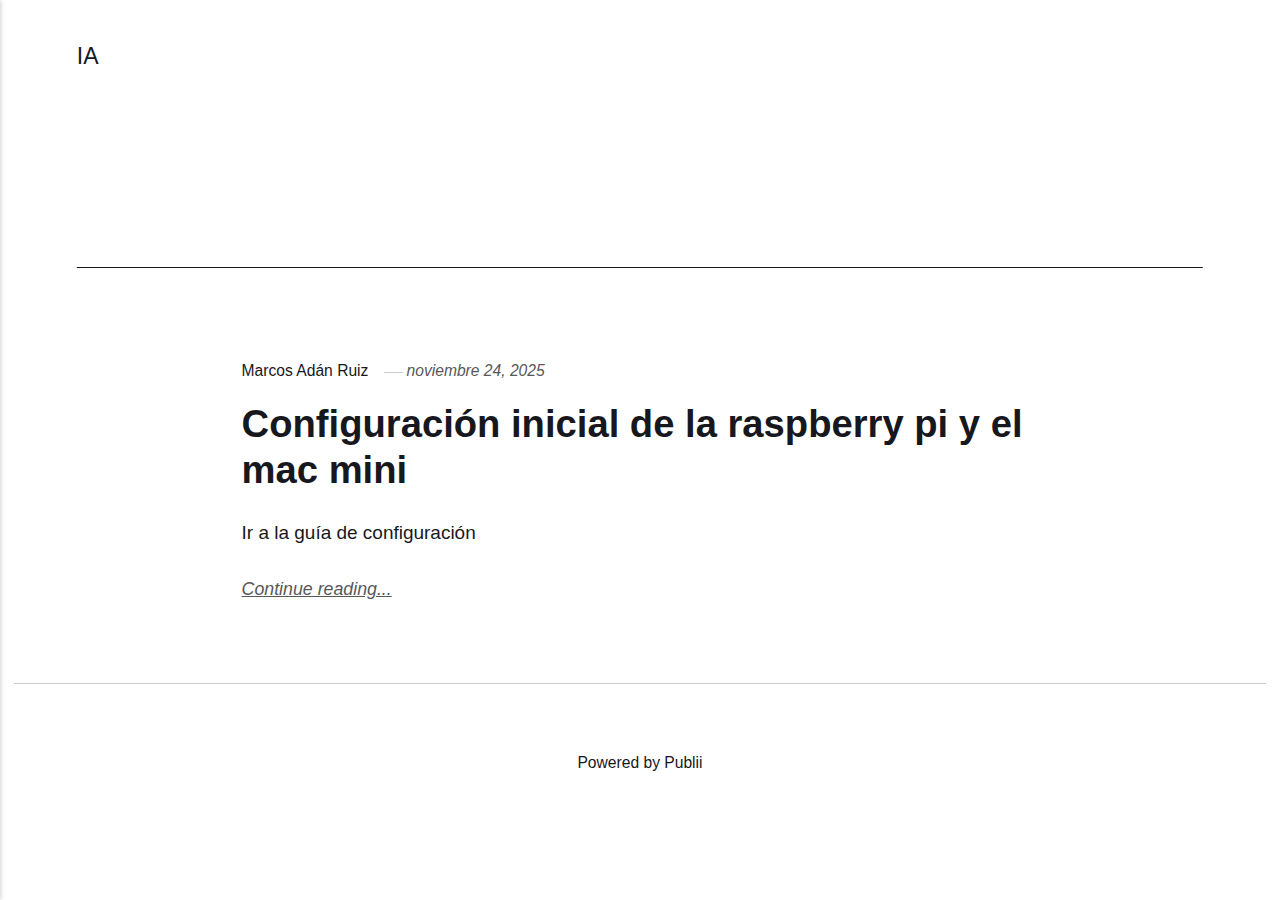
<file: index.html>
<!DOCTYPE html><html lang="es"><head><meta charset="utf-8"><meta http-equiv="X-UA-Compatible" content="IE=edge"><meta name="viewport" content="width=device-width,initial-scale=1"><title>IA</title><meta name="generator" content="Publii Open-Source CMS for Static Site"><link rel="canonical" href="./"><link rel="stylesheet" href="./assets/css/style.css?v=b09e72b2ca1a38c969d44da51bb22509"><script type="application/ld+json">{"@context":"http://schema.org","@type":"Organization","name":"IA","url":"./"}</script><noscript><style>img[loading] {
                    opacity: 1;
                }</style></noscript></head><body class="home-template"><header class="top js-header"><a class="logo" href="./">IA</a><nav class="navbar js-navbar"><button class="navbar__toggle js-toggle" aria-label="Menu" aria-haspopup="true" aria-expanded="false"><span class="navbar__toggle-box"><span class="navbar__toggle-inner">Menu</span></span></button><ul class="navbar__menu"></ul></nav></header><main><div class="hero hero--noimage"><header class="hero__content"><div class="wrapper"><h1> </h1></div></header></div><div class="wrapper feed"><article class="feed__item feed__item--centered"><div class="feed__content"><header><div class="feed__meta"><a href="./authors/marcos-adan-ruiz/" class="feed__author">Marcos Adán Ruiz</a> <time datetime="2025-11-24T15:17" class="feed__date">noviembre 24, 2025</time></div><h2 class="feed__title"><a href="./configuracion-inicial-de-la-raspberry-pi-y-el-mac-mini.html">Configuración inicial de la raspberry pi y el mac mini</a></h2></header><p>Ir a la guía de configuración</p><a href="./configuracion-inicial-de-la-raspberry-pi-y-el-mac-mini.html" class="readmore feed__readmore">Continue reading...</a></div></article></div></main><footer class="footer"><div class="wrapper"><div class="footer__copyright"><p>Powered by Publii</p></div><button id="backToTop" class="footer__bttop" aria-label="Back to top" title="Back to top"><svg width="20" height="20"><use xlink:href="./assets/svg/svg-map.svg#toparrow"/></svg></button></div></footer><script defer="defer" src="./assets/js/scripts.min.js?v=700105c316933a8202041b6415abb233"></script><script>window.publiiThemeMenuConfig={mobileMenuMode:'sidebar',animationSpeed:300,submenuWidth: 'auto',doubleClickTime:500,mobileMenuExpandableSubmenus:true,relatedContainerForOverlayMenuSelector:'.top'};</script><script>var images = document.querySelectorAll('img[loading]');
        for (var i = 0; i < images.length; i++) {
            if (images[i].complete) {
                images[i].classList.add('is-loaded');
            } else {
                images[i].addEventListener('load', function () {
                    this.classList.add('is-loaded');
                }, false);
            }
        }</script></body></html>
</file>
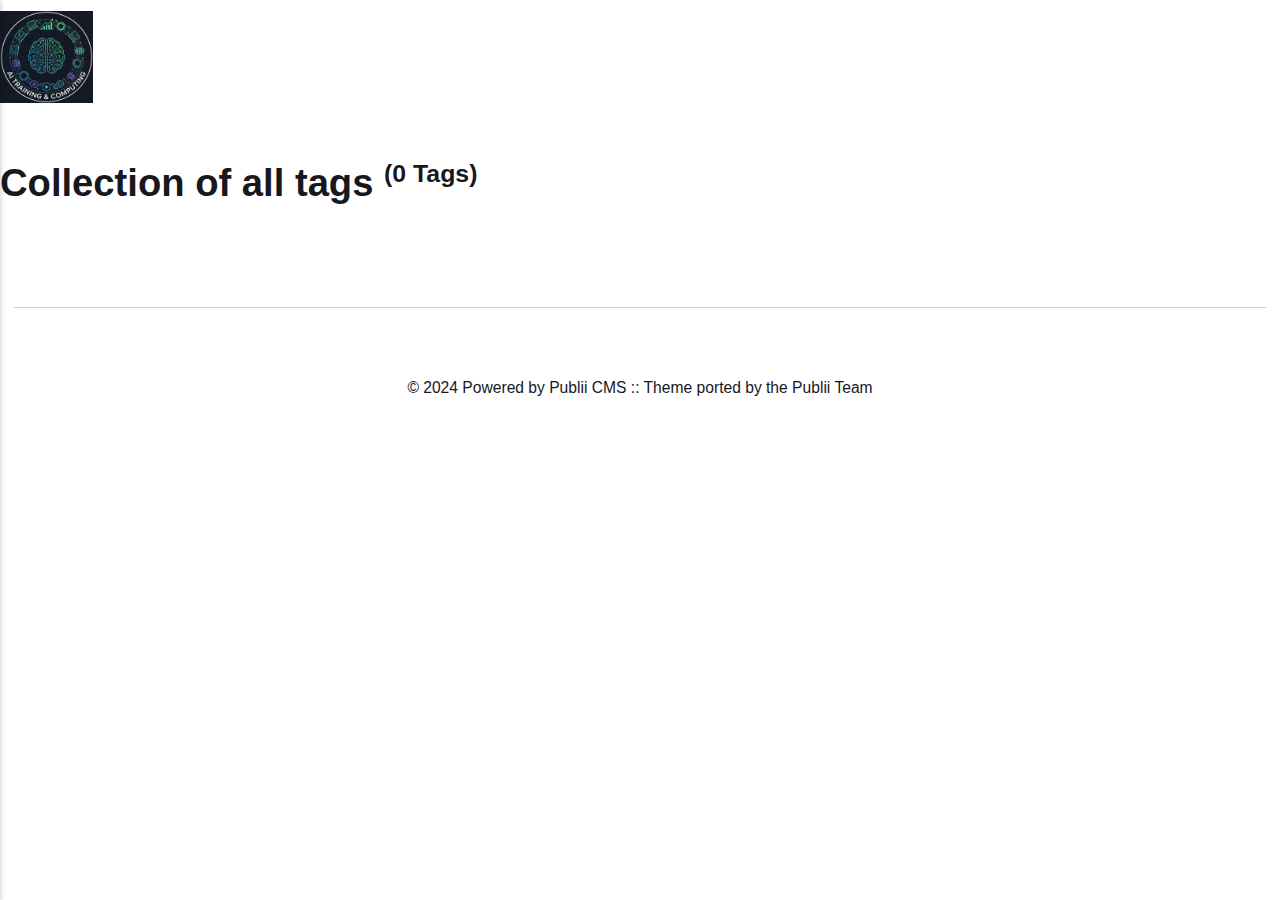
<file: tags/index.html>
<!DOCTYPE html><html lang="es"><head><meta charset="utf-8"><meta http-equiv="X-UA-Compatible" content="IE=edge"><meta name="viewport" content="width=device-width,initial-scale=1"><title>All tags - IA</title><meta name="robots" content="noindex, follow"><meta name="generator" content="Publii Open-Source CMS for Static Site"><link rel="stylesheet" href="./../assets/css/style.css?v=773dc18b14690b5e82038b093be04665"><script type="application/ld+json">{"@context":"http://schema.org","@type":"Organization","name":"IA","logo":"./../media/website/Captura-de-pantalla-2025-11-27-145032.png","url":"./../"}</script><noscript><style>img[loading] {
                    opacity: 1;
                }</style></noscript></head><body class="tags-template"><div class="container container--center"><header class="header"><div class="header__logo"><a class="logo" href="./../"><img src="./../media/website/Captura-de-pantalla-2025-11-27-145032.png" alt="IA" width="944" height="936"></a></div><nav class="navbar js-navbar"><button class="navbar__toggle js-toggle" aria-label="Menu" aria-haspopup="true" aria-expanded="false"><span class="navbar__toggle-box"><span class="navbar__toggle-inner">Menu</span></span></button><ul class="navbar__menu"></ul></nav></header><main class="content page page--tags"><div class="content page"><div class="page__header"><h1 class="h2 page__title">Collection of all tags <sup>(0 Tags)</sup></h1></div><ul class="list"></ul></div></main><footer class="footer"><div class="footer__inner"><div class="footer__copyright"><p>© 2024 Powered by Publii CMS :: <a href="https://github.com/panr/hugo-theme-terminal" target="_blank" rel="noopener">Theme</a> ported by the <a href="https://getpublii.com/customization-service/" target="_blank" rel="noopener">Publii Team</a></p></div></div></footer></div><script defer="defer" src="./../assets/js/scripts.min.js?v=c2232aa7558e9517946129d2a1b8c770"></script><script>window.publiiThemeMenuConfig={mobileMenuMode:'sidebar',animationSpeed:300,submenuWidth: 'auto',doubleClickTime:500,mobileMenuExpandableSubmenus:true,relatedContainerForOverlayMenuSelector:'.top'};</script><script>var images = document.querySelectorAll('img[loading]');
        for (var i = 0; i < images.length; i++) {
            if (images[i].complete) {
                images[i].classList.add('is-loaded');
            } else {
                images[i].addEventListener('load', function () {
                    this.classList.add('is-loaded');
                }, false);
            }
        }</script></body></html>
</file>
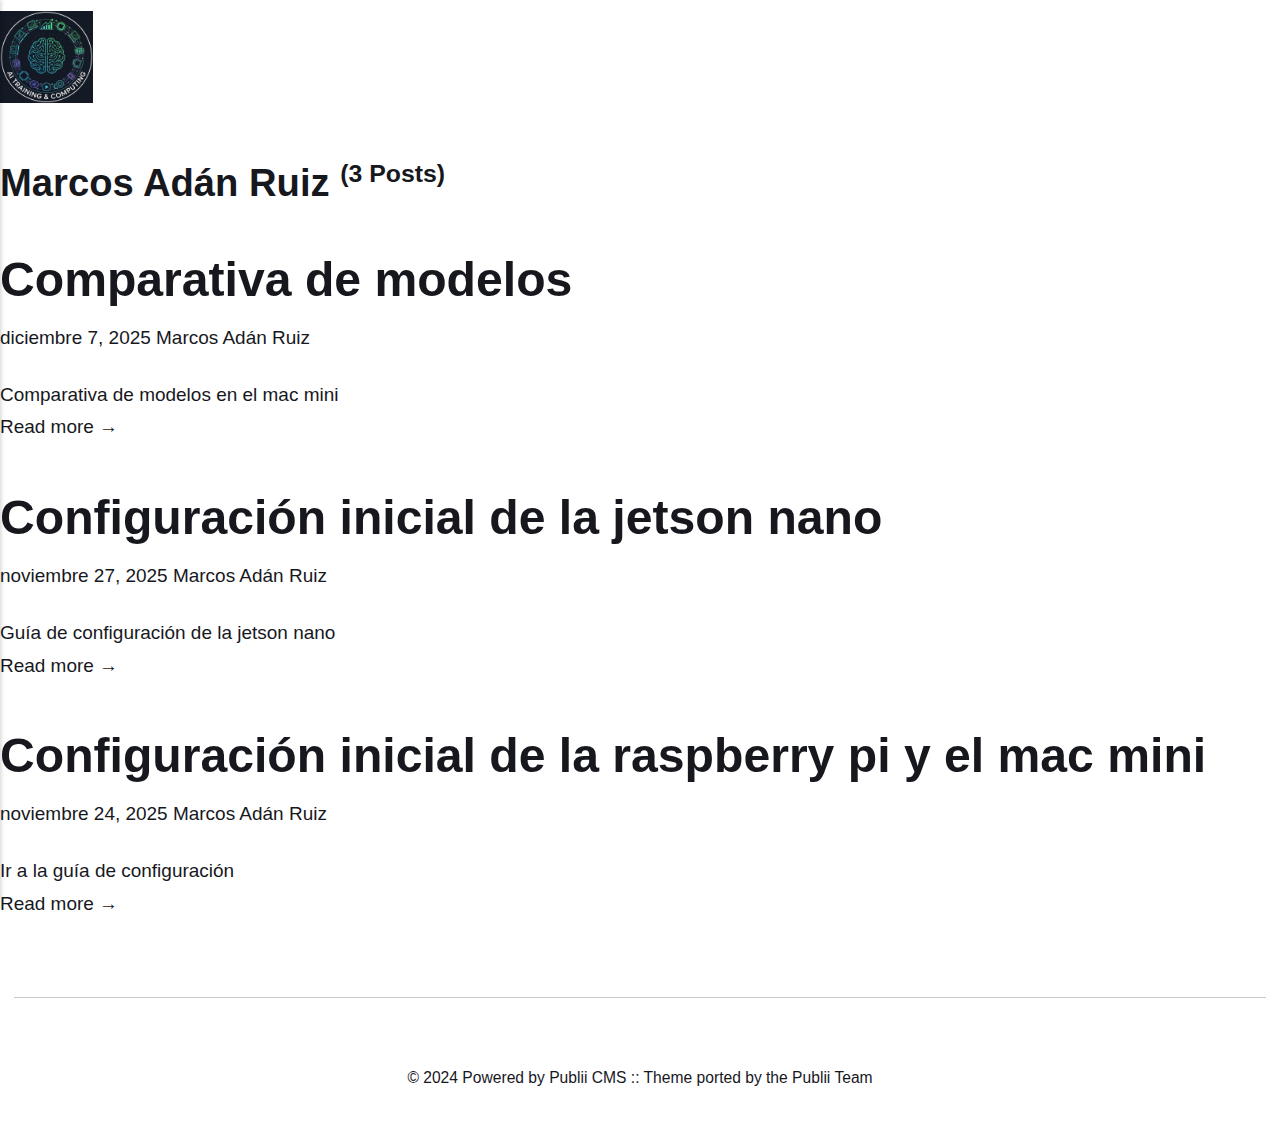
<file: authors/marcos-adan-ruiz/index.html>
<!DOCTYPE html><html lang="es"><head><meta charset="utf-8"><meta http-equiv="X-UA-Compatible" content="IE=edge"><meta name="viewport" content="width=device-width,initial-scale=1"><title>Author: Marcos Adán Ruiz - IA</title><meta name="robots" content="noindex, follow"><meta name="generator" content="Publii Open-Source CMS for Static Site"><link rel="stylesheet" href="./../../assets/css/style.css?v=773dc18b14690b5e82038b093be04665"><script type="application/ld+json">{"@context":"http://schema.org","@type":"Organization","name":"IA","logo":"./../../media/website/Captura-de-pantalla-2025-11-27-145032.png","url":"./../../"}</script><noscript><style>img[loading] {
                    opacity: 1;
                }</style></noscript></head><body class="author-template"><div class="container container--center"><header class="header"><div class="header__logo"><a class="logo" href="./../../"><img src="./../../media/website/Captura-de-pantalla-2025-11-27-145032.png" alt="IA" width="944" height="936"></a></div><nav class="navbar js-navbar"><button class="navbar__toggle js-toggle" aria-label="Menu" aria-haspopup="true" aria-expanded="false"><span class="navbar__toggle-box"><span class="navbar__toggle-inner">Menu</span></span></button><ul class="navbar__menu"></ul></nav></header><main class="content page page--author"><div class="page__header hero page--author__header"><div class="page--author__top"><h1 class="h2 page__title">Marcos Adán Ruiz <sup>(3 Posts)</sup></h1></div></div><div class="posts"><article class="post"><header><h2 class="h1 post__title"><a href="./../../comparativa-de-modelos.html">Comparativa de modelos</a></h2><div class="post__meta"><time datetime="2025-12-07T18:50" class="post__date">diciembre 7, 2025 </time><a href="./../../authors/marcos-adan-ruiz/" class="post__author">Marcos Adán Ruiz</a></div><div class="post__tags"></div></header><div class="post__content"><p>Comparativa de modelos en el mac mini</p><a href="./../../comparativa-de-modelos.html" class="read-more">Read more &#8594;</a></div></article><article class="post"><header><h2 class="h1 post__title"><a href="./../../configuracion-inicial-de-la-jetson-nano.html">Configuración inicial de la jetson nano</a></h2><div class="post__meta"><time datetime="2025-11-27T13:56" class="post__date">noviembre 27, 2025 </time><a href="./../../authors/marcos-adan-ruiz/" class="post__author">Marcos Adán Ruiz</a></div><div class="post__tags"></div></header><div class="post__content"><p>Guía de configuración de la jetson nano</p><a href="./../../configuracion-inicial-de-la-jetson-nano.html" class="read-more">Read more &#8594;</a></div></article><article class="post"><header><h2 class="h1 post__title"><a href="./../../configuracion-inicial-de-la-raspberry-pi-y-el-mac-mini.html">Configuración inicial de la raspberry pi y el mac mini</a></h2><div class="post__meta"><time datetime="2025-11-24T15:17" class="post__date">noviembre 24, 2025 </time><a href="./../../authors/marcos-adan-ruiz/" class="post__author">Marcos Adán Ruiz</a></div><div class="post__tags"></div></header><div class="post__content"><p>Ir a la guía de configuración</p><a href="./../../configuracion-inicial-de-la-raspberry-pi-y-el-mac-mini.html" class="read-more">Read more &#8594;</a></div></article></div></main><footer class="footer"><div class="footer__inner"><div class="footer__copyright"><p>© 2024 Powered by Publii CMS :: <a href="https://github.com/panr/hugo-theme-terminal" target="_blank" rel="noopener">Theme</a> ported by the <a href="https://getpublii.com/customization-service/" target="_blank" rel="noopener">Publii Team</a></p></div></div></footer></div><script defer="defer" src="./../../assets/js/scripts.min.js?v=c2232aa7558e9517946129d2a1b8c770"></script><script>window.publiiThemeMenuConfig={mobileMenuMode:'sidebar',animationSpeed:300,submenuWidth: 'auto',doubleClickTime:500,mobileMenuExpandableSubmenus:true,relatedContainerForOverlayMenuSelector:'.top'};</script><script>var images = document.querySelectorAll('img[loading]');
        for (var i = 0; i < images.length; i++) {
            if (images[i].complete) {
                images[i].classList.add('is-loaded');
            } else {
                images[i].addEventListener('load', function () {
                    this.classList.add('is-loaded');
                }, false);
            }
        }</script></body></html>
</file>
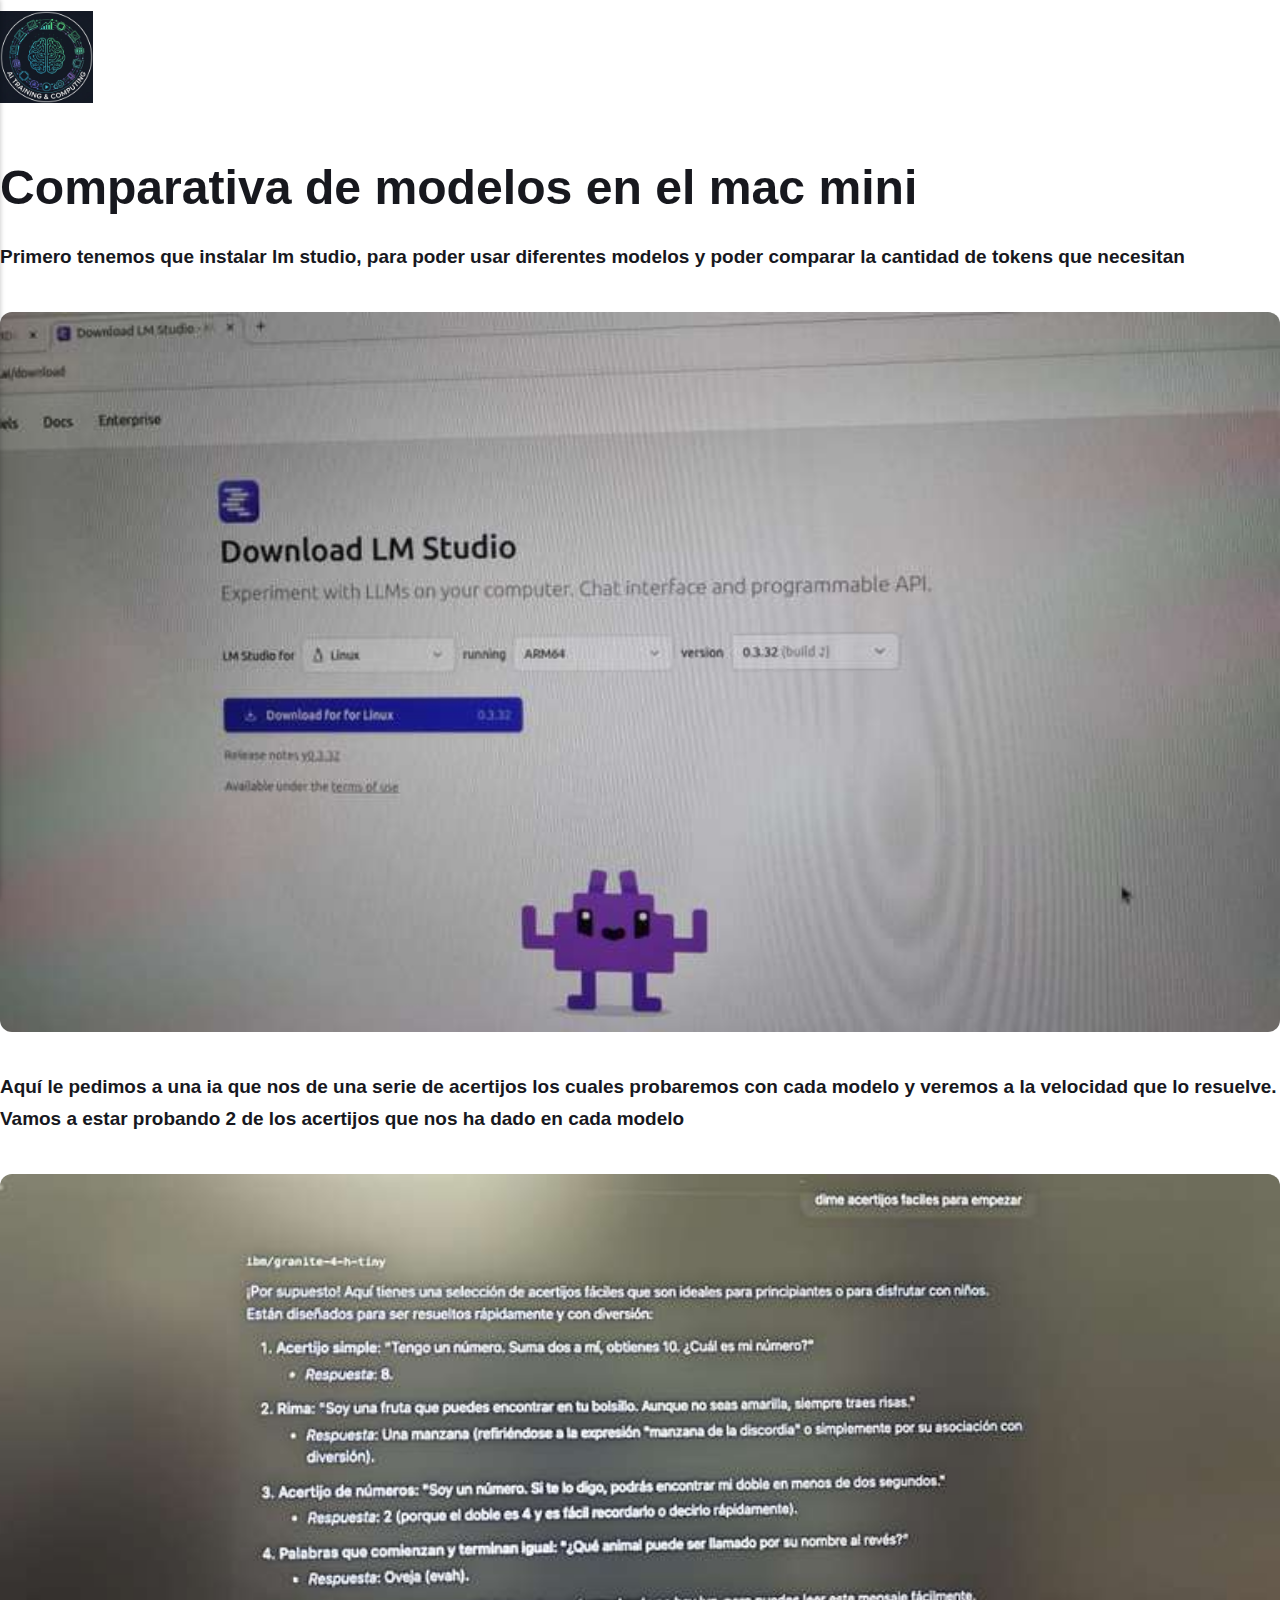
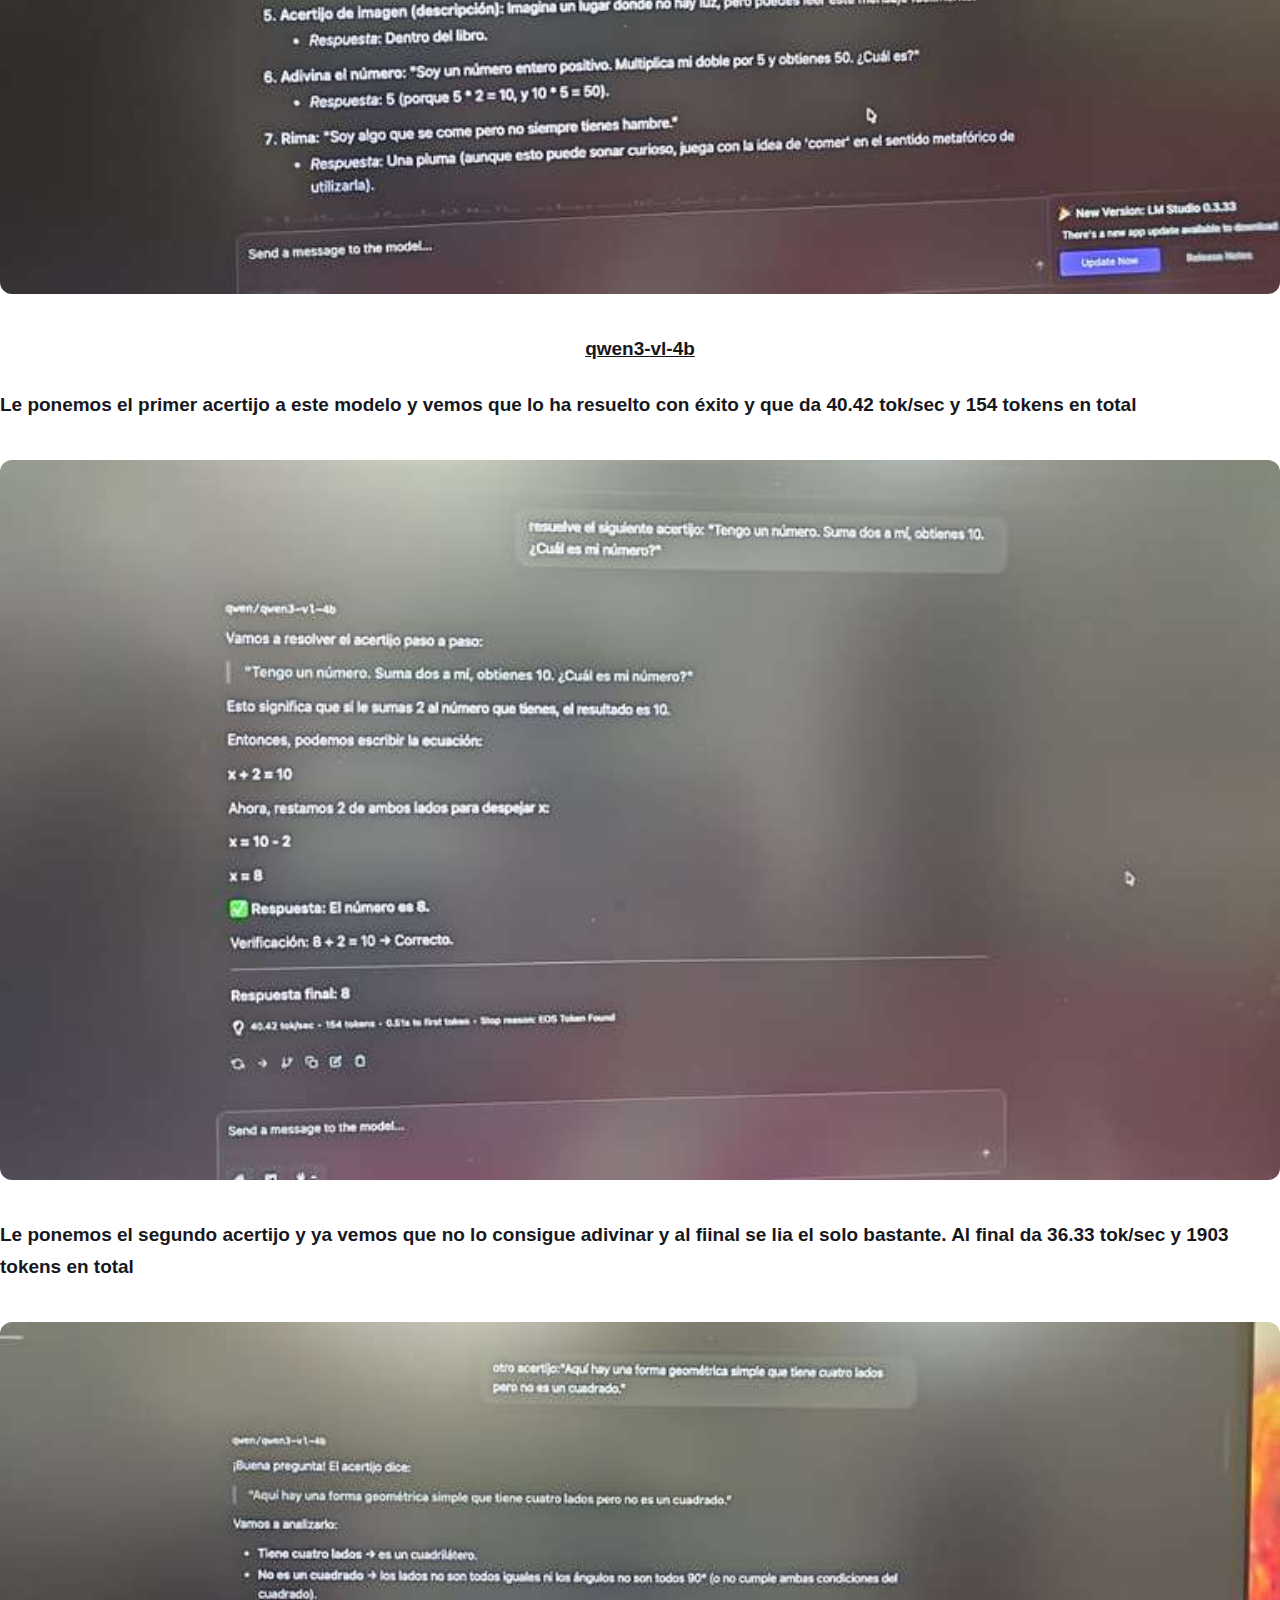
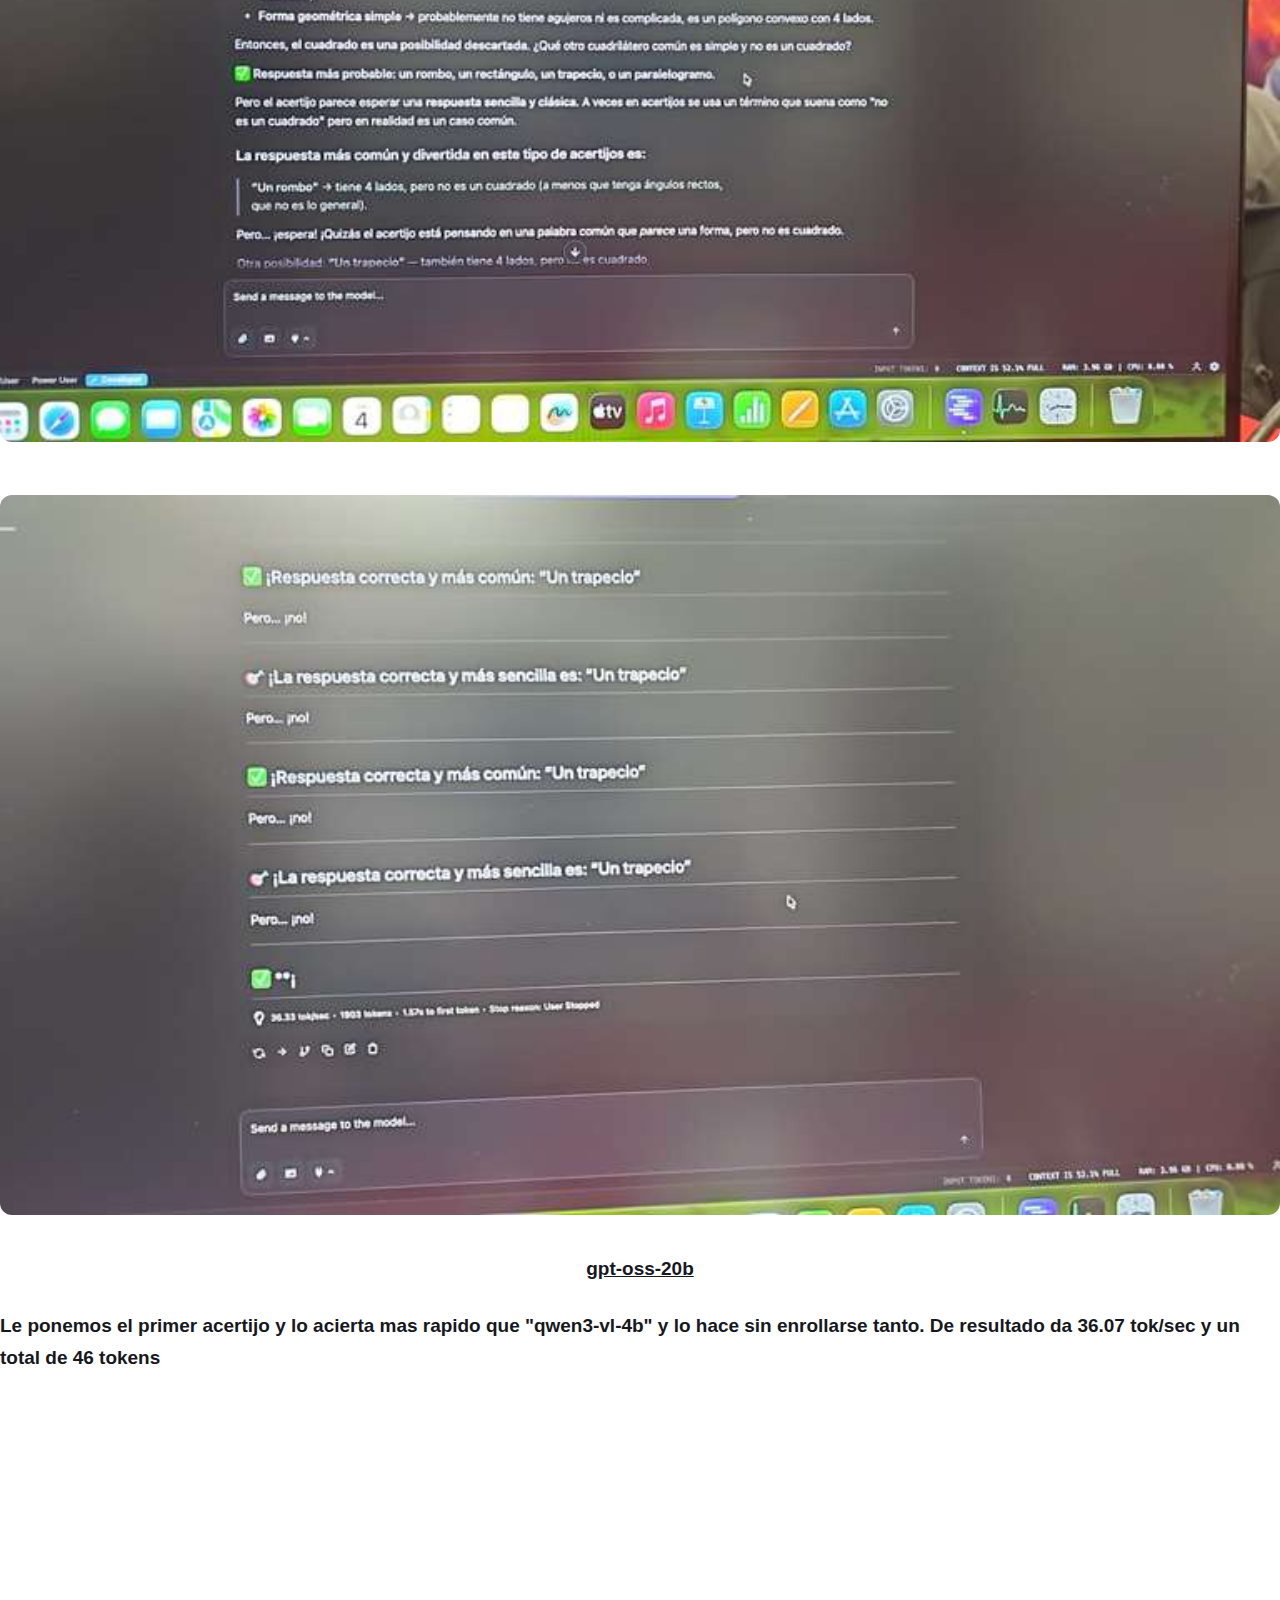
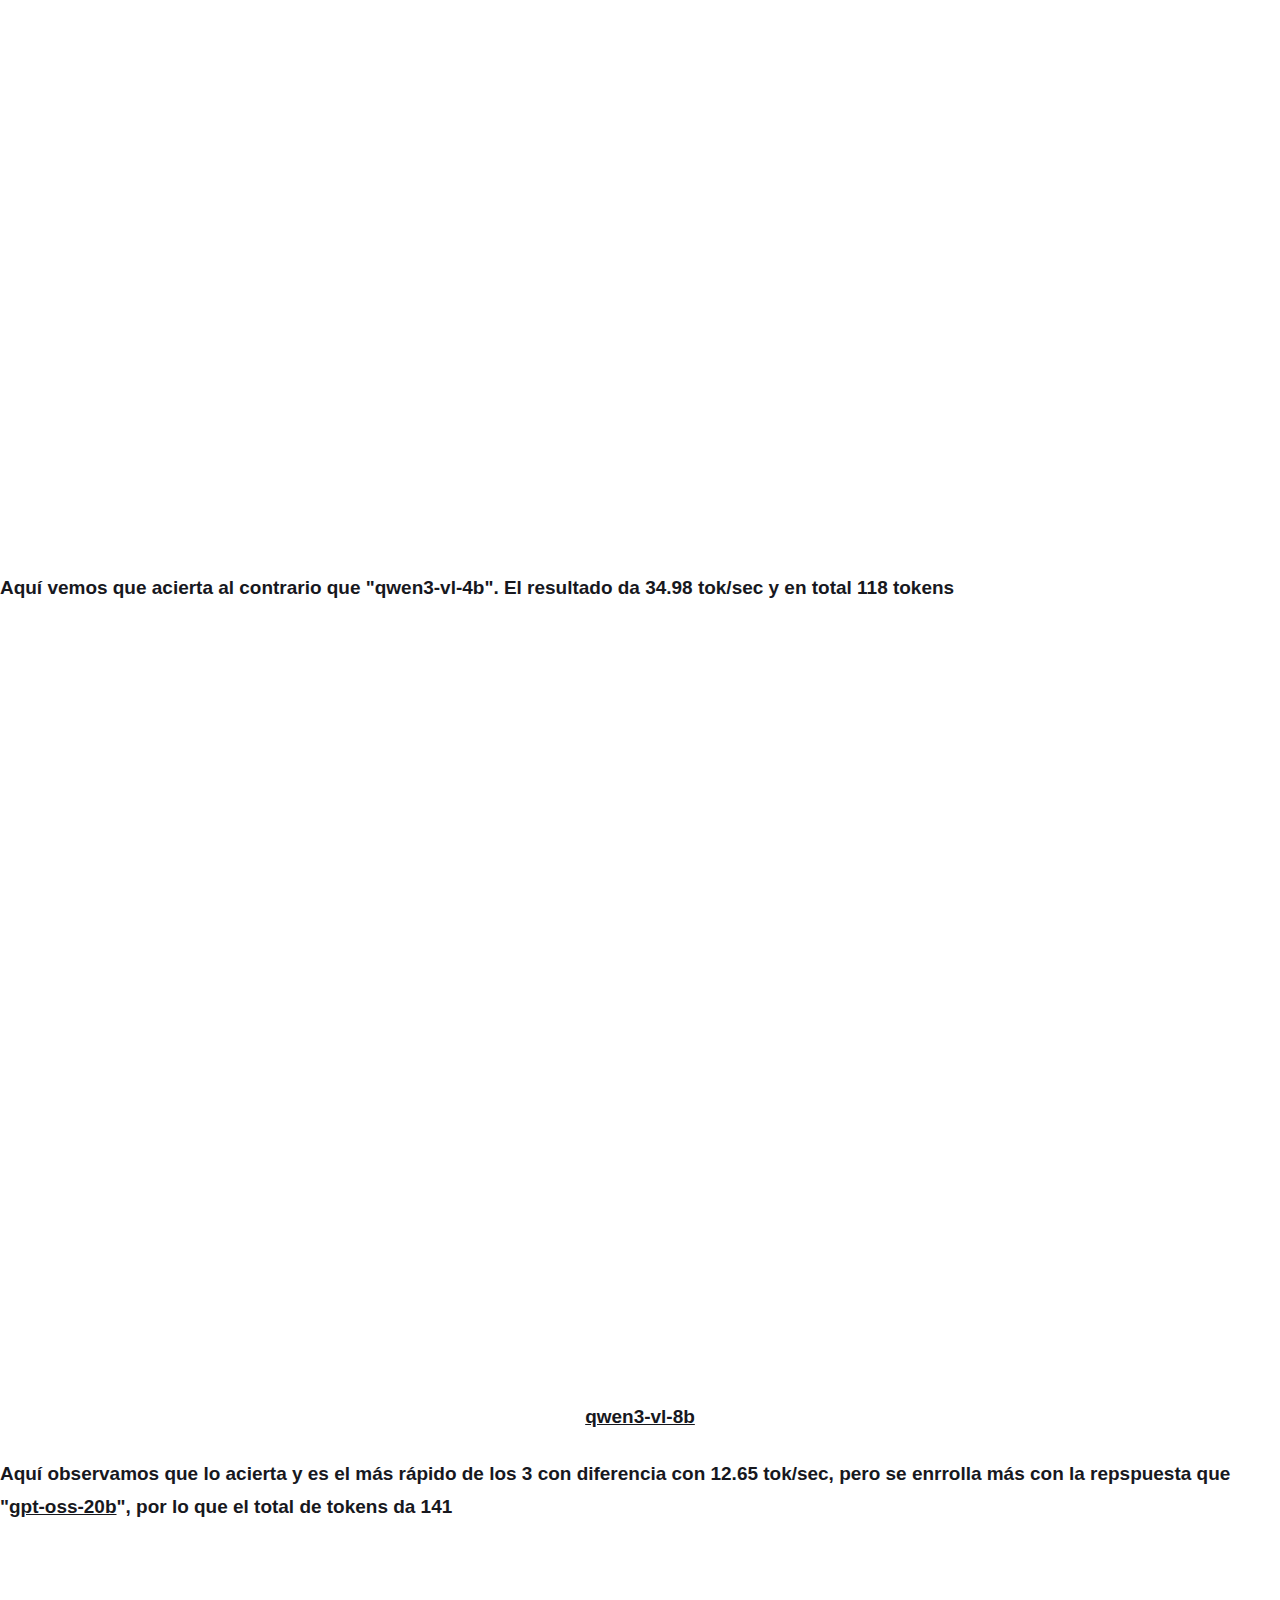
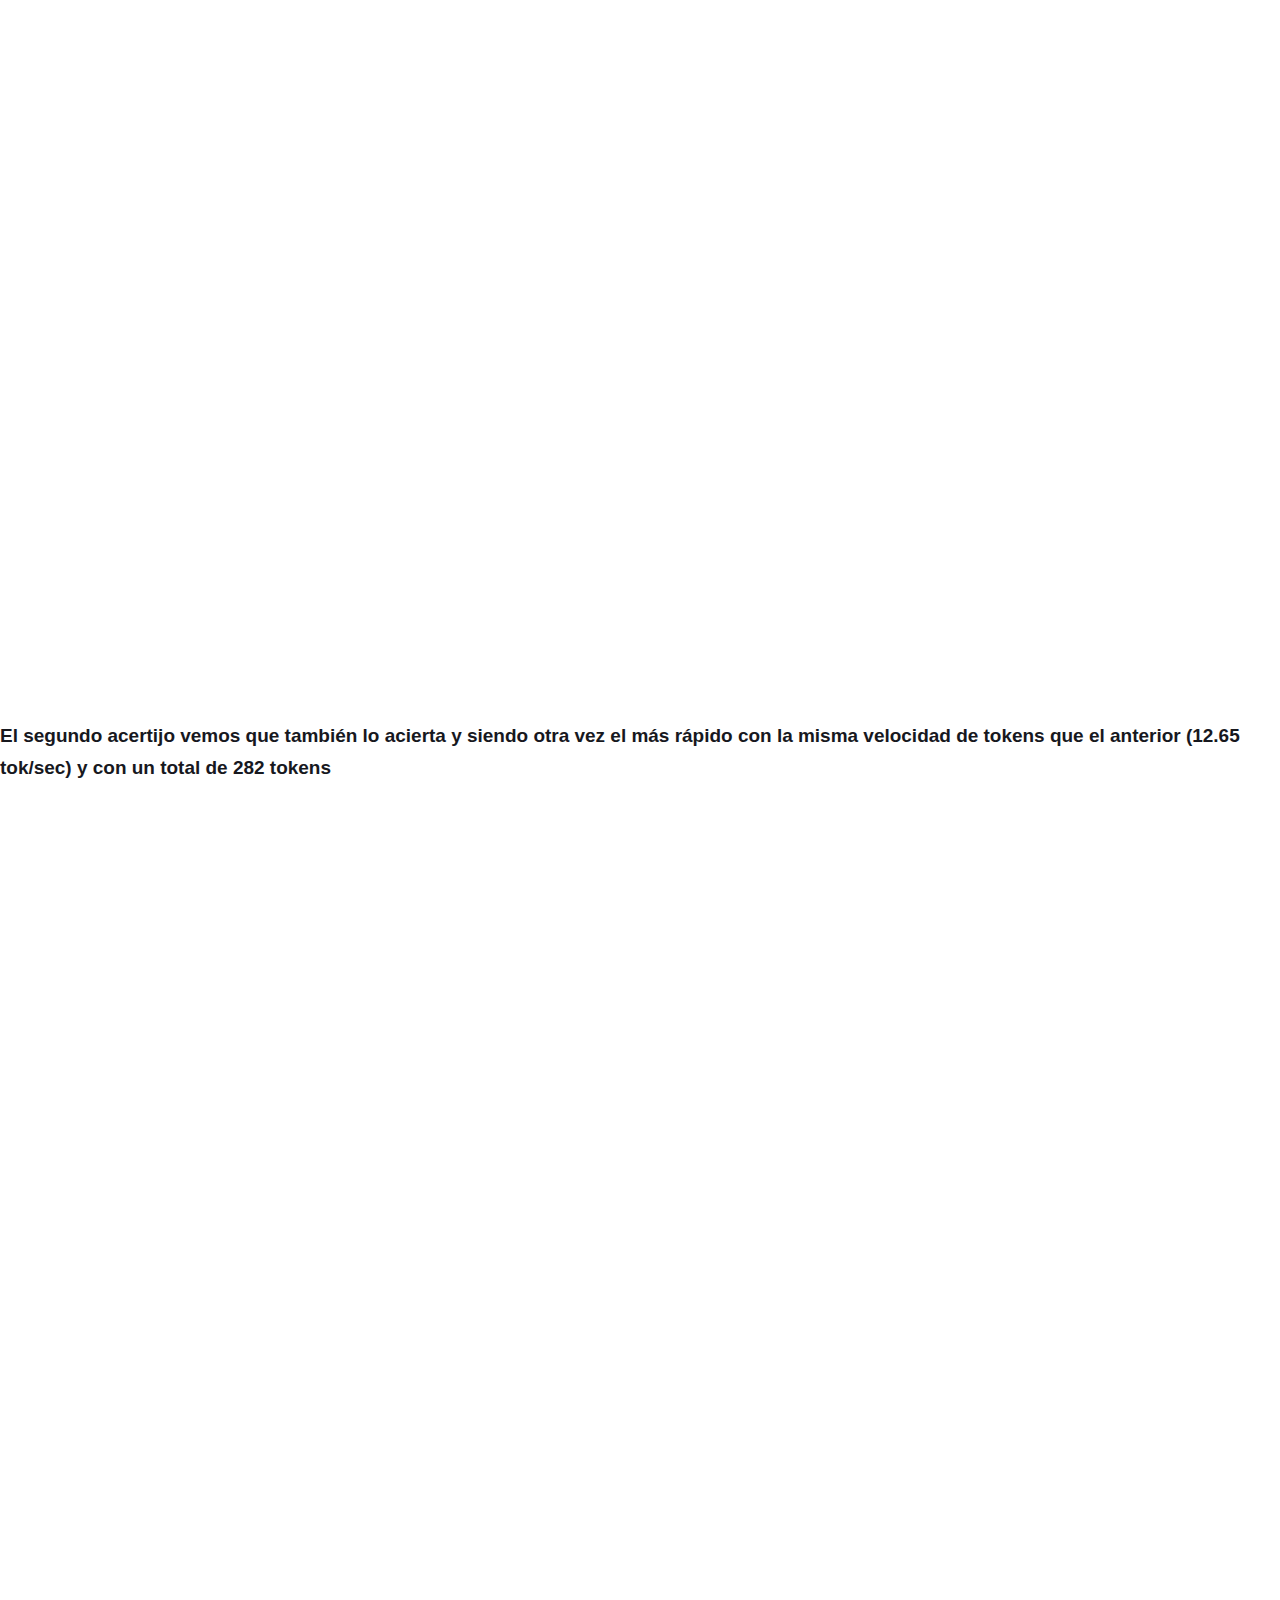
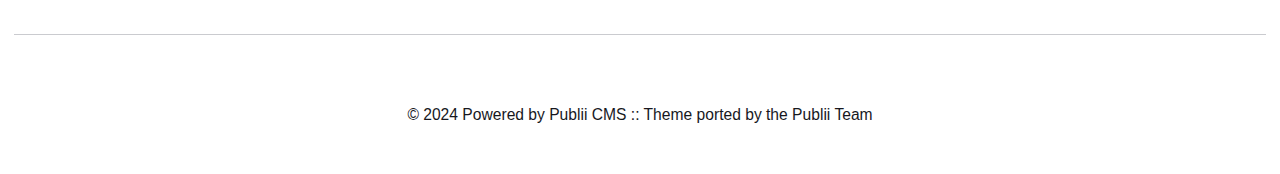
<file: comparativa-de-modelos-en-el-mac-mini.html>
<!DOCTYPE html><html lang="es"><head><meta charset="utf-8"><meta http-equiv="X-UA-Compatible" content="IE=edge"><meta name="viewport" content="width=device-width,initial-scale=1"><title>Comparativa de modelos en el mac mini - IA</title><meta name="description" content="Primero tenemos que instalar lm studio, para poder usar diferentes modelos y poder comparar la cantidad de tokens que necesitan Aquí le pedimos a una&hellip;"><meta name="generator" content="Publii Open-Source CMS for Static Site"><link rel="canonical" href="./comparativa-de-modelos-en-el-mac-mini.html"><link rel="stylesheet" href="./assets/css/style.css?v=773dc18b14690b5e82038b093be04665"><script type="application/ld+json">{"@context":"http://schema.org","@type":"Article","mainEntityOfPage":{"@type":"WebPage","@id":"./comparativa-de-modelos-en-el-mac-mini.html"},"headline":"Comparativa de modelos en el mac mini","datePublished":"2025-12-07T20:43+01:00","dateModified":"2025-12-07T20:43+01:00","image":{"@type":"ImageObject","url":"./media/website/Captura-de-pantalla-2025-11-27-145032.png","height":936,"width":944},"description":"Primero tenemos que instalar lm studio, para poder usar diferentes modelos y poder comparar la cantidad de tokens que necesitan Aquí le pedimos a una&hellip;","author":{"@type":"Person","name":"Marcos Adán Ruiz","url":"./authors/marcos-adan-ruiz/"},"publisher":{"@type":"Organization","name":"Marcos Adán Ruiz","logo":{"@type":"ImageObject","url":"./media/website/Captura-de-pantalla-2025-11-27-145032.png","height":936,"width":944}}}</script><noscript><style>img[loading] {
                    opacity: 1;
                }</style></noscript></head><body class="page-template"><div class="container container--center"><header class="header"><div class="header__logo"><a class="logo" href="./"><img src="./media/website/Captura-de-pantalla-2025-11-27-145032.png" alt="IA" width="944" height="936"></a></div><nav class="navbar js-navbar"><button class="navbar__toggle js-toggle" aria-label="Menu" aria-haspopup="true" aria-expanded="false"><span class="navbar__toggle-box"><span class="navbar__toggle-inner">Menu</span></span></button><ul class="navbar__menu"></ul></nav></header><main class="content page"><article class="post"><header><h1 class="post__title">Comparativa de modelos en el mac mini</h1></header><div class="post__entry"><p><strong>Primero tenemos que instalar lm studio, para poder usar diferentes modelos y poder comparar la cantidad de tokens que necesitan</strong></p><figure class="post__image"><img loading="lazy" src="./media/posts/6/Paso1llm.jpg" alt="" width="1599" height="899" sizes="(min-width: 920px) 703px, (min-width: 700px) calc(82vw - 35px), calc(100vw - 81px)" srcset="./media/posts/6/responsive/Paso1llm-xs.jpg 300w, ./media/posts/6/responsive/Paso1llm-sm.jpg 480w, ./media/posts/6/responsive/Paso1llm-md.jpg 768w, ./media/posts/6/responsive/Paso1llm-lg.jpg 1024w"></figure><p><strong>Aquí le pedimos a una ia que nos de una serie de acertijos los cuales probaremos con cada modelo y veremos a la velocidad que lo resuelve. Vamos a estar probando 2 de los acertijos que nos ha dado en cada modelo</strong></p><figure class="post__image"><img loading="lazy" src="./media/posts/6/Paso2llm.jpg" alt="" width="1600" height="900" sizes="(min-width: 920px) 703px, (min-width: 700px) calc(82vw - 35px), calc(100vw - 81px)" srcset="./media/posts/6/responsive/Paso2llm-xs.jpg 300w, ./media/posts/6/responsive/Paso2llm-sm.jpg 480w, ./media/posts/6/responsive/Paso2llm-md.jpg 768w, ./media/posts/6/responsive/Paso2llm-lg.jpg 1024w"></figure><p class="align-center"><span style="text-decoration: underline;"><strong>qwen3-vl-4b</strong></span></p><p><strong>Le ponemos el primer acertijo a este modelo y vemos que lo ha resuelto con éxito y que da 40.42 tok/sec y 154 tokens en total</strong></p><figure class="post__image"><img loading="lazy" src="./media/posts/6/Paso1qwen4b.jpg" alt="" width="1600" height="900" sizes="(min-width: 920px) 703px, (min-width: 700px) calc(82vw - 35px), calc(100vw - 81px)" srcset="./media/posts/6/responsive/Paso1qwen4b-xs.jpg 300w, ./media/posts/6/responsive/Paso1qwen4b-sm.jpg 480w, ./media/posts/6/responsive/Paso1qwen4b-md.jpg 768w, ./media/posts/6/responsive/Paso1qwen4b-lg.jpg 1024w"></figure><p><strong>Le ponemos el segundo acertijo y ya vemos que no lo consigue adivinar y al fiinal se lia el solo bastante. Al final da 36.33 tok/sec y 1903 tokens en total</strong></p><figure class="post__image"><img loading="lazy" src="./media/posts/6/Paso2qwen4b.jpg" alt="" width="1600" height="900" sizes="(min-width: 920px) 703px, (min-width: 700px) calc(82vw - 35px), calc(100vw - 81px)" srcset="./media/posts/6/responsive/Paso2qwen4b-xs.jpg 300w, ./media/posts/6/responsive/Paso2qwen4b-sm.jpg 480w, ./media/posts/6/responsive/Paso2qwen4b-md.jpg 768w, ./media/posts/6/responsive/Paso2qwen4b-lg.jpg 1024w"></figure><figure class="post__image"><img loading="lazy" src="./media/posts/6/Paso2.1qwen4b.jpg" alt="" width="1600" height="900" sizes="(min-width: 920px) 703px, (min-width: 700px) calc(82vw - 35px), calc(100vw - 81px)" srcset="./media/posts/6/responsive/Paso2.1qwen4b-xs.jpg 300w, ./media/posts/6/responsive/Paso2.1qwen4b-sm.jpg 480w, ./media/posts/6/responsive/Paso2.1qwen4b-md.jpg 768w, ./media/posts/6/responsive/Paso2.1qwen4b-lg.jpg 1024w"></figure><p class="align-center"><strong><span style="text-decoration: underline;">gpt-oss-20b</span></strong></p><p><strong>Le ponemos el primer acertijo y lo acierta mas rapido que "qwen3-vl-4b" y lo hace sin enrollarse tanto. De resultado da 36.07 tok/sec y un total de 46 tokens</strong></p><figure class="post__image"><img loading="lazy" src="./media/posts/6/Paso1gpt.jpg" alt="" width="1600" height="900" sizes="(min-width: 920px) 703px, (min-width: 700px) calc(82vw - 35px), calc(100vw - 81px)" srcset="./media/posts/6/responsive/Paso1gpt-xs.jpg 300w, ./media/posts/6/responsive/Paso1gpt-sm.jpg 480w, ./media/posts/6/responsive/Paso1gpt-md.jpg 768w, ./media/posts/6/responsive/Paso1gpt-lg.jpg 1024w"></figure><p><strong>Aquí vemos que acierta al contrario que "qwen3-vl-4b". El resultado da 34.98 tok/sec y en total 118 tokens</strong></p><figure class="post__image"><img loading="lazy" src="./media/posts/6/Paso2gpt.jpg" alt="" width="1600" height="900" sizes="(min-width: 920px) 703px, (min-width: 700px) calc(82vw - 35px), calc(100vw - 81px)" srcset="./media/posts/6/responsive/Paso2gpt-xs.jpg 300w, ./media/posts/6/responsive/Paso2gpt-sm.jpg 480w, ./media/posts/6/responsive/Paso2gpt-md.jpg 768w, ./media/posts/6/responsive/Paso2gpt-lg.jpg 1024w"></figure><p class="align-center"><span style="text-decoration: underline;"><strong>qwen3-vl-8b</strong></span></p><p><strong>Aquí observamos que lo acierta y es el más rápido de los 3 con diferencia con 12.65 tok/sec, pero se enrrolla más con la repspuesta que "<span style="text-decoration: underline;">g</span><span style="text-decoration: underline;">pt-oss-20b</span>", por lo que el total de tokens da 141</strong></p><figure class="post__image"><img loading="lazy" src="./media/posts/6/Paso1qwen8b.jpg" alt="" width="1600" height="900" sizes="(min-width: 920px) 703px, (min-width: 700px) calc(82vw - 35px), calc(100vw - 81px)" srcset="./media/posts/6/responsive/Paso1qwen8b-xs.jpg 300w, ./media/posts/6/responsive/Paso1qwen8b-sm.jpg 480w, ./media/posts/6/responsive/Paso1qwen8b-md.jpg 768w, ./media/posts/6/responsive/Paso1qwen8b-lg.jpg 1024w"></figure><p><strong>El segundo acertijo vemos que también lo acierta y siendo otra vez el más rápido con la misma velocidad de tokens que el anterior (12.65 tok/sec) y con un total de 282 tokens</strong></p><figure class="post__image"><img loading="lazy" src="./media/posts/6/Paso2qwen8b.jpg" alt="" width="1600" height="900" sizes="(min-width: 920px) 703px, (min-width: 700px) calc(82vw - 35px), calc(100vw - 81px)" srcset="./media/posts/6/responsive/Paso2qwen8b-xs.jpg 300w, ./media/posts/6/responsive/Paso2qwen8b-sm.jpg 480w, ./media/posts/6/responsive/Paso2qwen8b-md.jpg 768w, ./media/posts/6/responsive/Paso2qwen8b-lg.jpg 1024w"></figure></div></article></main><footer class="footer"><div class="footer__inner"><div class="footer__copyright"><p>© 2024 Powered by Publii CMS :: <a href="https://github.com/panr/hugo-theme-terminal" target="_blank" rel="noopener">Theme</a> ported by the <a href="https://getpublii.com/customization-service/" target="_blank" rel="noopener">Publii Team</a></p></div></div></footer></div><script defer="defer" src="./assets/js/scripts.min.js?v=c2232aa7558e9517946129d2a1b8c770"></script><script>window.publiiThemeMenuConfig={mobileMenuMode:'sidebar',animationSpeed:300,submenuWidth: 'auto',doubleClickTime:500,mobileMenuExpandableSubmenus:true,relatedContainerForOverlayMenuSelector:'.top'};</script><script>var images = document.querySelectorAll('img[loading]');
        for (var i = 0; i < images.length; i++) {
            if (images[i].complete) {
                images[i].classList.add('is-loaded');
            } else {
                images[i].addEventListener('load', function () {
                    this.classList.add('is-loaded');
                }, false);
            }
        }</script></body></html>
</file>
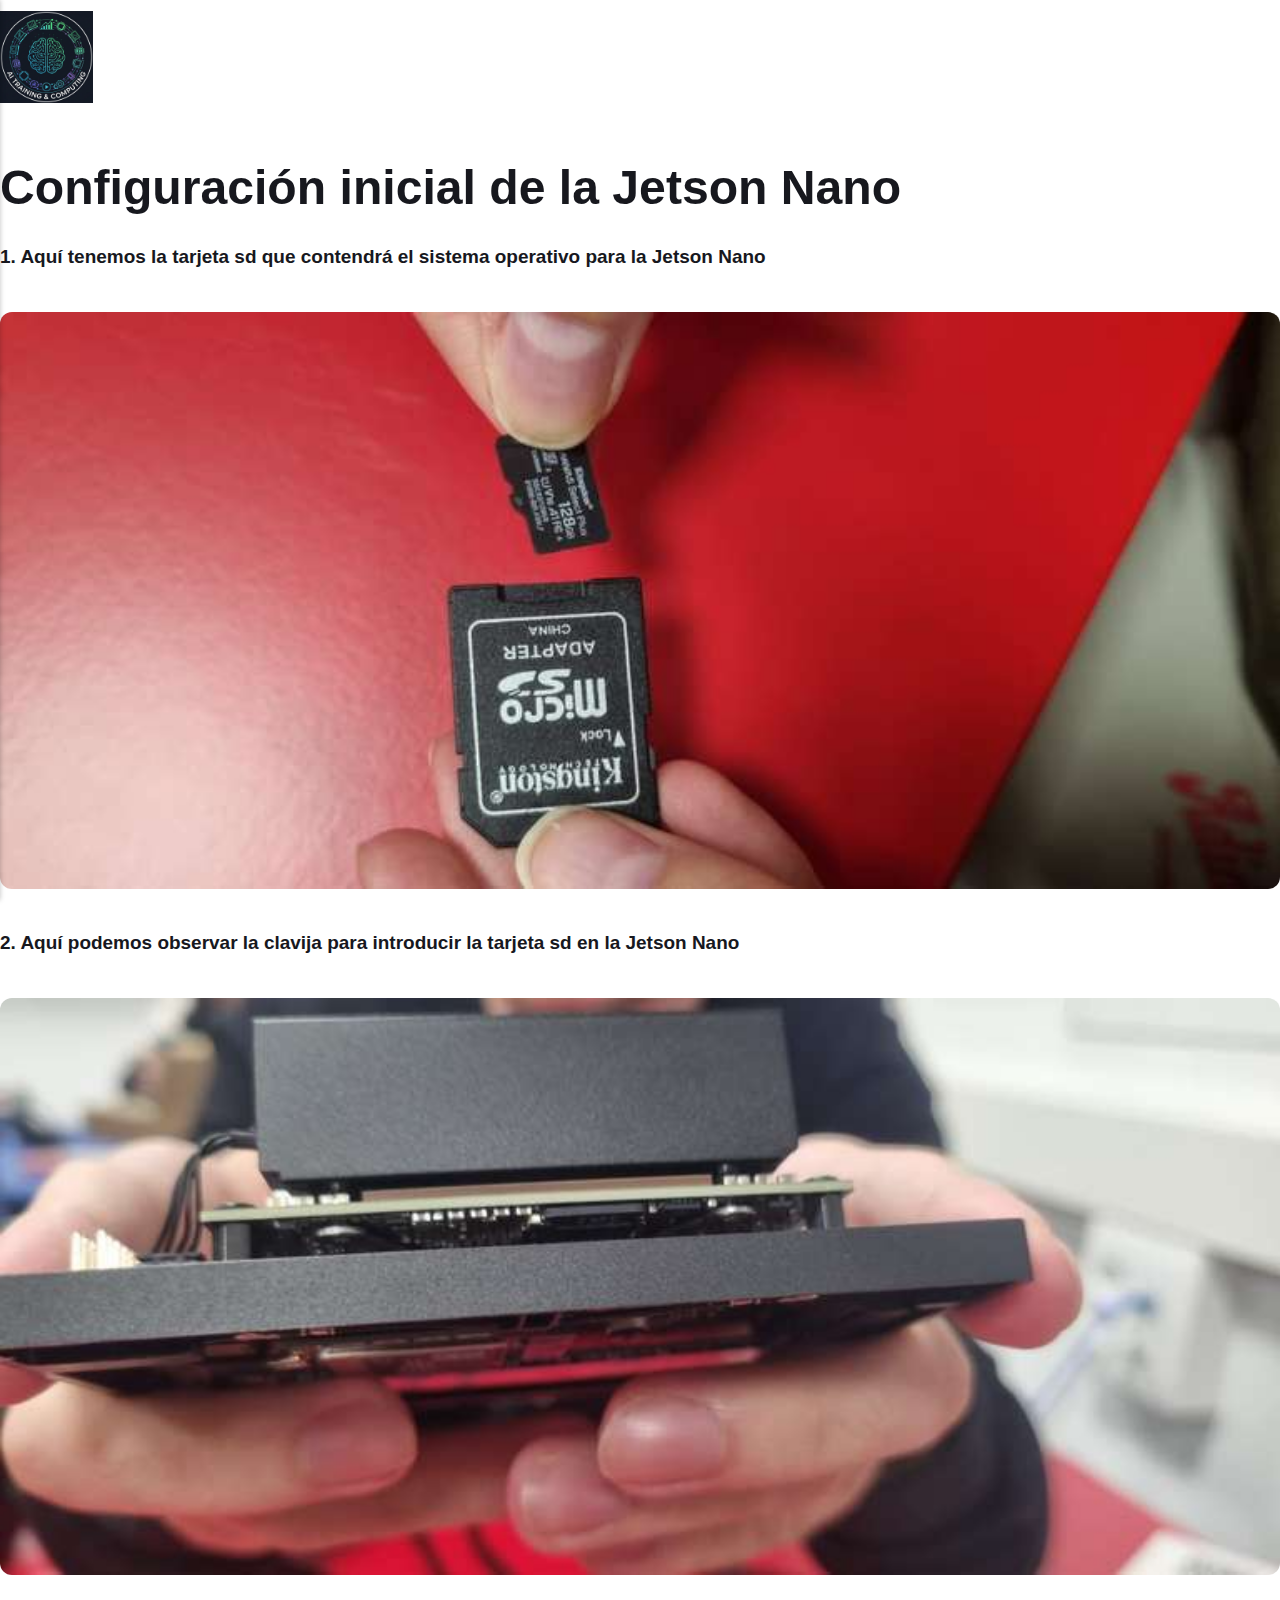
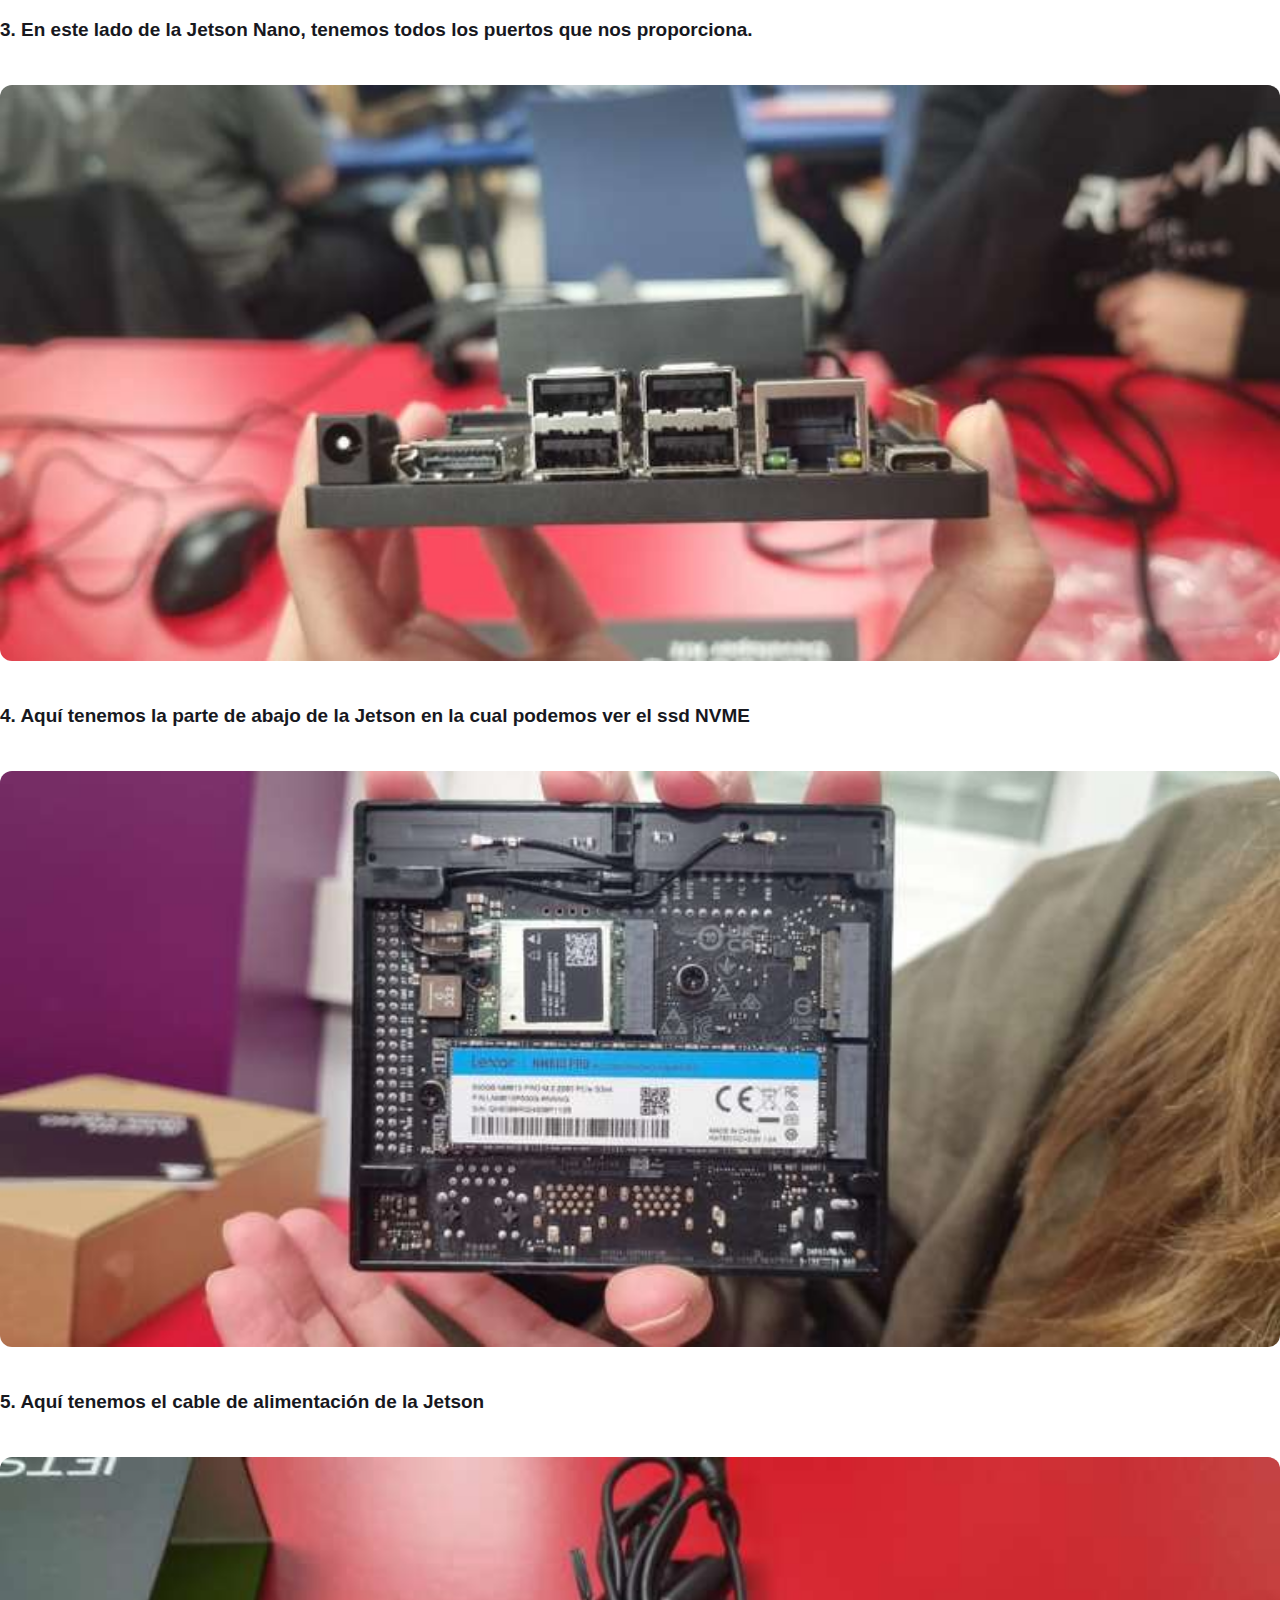
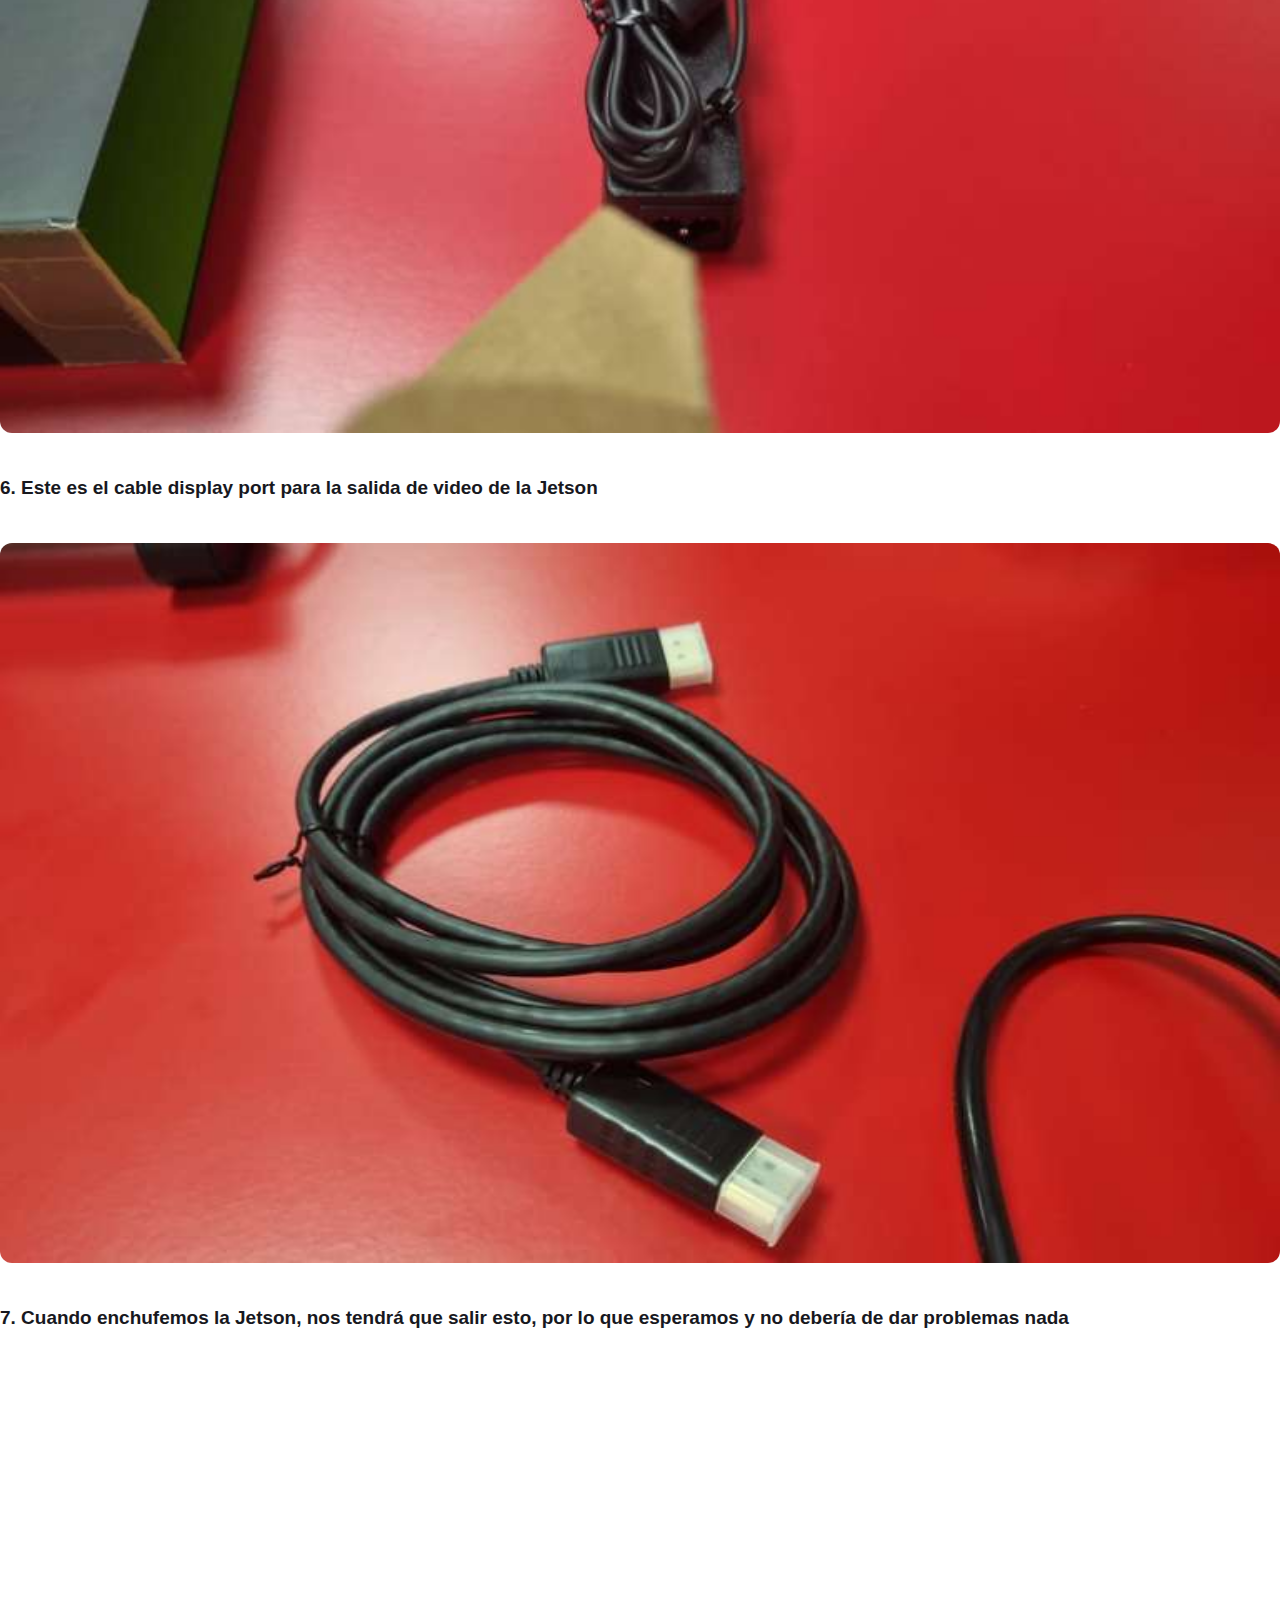
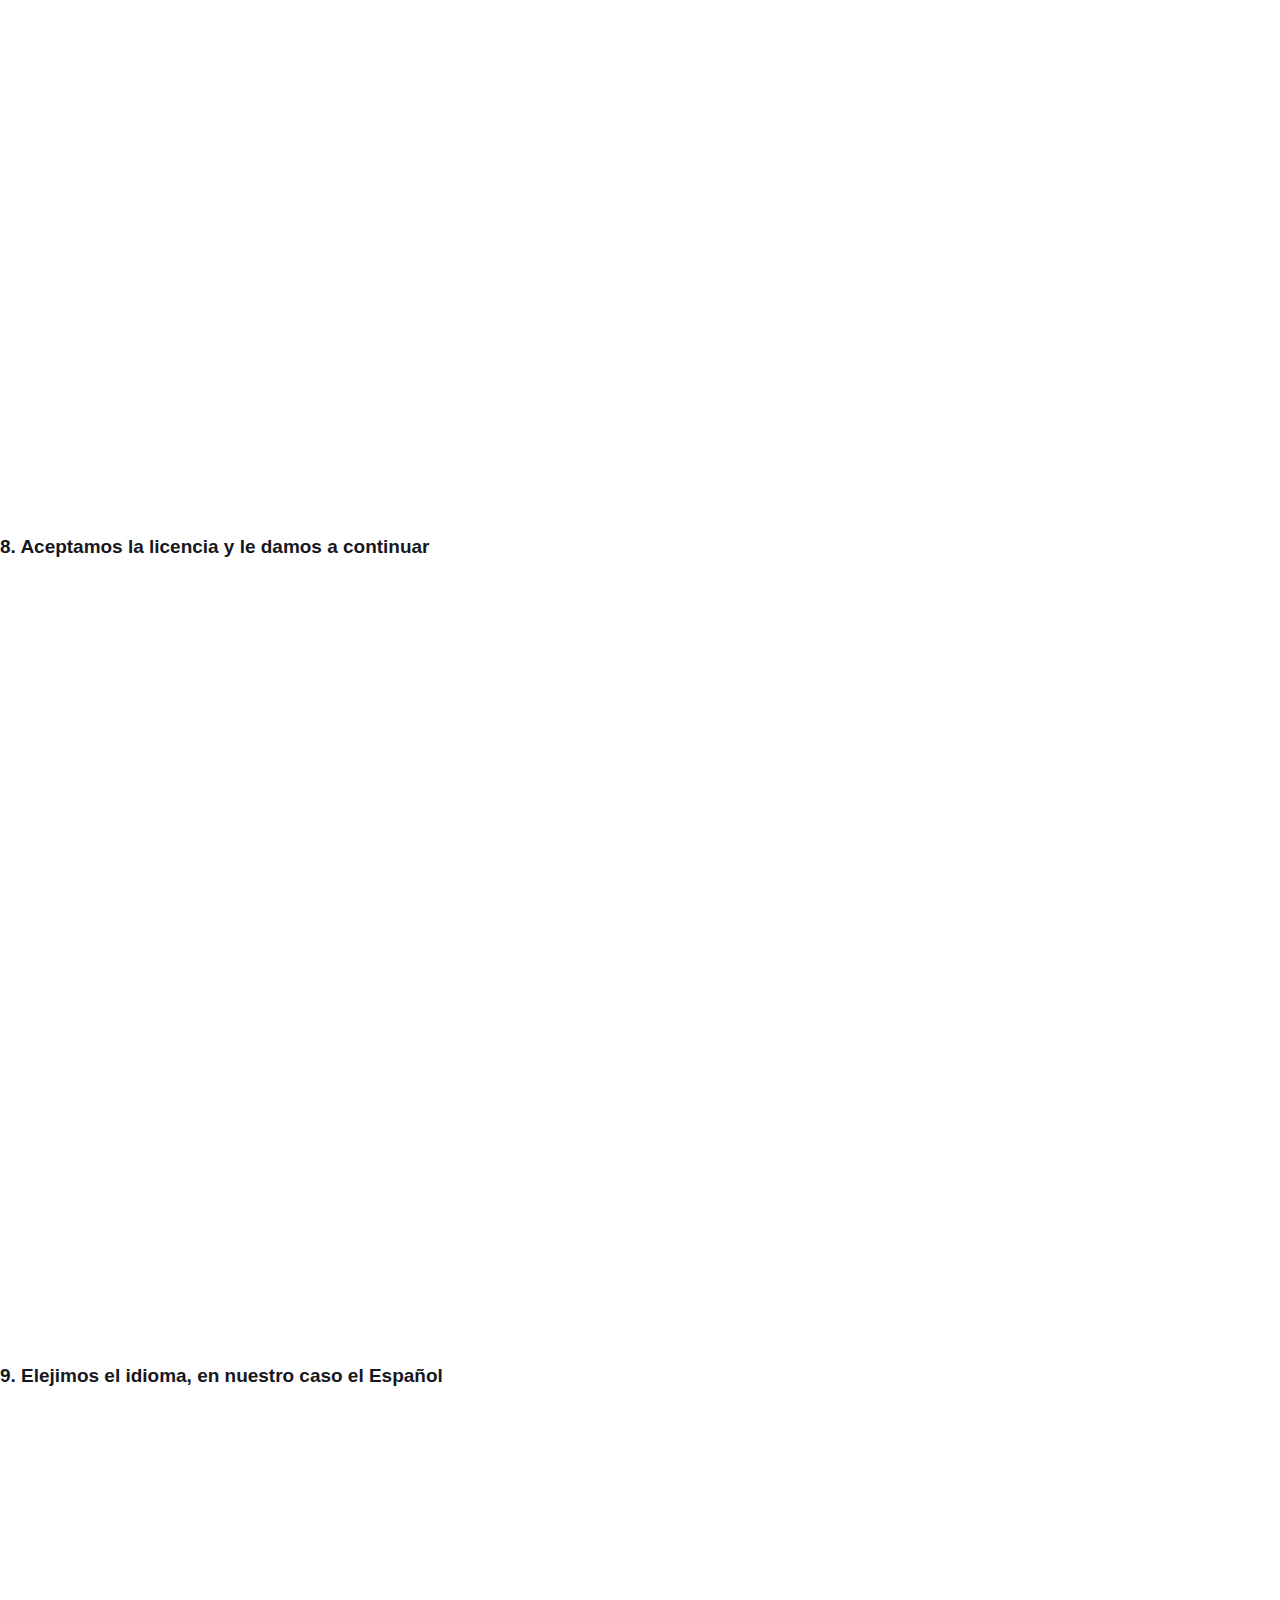
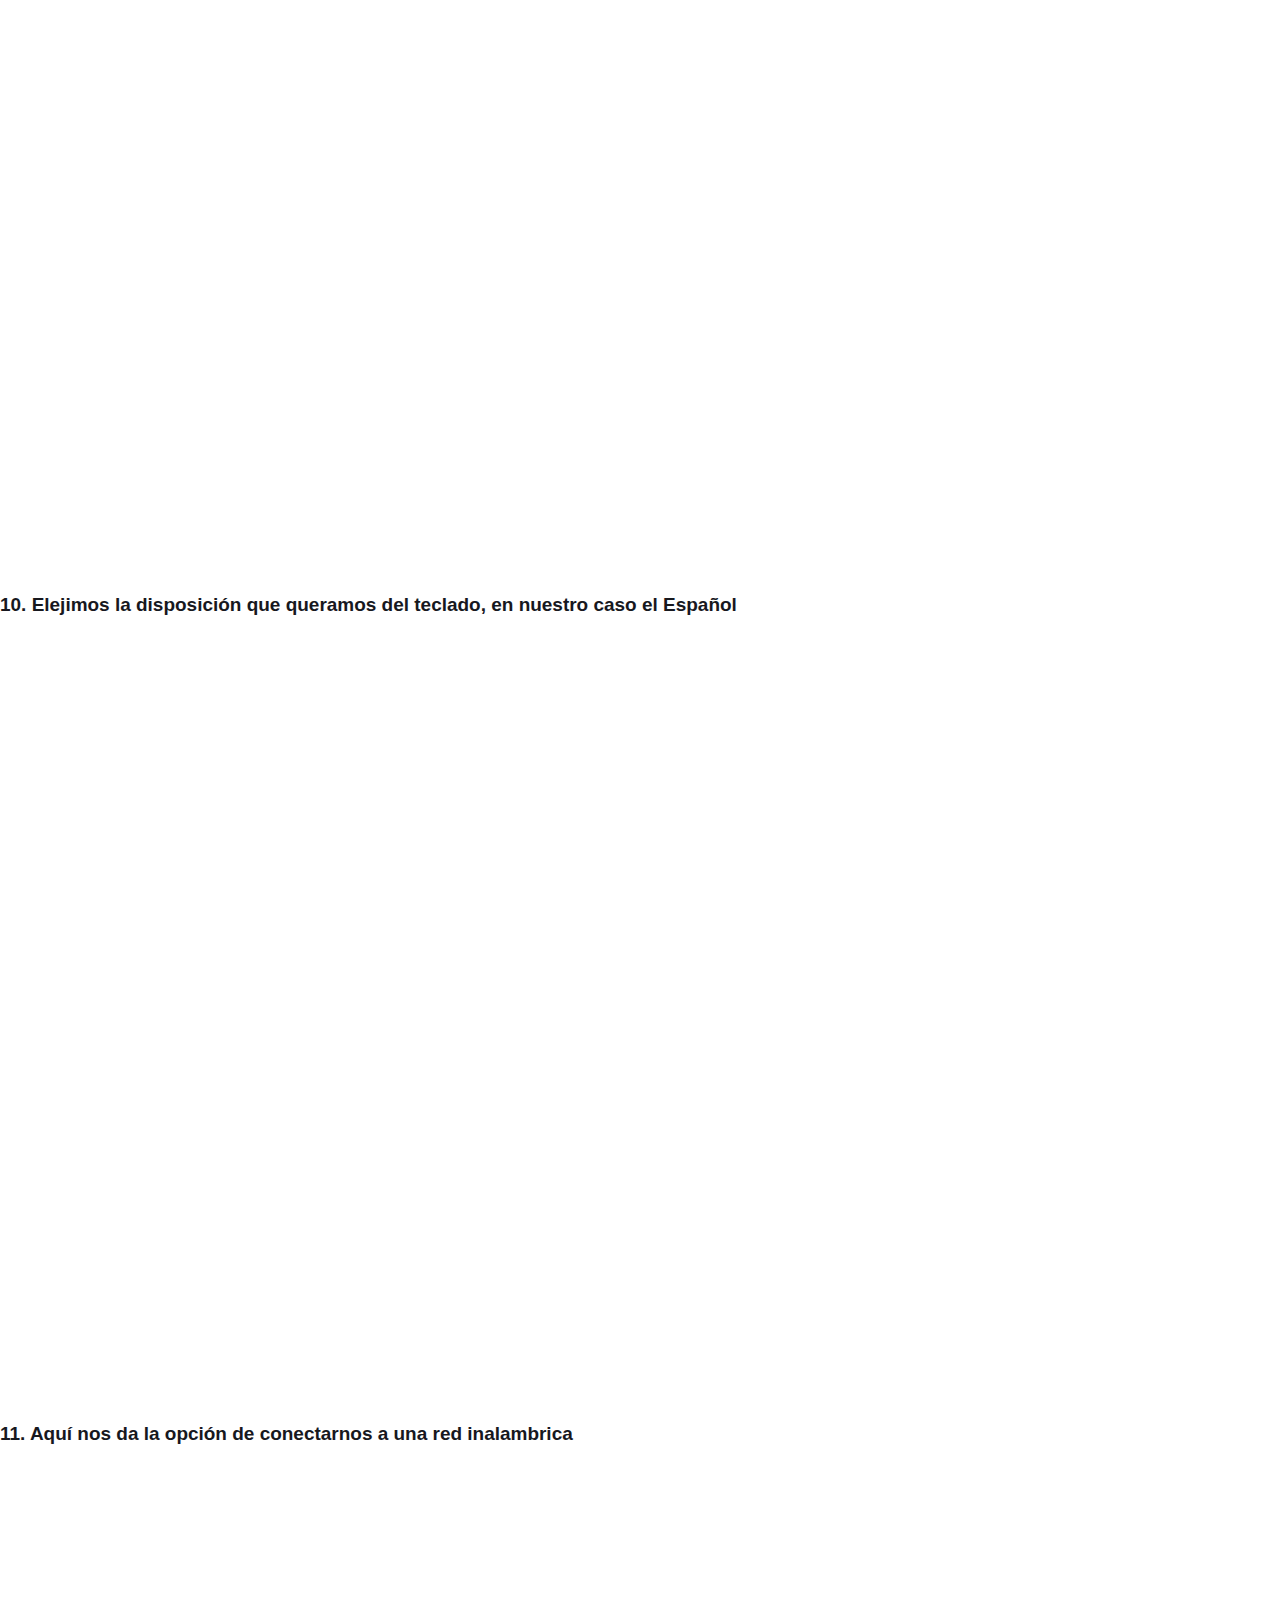
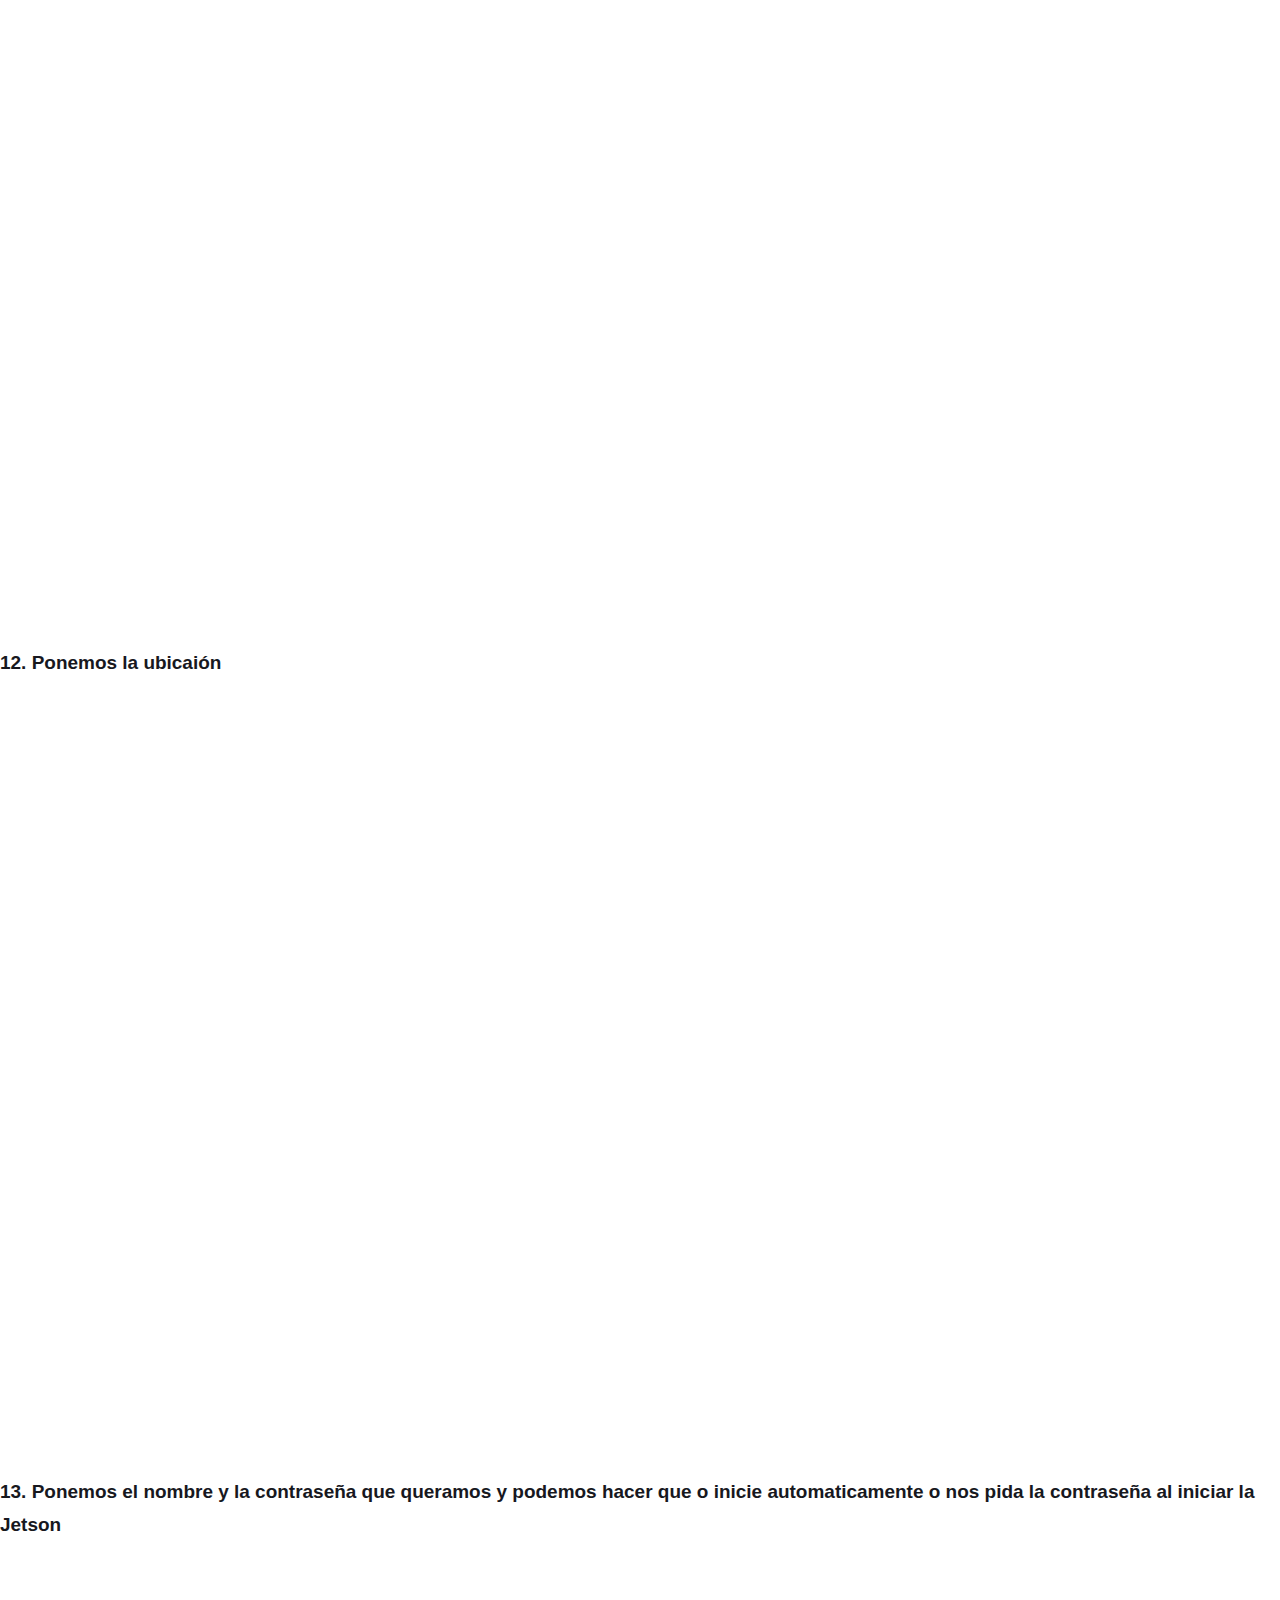
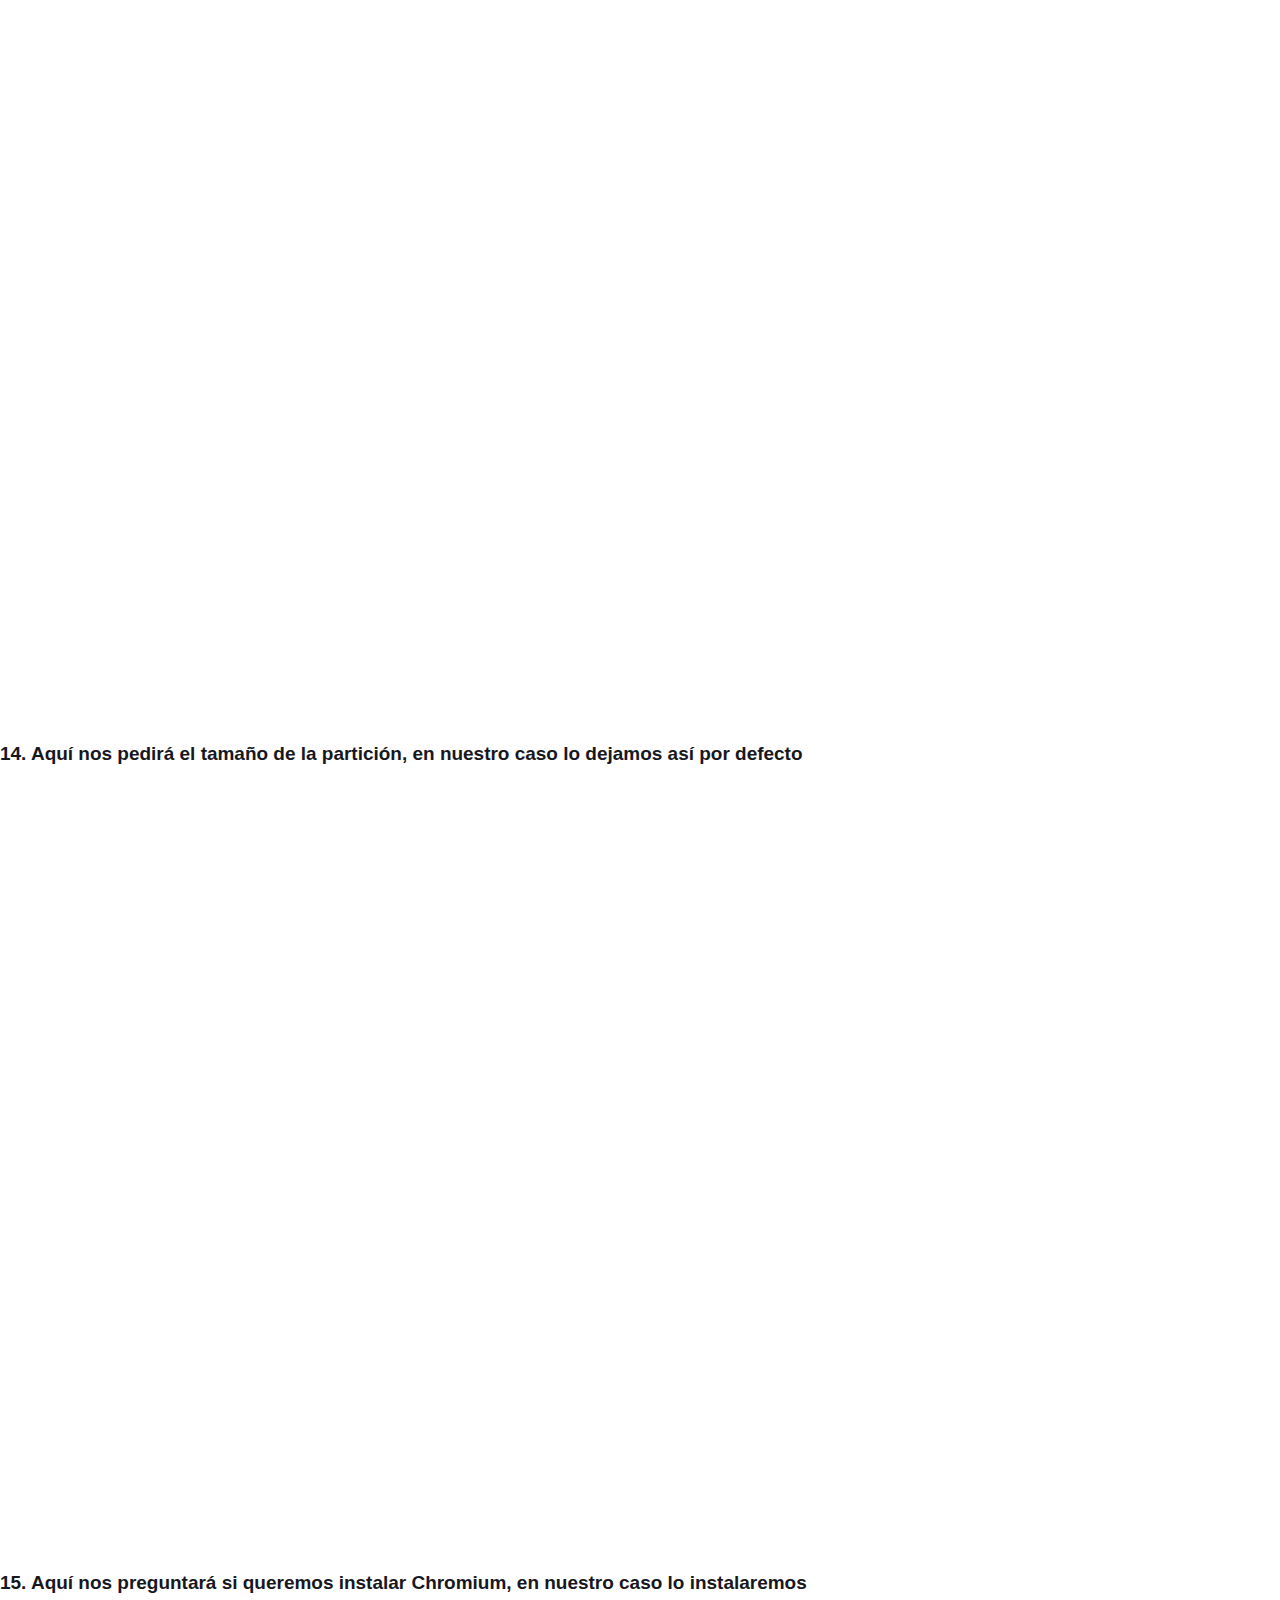
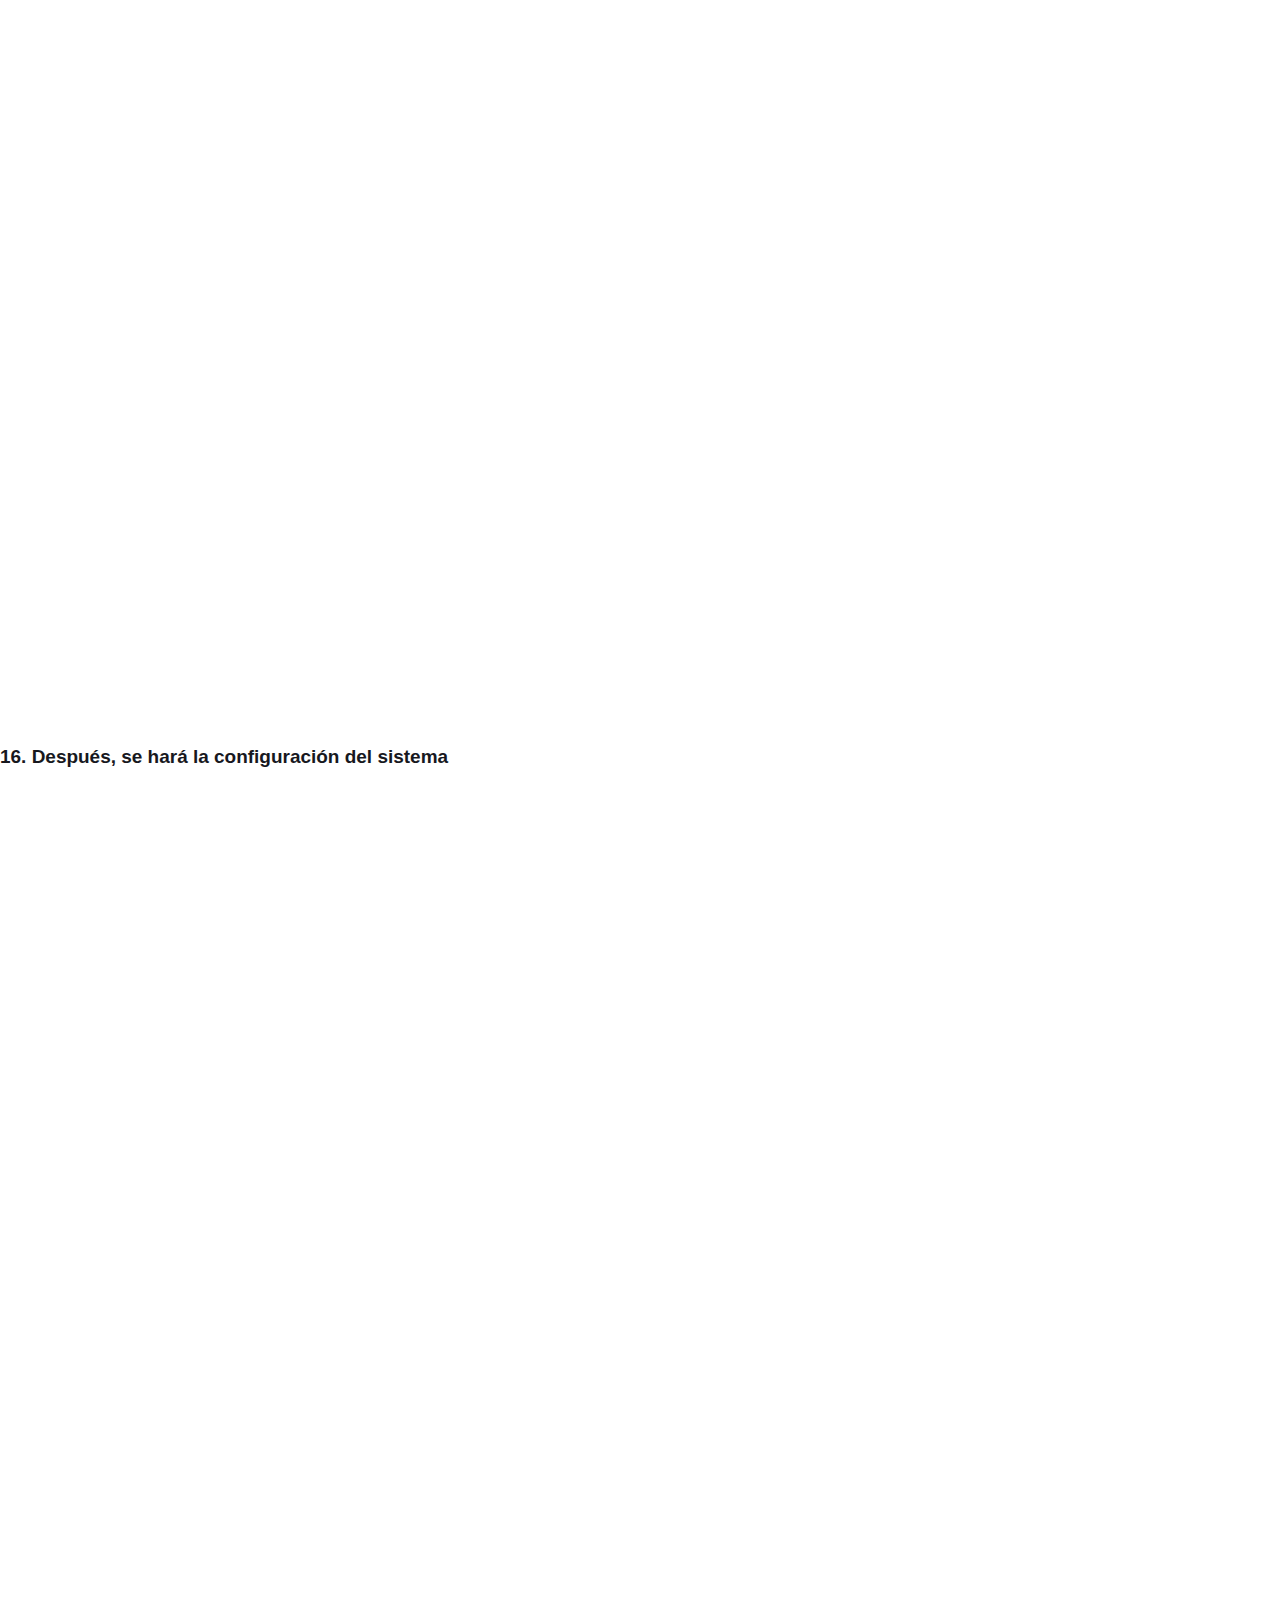
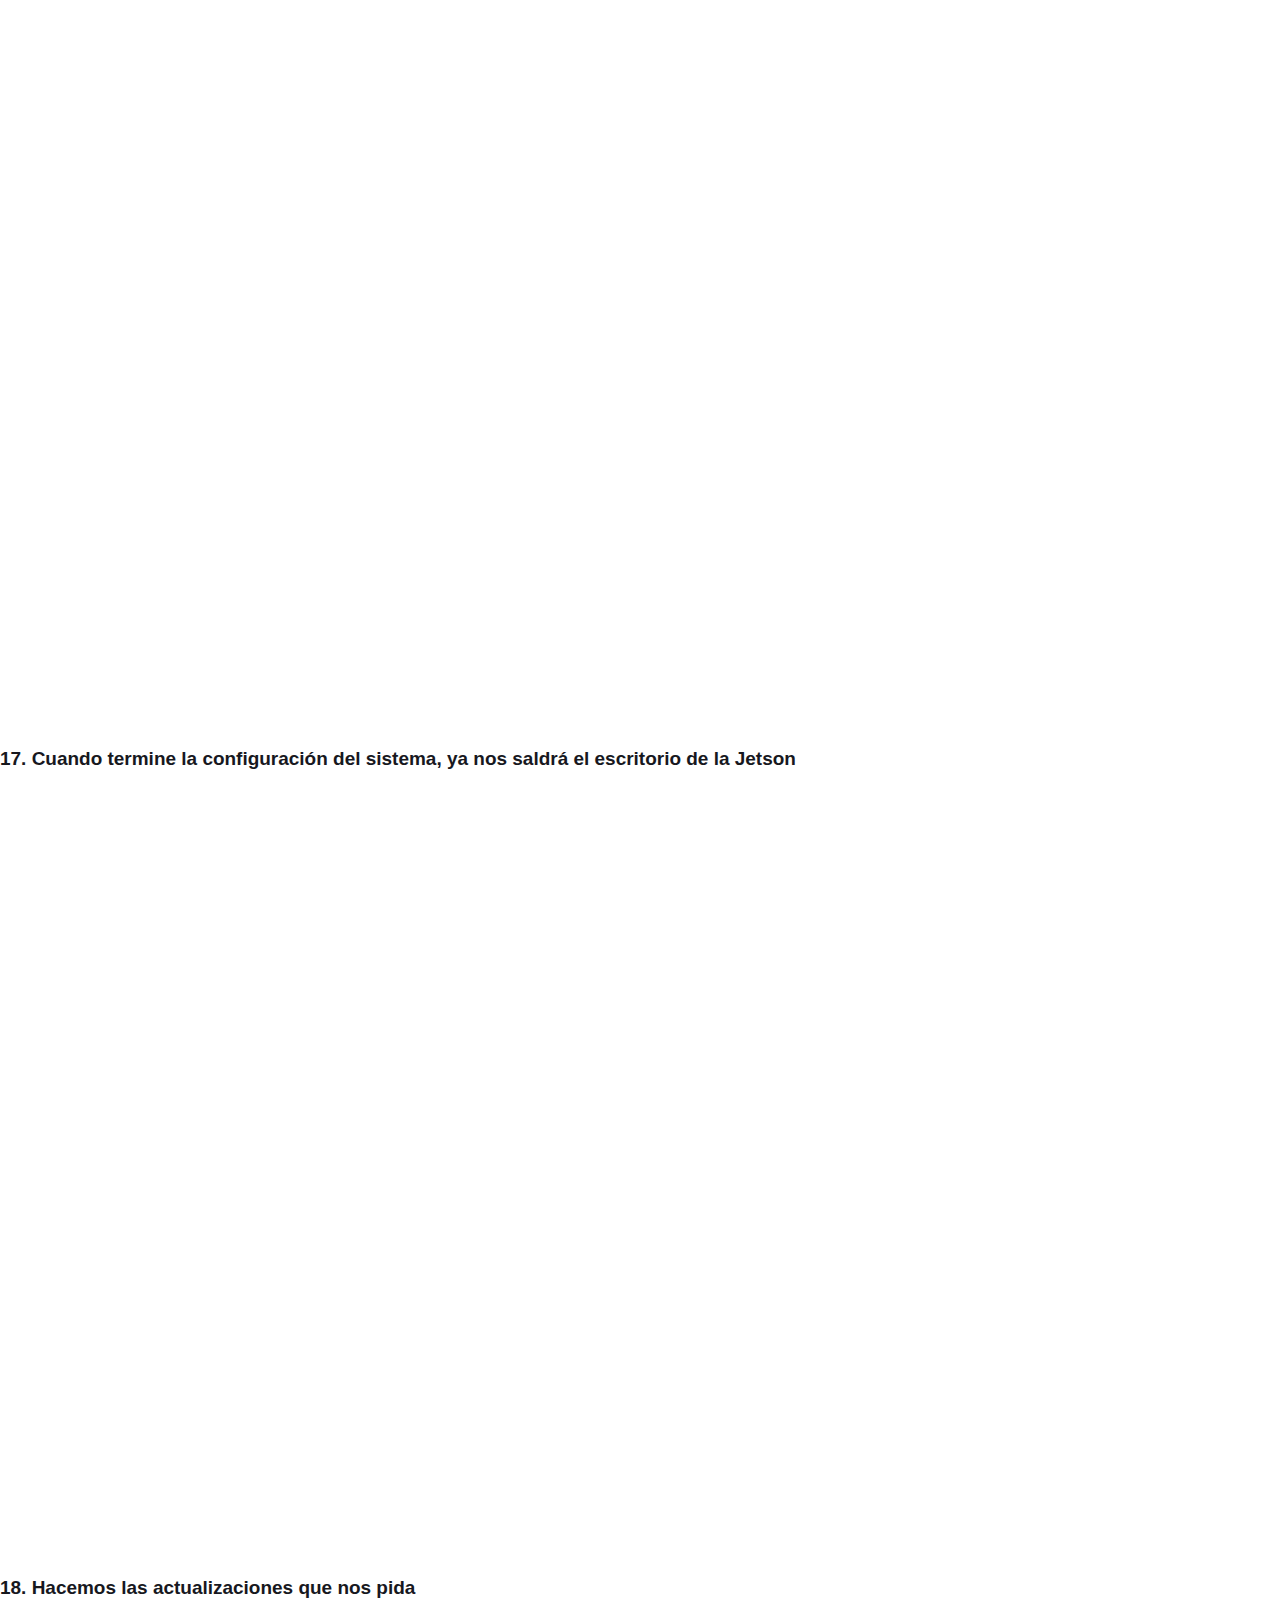
<file: configuracion-inicial-de-la-jetson-nano-2.html>
<!DOCTYPE html><html lang="es"><head><meta charset="utf-8"><meta http-equiv="X-UA-Compatible" content="IE=edge"><meta name="viewport" content="width=device-width,initial-scale=1"><title>Configuración inicial de la Jetson Nano - IA</title><meta name="description" content="1. Aquí tenemos la tarjeta sd que contendrá el sistema operativo para la Jetson Nano 2. Aquí podemos observar la clavija para introducir la tarjeta&hellip;"><meta name="generator" content="Publii Open-Source CMS for Static Site"><link rel="canonical" href="./configuracion-inicial-de-la-jetson-nano-2.html"><link rel="stylesheet" href="./assets/css/style.css?v=773dc18b14690b5e82038b093be04665"><script type="application/ld+json">{"@context":"http://schema.org","@type":"Article","mainEntityOfPage":{"@type":"WebPage","@id":"./configuracion-inicial-de-la-jetson-nano-2.html"},"headline":"Configuración inicial de la Jetson Nano","datePublished":"2025-11-27T13:56+01:00","dateModified":"2025-12-07T14:25+01:00","image":{"@type":"ImageObject","url":"./media/website/Captura-de-pantalla-2025-11-27-145032.png","height":936,"width":944},"description":"1. Aquí tenemos la tarjeta sd que contendrá el sistema operativo para la Jetson Nano 2. Aquí podemos observar la clavija para introducir la tarjeta&hellip;","author":{"@type":"Person","name":"Marcos Adán Ruiz","url":"./authors/marcos-adan-ruiz/"},"publisher":{"@type":"Organization","name":"Marcos Adán Ruiz","logo":{"@type":"ImageObject","url":"./media/website/Captura-de-pantalla-2025-11-27-145032.png","height":936,"width":944}}}</script><noscript><style>img[loading] {
                    opacity: 1;
                }</style></noscript></head><body class="page-template"><div class="container container--center"><header class="header"><div class="header__logo"><a class="logo" href="./"><img src="./media/website/Captura-de-pantalla-2025-11-27-145032.png" alt="IA" width="944" height="936"></a></div><nav class="navbar js-navbar"><button class="navbar__toggle js-toggle" aria-label="Menu" aria-haspopup="true" aria-expanded="false"><span class="navbar__toggle-box"><span class="navbar__toggle-inner">Menu</span></span></button><ul class="navbar__menu"></ul></nav></header><main class="content page"><article class="post"><header><h1 class="post__title">Configuración inicial de la Jetson Nano</h1></header><div class="post__entry"><p><strong>1. Aquí tenemos la tarjeta sd que contendrá el sistema operativo para la Jetson Nano</strong></p><figure class="post__image"><img loading="lazy" src="./media/posts/4/Paso2J.jpg" alt="" width="1600" height="720" sizes="(min-width: 920px) 703px, (min-width: 700px) calc(82vw - 35px), calc(100vw - 81px)" srcset="./media/posts/4/responsive/Paso2J-xs.jpg 300w, ./media/posts/4/responsive/Paso2J-sm.jpg 480w, ./media/posts/4/responsive/Paso2J-md.jpg 768w, ./media/posts/4/responsive/Paso2J-lg.jpg 1024w"></figure><p><strong>2. Aquí podemos observar la clavija para introducir la tarjeta sd en la Jetson Nano</strong></p><figure class="post__image"><img loading="lazy" src="./media/posts/4/Paso1J.jpg" alt="" width="1600" height="720" sizes="(min-width: 920px) 703px, (min-width: 700px) calc(82vw - 35px), calc(100vw - 81px)" srcset="./media/posts/4/responsive/Paso1J-xs.jpg 300w, ./media/posts/4/responsive/Paso1J-sm.jpg 480w, ./media/posts/4/responsive/Paso1J-md.jpg 768w, ./media/posts/4/responsive/Paso1J-lg.jpg 1024w"></figure><p><strong>3. En este lado de la Jetson Nano, tenemos todos los puertos que nos proporciona.</strong></p><figure class="post__image"><img loading="lazy" src="./media/posts/4/Paso3J.jpg" alt="" width="1600" height="720" sizes="(min-width: 920px) 703px, (min-width: 700px) calc(82vw - 35px), calc(100vw - 81px)" srcset="./media/posts/4/responsive/Paso3J-xs.jpg 300w, ./media/posts/4/responsive/Paso3J-sm.jpg 480w, ./media/posts/4/responsive/Paso3J-md.jpg 768w, ./media/posts/4/responsive/Paso3J-lg.jpg 1024w"></figure><p><strong>4. Aquí tenemos la parte de abajo de la Jetson en la cual podemos ver el ssd NVME</strong></p><figure class="post__image"><img loading="lazy" src="./media/posts/4/Paso4J.jpg" alt="" width="1600" height="720" sizes="(min-width: 920px) 703px, (min-width: 700px) calc(82vw - 35px), calc(100vw - 81px)" srcset="./media/posts/4/responsive/Paso4J-xs.jpg 300w, ./media/posts/4/responsive/Paso4J-sm.jpg 480w, ./media/posts/4/responsive/Paso4J-md.jpg 768w, ./media/posts/4/responsive/Paso4J-lg.jpg 1024w"></figure><p><strong>5. Aquí tenemos el cable de alimentación de la Jetson</strong></p><figure class="post__image"><img loading="lazy" src="./media/posts/4/Paso5J.jpg" alt="" width="1600" height="720" sizes="(min-width: 920px) 703px, (min-width: 700px) calc(82vw - 35px), calc(100vw - 81px)" srcset="./media/posts/4/responsive/Paso5J-xs.jpg 300w, ./media/posts/4/responsive/Paso5J-sm.jpg 480w, ./media/posts/4/responsive/Paso5J-md.jpg 768w, ./media/posts/4/responsive/Paso5J-lg.jpg 1024w"></figure><p><strong>6. Este es el cable display port para la salida de video de la Jetson</strong></p><figure class="post__image"><img loading="lazy" src="./media/posts/4/Paso6J.jpg" alt="" width="1599" height="899" sizes="(min-width: 920px) 703px, (min-width: 700px) calc(82vw - 35px), calc(100vw - 81px)" srcset="./media/posts/4/responsive/Paso6J-xs.jpg 300w, ./media/posts/4/responsive/Paso6J-sm.jpg 480w, ./media/posts/4/responsive/Paso6J-md.jpg 768w, ./media/posts/4/responsive/Paso6J-lg.jpg 1024w"></figure><p><strong>7. Cuando enchufemos la Jetson, nos tendrá que salir esto, por lo que esperamos y no debería de dar problemas nada</strong></p><figure class="post__image"><img loading="lazy" src="./media/posts/4/Paso7J.jpg" alt="" width="1599" height="899" sizes="(min-width: 920px) 703px, (min-width: 700px) calc(82vw - 35px), calc(100vw - 81px)" srcset="./media/posts/4/responsive/Paso7J-xs.jpg 300w, ./media/posts/4/responsive/Paso7J-sm.jpg 480w, ./media/posts/4/responsive/Paso7J-md.jpg 768w, ./media/posts/4/responsive/Paso7J-lg.jpg 1024w"></figure><p><strong>8. Aceptamos la licencia y le damos a continuar</strong></p><figure class="post__image"><img loading="lazy" src="./media/posts/4/Paso8J.jpg" alt="" width="1599" height="899" sizes="(min-width: 920px) 703px, (min-width: 700px) calc(82vw - 35px), calc(100vw - 81px)" srcset="./media/posts/4/responsive/Paso8J-xs.jpg 300w, ./media/posts/4/responsive/Paso8J-sm.jpg 480w, ./media/posts/4/responsive/Paso8J-md.jpg 768w, ./media/posts/4/responsive/Paso8J-lg.jpg 1024w"></figure><p><strong>9. Elejimos el idioma, en nuestro caso el Español</strong></p><figure class="post__image"><img loading="lazy" src="./media/posts/4/Paso9J.jpg" alt="" width="1599" height="899" sizes="(min-width: 920px) 703px, (min-width: 700px) calc(82vw - 35px), calc(100vw - 81px)" srcset="./media/posts/4/responsive/Paso9J-xs.jpg 300w, ./media/posts/4/responsive/Paso9J-sm.jpg 480w, ./media/posts/4/responsive/Paso9J-md.jpg 768w, ./media/posts/4/responsive/Paso9J-lg.jpg 1024w"></figure><p><strong>10. Elejimos la disposición que queramos del teclado, en nuestro caso el Español</strong></p><figure class="post__image"><img loading="lazy" src="./media/posts/4/Paso10J.jpg" alt="" width="1599" height="899" sizes="(min-width: 920px) 703px, (min-width: 700px) calc(82vw - 35px), calc(100vw - 81px)" srcset="./media/posts/4/responsive/Paso10J-xs.jpg 300w, ./media/posts/4/responsive/Paso10J-sm.jpg 480w, ./media/posts/4/responsive/Paso10J-md.jpg 768w, ./media/posts/4/responsive/Paso10J-lg.jpg 1024w"></figure><p><strong>11. Aquí nos da la opción de conectarnos a una red inalambrica</strong></p><figure class="post__image"><img loading="lazy" src="./media/posts/4/Paso11J.jpg" alt="" width="1599" height="899" sizes="(min-width: 920px) 703px, (min-width: 700px) calc(82vw - 35px), calc(100vw - 81px)" srcset="./media/posts/4/responsive/Paso11J-xs.jpg 300w, ./media/posts/4/responsive/Paso11J-sm.jpg 480w, ./media/posts/4/responsive/Paso11J-md.jpg 768w, ./media/posts/4/responsive/Paso11J-lg.jpg 1024w"></figure><p><strong>12. Ponemos la ubicaión</strong></p><figure class="post__image"><img loading="lazy" src="./media/posts/4/Paso12J.jpg" alt="" width="1599" height="899" sizes="(min-width: 920px) 703px, (min-width: 700px) calc(82vw - 35px), calc(100vw - 81px)" srcset="./media/posts/4/responsive/Paso12J-xs.jpg 300w, ./media/posts/4/responsive/Paso12J-sm.jpg 480w, ./media/posts/4/responsive/Paso12J-md.jpg 768w, ./media/posts/4/responsive/Paso12J-lg.jpg 1024w"></figure><p><strong>13. Ponemos el nombre y la contraseña que queramos y podemos hacer que o inicie automaticamente o nos pida la contraseña al iniciar la Jetson</strong></p><figure class="post__image"><img loading="lazy" src="./media/posts/4/Paso13J.jpg" alt="" width="1599" height="899" sizes="(min-width: 920px) 703px, (min-width: 700px) calc(82vw - 35px), calc(100vw - 81px)" srcset="./media/posts/4/responsive/Paso13J-xs.jpg 300w, ./media/posts/4/responsive/Paso13J-sm.jpg 480w, ./media/posts/4/responsive/Paso13J-md.jpg 768w, ./media/posts/4/responsive/Paso13J-lg.jpg 1024w"></figure><p><strong>14. Aquí nos pedirá el tamaño de la partición, en nuestro caso lo dejamos así por defecto</strong></p><figure class="post__image"><img loading="lazy" src="./media/posts/4/Paso14J.jpg" alt="" width="1599" height="899" sizes="(min-width: 920px) 703px, (min-width: 700px) calc(82vw - 35px), calc(100vw - 81px)" srcset="./media/posts/4/responsive/Paso14J-xs.jpg 300w, ./media/posts/4/responsive/Paso14J-sm.jpg 480w, ./media/posts/4/responsive/Paso14J-md.jpg 768w, ./media/posts/4/responsive/Paso14J-lg.jpg 1024w"></figure><p><strong>15. Aquí nos preguntará si queremos instalar Chromium, en nuestro caso lo instalaremos</strong></p><figure class="post__image"><img loading="lazy" src="./media/posts/4/Paso15J.jpg" alt="" width="1599" height="899" sizes="(min-width: 920px) 703px, (min-width: 700px) calc(82vw - 35px), calc(100vw - 81px)" srcset="./media/posts/4/responsive/Paso15J-xs.jpg 300w, ./media/posts/4/responsive/Paso15J-sm.jpg 480w, ./media/posts/4/responsive/Paso15J-md.jpg 768w, ./media/posts/4/responsive/Paso15J-lg.jpg 1024w"></figure><figure class="post__image"><img loading="lazy" src="./media/posts/4/Paso15.1J.jpg" alt="" width="1599" height="899" sizes="(min-width: 920px) 703px, (min-width: 700px) calc(82vw - 35px), calc(100vw - 81px)" srcset="./media/posts/4/responsive/Paso15.1J-xs.jpg 300w, ./media/posts/4/responsive/Paso15.1J-sm.jpg 480w, ./media/posts/4/responsive/Paso15.1J-md.jpg 768w, ./media/posts/4/responsive/Paso15.1J-lg.jpg 1024w"></figure><figure class="post__image"><img loading="lazy" src="./media/posts/4/Paso15.2J.jpg" alt="" width="1599" height="899" sizes="(min-width: 920px) 703px, (min-width: 700px) calc(82vw - 35px), calc(100vw - 81px)" srcset="./media/posts/4/responsive/Paso15.2J-xs.jpg 300w, ./media/posts/4/responsive/Paso15.2J-sm.jpg 480w, ./media/posts/4/responsive/Paso15.2J-md.jpg 768w, ./media/posts/4/responsive/Paso15.2J-lg.jpg 1024w"></figure><p><strong>16. Después, se hará la configuración del sistema</strong></p><figure class="post__image"><img loading="lazy" src="./media/posts/4/Paso16J.jpg" alt="" width="1600" height="900" sizes="(min-width: 920px) 703px, (min-width: 700px) calc(82vw - 35px), calc(100vw - 81px)" srcset="./media/posts/4/responsive/Paso16J-xs.jpg 300w, ./media/posts/4/responsive/Paso16J-sm.jpg 480w, ./media/posts/4/responsive/Paso16J-md.jpg 768w, ./media/posts/4/responsive/Paso16J-lg.jpg 1024w"></figure><figure class="post__image"><img loading="lazy" src="./media/posts/4/Paso16.1J.jpg" alt="" width="1600" height="900" sizes="(min-width: 920px) 703px, (min-width: 700px) calc(82vw - 35px), calc(100vw - 81px)" srcset="./media/posts/4/responsive/Paso16.1J-xs.jpg 300w, ./media/posts/4/responsive/Paso16.1J-sm.jpg 480w, ./media/posts/4/responsive/Paso16.1J-md.jpg 768w, ./media/posts/4/responsive/Paso16.1J-lg.jpg 1024w"></figure><p><strong>17. Cuando termine la configuración del sistema, ya nos saldrá el escritorio de la Jetson</strong></p><figure class="post__image"><img loading="lazy" src="./media/posts/4/Paso17J.jpg" alt="" width="1600" height="900" sizes="(min-width: 920px) 703px, (min-width: 700px) calc(82vw - 35px), calc(100vw - 81px)" srcset="./media/posts/4/responsive/Paso17J-xs.jpg 300w, ./media/posts/4/responsive/Paso17J-sm.jpg 480w, ./media/posts/4/responsive/Paso17J-md.jpg 768w, ./media/posts/4/responsive/Paso17J-lg.jpg 1024w"></figure><p><strong>18. Hacemos las actualizaciones que nos pida</strong></p><figure class="post__image"><img loading="lazy" src="./media/posts/4/Paso18J.jpg" alt="" width="1600" height="900" sizes="(min-width: 920px) 703px, (min-width: 700px) calc(82vw - 35px), calc(100vw - 81px)" srcset="./media/posts/4/responsive/Paso18J-xs.jpg 300w, ./media/posts/4/responsive/Paso18J-sm.jpg 480w, ./media/posts/4/responsive/Paso18J-md.jpg 768w, ./media/posts/4/responsive/Paso18J-lg.jpg 1024w"></figure><p><strong>19. Buscamos NVIDIA Jetson AI Lab y nos saldrá esta página</strong></p><figure class="post__image"><img loading="lazy" src="./media/posts/4/Paso19J.jpg" alt="" width="1599" height="899" sizes="(min-width: 920px) 703px, (min-width: 700px) calc(82vw - 35px), calc(100vw - 81px)" srcset="./media/posts/4/responsive/Paso19J-xs.jpg 300w, ./media/posts/4/responsive/Paso19J-sm.jpg 480w, ./media/posts/4/responsive/Paso19J-md.jpg 768w, ./media/posts/4/responsive/Paso19J-lg.jpg 1024w"></figure><p><strong>20. Nos vamos al apartado de tutoriales y en Jetson Setup Guide le damos a SSD + Docker</strong></p><figure class="post__image"><img loading="lazy" src="./media/posts/4/Paso20J.jpg" alt="" width="1599" height="899" sizes="(min-width: 920px) 703px, (min-width: 700px) calc(82vw - 35px), calc(100vw - 81px)" srcset="./media/posts/4/responsive/Paso20J-xs.jpg 300w, ./media/posts/4/responsive/Paso20J-sm.jpg 480w, ./media/posts/4/responsive/Paso20J-md.jpg 768w, ./media/posts/4/responsive/Paso20J-lg.jpg 1024w"></figure><figure class="post__image"><img loading="lazy" src="./media/posts/4/Paso20.1J.jpg" alt="" width="1599" height="899" sizes="(min-width: 920px) 703px, (min-width: 700px) calc(82vw - 35px), calc(100vw - 81px)" srcset="./media/posts/4/responsive/Paso20.1J-xs.jpg 300w, ./media/posts/4/responsive/Paso20.1J-sm.jpg 480w, ./media/posts/4/responsive/Paso20.1J-md.jpg 768w, ./media/posts/4/responsive/Paso20.1J-lg.jpg 1024w"></figure><p><strong>21. Abrimos la terminal y vamos poniendo los comandos que nos da la guía</strong></p><figure class="post__image"><img loading="lazy" src="./media/posts/4/Paso21J.jpg" alt="" width="1599" height="899" sizes="(min-width: 920px) 703px, (min-width: 700px) calc(82vw - 35px), calc(100vw - 81px)" srcset="./media/posts/4/responsive/Paso21J-xs.jpg 300w, ./media/posts/4/responsive/Paso21J-sm.jpg 480w, ./media/posts/4/responsive/Paso21J-md.jpg 768w, ./media/posts/4/responsive/Paso21J-lg.jpg 1024w"></figure><p><strong>22. Este comando es para identificar un nuevo controlador de memoria en el bus PCI</strong></p><figure class="post__image"><img loading="lazy" src="./media/posts/4/Paso22J.jpg" alt="" width="1599" height="899" sizes="(min-width: 920px) 703px, (min-width: 700px) calc(82vw - 35px), calc(100vw - 81px)" srcset="./media/posts/4/responsive/Paso22J-xs.jpg 300w, ./media/posts/4/responsive/Paso22J-sm.jpg 480w, ./media/posts/4/responsive/Paso22J-md.jpg 768w, ./media/posts/4/responsive/Paso22J-lg.jpg 1024w"></figure><p><strong>23. Este comando es para encontrar el nombre del dispositivo</strong></p><figure class="post__image"><img loading="lazy" src="./media/posts/4/Paso23J.jpg" alt="" width="1599" height="899" sizes="(min-width: 920px) 703px, (min-width: 700px) calc(82vw - 35px), calc(100vw - 81px)" srcset="./media/posts/4/responsive/Paso23J-xs.jpg 300w, ./media/posts/4/responsive/Paso23J-sm.jpg 480w, ./media/posts/4/responsive/Paso23J-md.jpg 768w, ./media/posts/4/responsive/Paso23J-lg.jpg 1024w"></figure><p><strong>24. Estos comandos son para formatear el ssd</strong></p><figure class="post__image"><img loading="lazy" src="./media/posts/4/Paso24J.jpg" alt="" width="1599" height="899" sizes="(min-width: 920px) 703px, (min-width: 700px) calc(82vw - 35px), calc(100vw - 81px)" srcset="./media/posts/4/responsive/Paso24J-xs.jpg 300w, ./media/posts/4/responsive/Paso24J-sm.jpg 480w, ./media/posts/4/responsive/Paso24J-md.jpg 768w, ./media/posts/4/responsive/Paso24J-lg.jpg 1024w"></figure><figure class="post__image"><img loading="lazy" src="./media/posts/4/Paso24.1J.jpg" alt="" width="1599" height="899" sizes="(min-width: 920px) 703px, (min-width: 700px) calc(82vw - 35px), calc(100vw - 81px)" srcset="./media/posts/4/responsive/Paso24.1J-xs.jpg 300w, ./media/posts/4/responsive/Paso24.1J-sm.jpg 480w, ./media/posts/4/responsive/Paso24.1J-md.jpg 768w, ./media/posts/4/responsive/Paso24.1J-lg.jpg 1024w"></figure><p><strong>25. Identificamos el UUID con este comando</strong></p><figure class="post__image"><img loading="lazy" src="./media/posts/4/Paso25J.jpg" alt="" width="1599" height="899" sizes="(min-width: 920px) 703px, (min-width: 700px) calc(82vw - 35px), calc(100vw - 81px)" srcset="./media/posts/4/responsive/Paso25J-xs.jpg 300w, ./media/posts/4/responsive/Paso25J-sm.jpg 480w, ./media/posts/4/responsive/Paso25J-md.jpg 768w, ./media/posts/4/responsive/Paso25J-lg.jpg 1024w"></figure><figure class="post__image"><img loading="lazy" src="./media/posts/4/Paso25.1J.jpg" alt="" width="1599" height="899" sizes="(min-width: 920px) 703px, (min-width: 700px) calc(82vw - 35px), calc(100vw - 81px)" srcset="./media/posts/4/responsive/Paso25.1J-xs.jpg 300w, ./media/posts/4/responsive/Paso25.1J-sm.jpg 480w, ./media/posts/4/responsive/Paso25.1J-md.jpg 768w, ./media/posts/4/responsive/Paso25.1J-lg.jpg 1024w"></figure><p><strong>26. Usamos este comando para entrar en el vi "sudo vi /etc/fstab" y nos saldrá esta pantalla</strong></p><figure class="post__image"><img loading="lazy" src="./media/posts/4/Paso26J.jpg" alt="" width="1599" height="899" sizes="(min-width: 920px) 703px, (min-width: 700px) calc(82vw - 35px), calc(100vw - 81px)" srcset="./media/posts/4/responsive/Paso26J-xs.jpg 300w, ./media/posts/4/responsive/Paso26J-sm.jpg 480w, ./media/posts/4/responsive/Paso26J-md.jpg 768w, ./media/posts/4/responsive/Paso26J-lg.jpg 1024w"></figure><p><strong>27. Ponemos el UUID que nos proporcionó el comando "lsblk -f"</strong></p><figure class="post__image"><img loading="lazy" src="./media/posts/4/Paso27J.jpg" alt="" width="1599" height="899" sizes="(min-width: 920px) 703px, (min-width: 700px) calc(82vw - 35px), calc(100vw - 81px)" srcset="./media/posts/4/responsive/Paso27J-xs.jpg 300w, ./media/posts/4/responsive/Paso27J-sm.jpg 480w, ./media/posts/4/responsive/Paso27J-md.jpg 768w, ./media/posts/4/responsive/Paso27J-lg.jpg 1024w"></figure><p><strong>28. <span dir="auto">Por último, cambiamos la propiedad del /ssd </span><span dir="auto">directorio</span></strong></p><figure class="post__image"><img loading="lazy" src="./media/posts/4/Paso28J.jpg" alt="" width="1599" height="899" sizes="(min-width: 920px) 703px, (min-width: 700px) calc(82vw - 35px), calc(100vw - 81px)" srcset="./media/posts/4/responsive/Paso28J-xs.jpg 300w, ./media/posts/4/responsive/Paso28J-sm.jpg 480w, ./media/posts/4/responsive/Paso28J-md.jpg 768w, ./media/posts/4/responsive/Paso28J-lg.jpg 1024w"></figure><p><strong>29. Ahora buscaremos ollama en el buscador y descargaremos la versión de linux. Ollama es una herramienta para poder ejecutar en la terminal diferentes modelos de lenguaje de IA</strong></p><figure class="post__image"><img loading="lazy" src="./media/posts/4/Paso29J-2.jpg" alt="" width="1600" height="900" sizes="(min-width: 920px) 703px, (min-width: 700px) calc(82vw - 35px), calc(100vw - 81px)" srcset="./media/posts/4/responsive/Paso29J-2-xs.jpg 300w, ./media/posts/4/responsive/Paso29J-2-sm.jpg 480w, ./media/posts/4/responsive/Paso29J-2-md.jpg 768w, ./media/posts/4/responsive/Paso29J-2-lg.jpg 1024w"></figure><p><strong>30. Ponemos el comando que nos ha proporcionado la página en la terminal y lo instalamos</strong></p><figure class="post__image"><img loading="lazy" src="./media/posts/4/Paso30J.jpg" alt="" width="1600" height="900" sizes="(min-width: 920px) 703px, (min-width: 700px) calc(82vw - 35px), calc(100vw - 81px)" srcset="./media/posts/4/responsive/Paso30J-xs.jpg 300w, ./media/posts/4/responsive/Paso30J-sm.jpg 480w, ./media/posts/4/responsive/Paso30J-md.jpg 768w, ./media/posts/4/responsive/Paso30J-lg.jpg 1024w"></figure><figure class="post__image"><img loading="lazy" src="./media/posts/4/Paso30.1J.jpg" alt="" width="1600" height="900" sizes="(min-width: 920px) 703px, (min-width: 700px) calc(82vw - 35px), calc(100vw - 81px)" srcset="./media/posts/4/responsive/Paso30.1J-xs.jpg 300w, ./media/posts/4/responsive/Paso30.1J-sm.jpg 480w, ./media/posts/4/responsive/Paso30.1J-md.jpg 768w, ./media/posts/4/responsive/Paso30.1J-lg.jpg 1024w"></figure><p><strong>31. Probaremos el modelo gemma 2 introduciendo este comando (intentamos probar ministral 3 pero era un modelo demasiado grande)</strong></p><figure class="post__image"><img loading="lazy" src="./media/posts/4/Paso31J.jpg" alt="" width="1600" height="900" sizes="(min-width: 920px) 703px, (min-width: 700px) calc(82vw - 35px), calc(100vw - 81px)" srcset="./media/posts/4/responsive/Paso31J-xs.jpg 300w, ./media/posts/4/responsive/Paso31J-sm.jpg 480w, ./media/posts/4/responsive/Paso31J-md.jpg 768w, ./media/posts/4/responsive/Paso31J-lg.jpg 1024w"></figure><p><strong>32. Aquí probamos que funciona y vemos que si. Podemos ver también que nos proprciona el tiempo de respuesta, los tokens, etc</strong></p><figure class="post__image"><img loading="lazy" src="./media/posts/4/Paso32J.jpg" alt="" width="1600" height="900" sizes="(min-width: 920px) 703px, (min-width: 700px) calc(82vw - 35px), calc(100vw - 81px)" srcset="./media/posts/4/responsive/Paso32J-xs.jpg 300w, ./media/posts/4/responsive/Paso32J-sm.jpg 480w, ./media/posts/4/responsive/Paso32J-md.jpg 768w, ./media/posts/4/responsive/Paso32J-lg.jpg 1024w"></figure><p><strong>33. Ahora instalamos este programa que se llama jetson stats, para obserbar el consumo de cpu , energia, ram, etc</strong></p><figure class="post__image"><img loading="lazy" src="./media/posts/4/Paso33J.jpg" alt="" width="1600" height="932" sizes="(min-width: 920px) 703px, (min-width: 700px) calc(82vw - 35px), calc(100vw - 81px)" srcset="./media/posts/4/responsive/Paso33J-xs.jpg 300w, ./media/posts/4/responsive/Paso33J-sm.jpg 480w, ./media/posts/4/responsive/Paso33J-md.jpg 768w, ./media/posts/4/responsive/Paso33J-lg.jpg 1024w"></figure><figure class="post__image"><img loading="lazy" src="./media/posts/4/Paso33.1J.jpg" alt="" width="1600" height="900" sizes="(min-width: 920px) 703px, (min-width: 700px) calc(82vw - 35px), calc(100vw - 81px)" srcset="./media/posts/4/responsive/Paso33.1J-xs.jpg 300w, ./media/posts/4/responsive/Paso33.1J-sm.jpg 480w, ./media/posts/4/responsive/Paso33.1J-md.jpg 768w, ./media/posts/4/responsive/Paso33.1J-lg.jpg 1024w"></figure></div></article></main><footer class="footer"><div class="footer__inner"><div class="footer__copyright"><p>© 2024 Powered by Publii CMS :: <a href="https://github.com/panr/hugo-theme-terminal" target="_blank" rel="noopener">Theme</a> ported by the <a href="https://getpublii.com/customization-service/" target="_blank" rel="noopener">Publii Team</a></p></div></div></footer></div><script defer="defer" src="./assets/js/scripts.min.js?v=c2232aa7558e9517946129d2a1b8c770"></script><script>window.publiiThemeMenuConfig={mobileMenuMode:'sidebar',animationSpeed:300,submenuWidth: 'auto',doubleClickTime:500,mobileMenuExpandableSubmenus:true,relatedContainerForOverlayMenuSelector:'.top'};</script><script>var images = document.querySelectorAll('img[loading]');
        for (var i = 0; i < images.length; i++) {
            if (images[i].complete) {
                images[i].classList.add('is-loaded');
            } else {
                images[i].addEventListener('load', function () {
                    this.classList.add('is-loaded');
                }, false);
            }
        }</script></body></html>
</file>
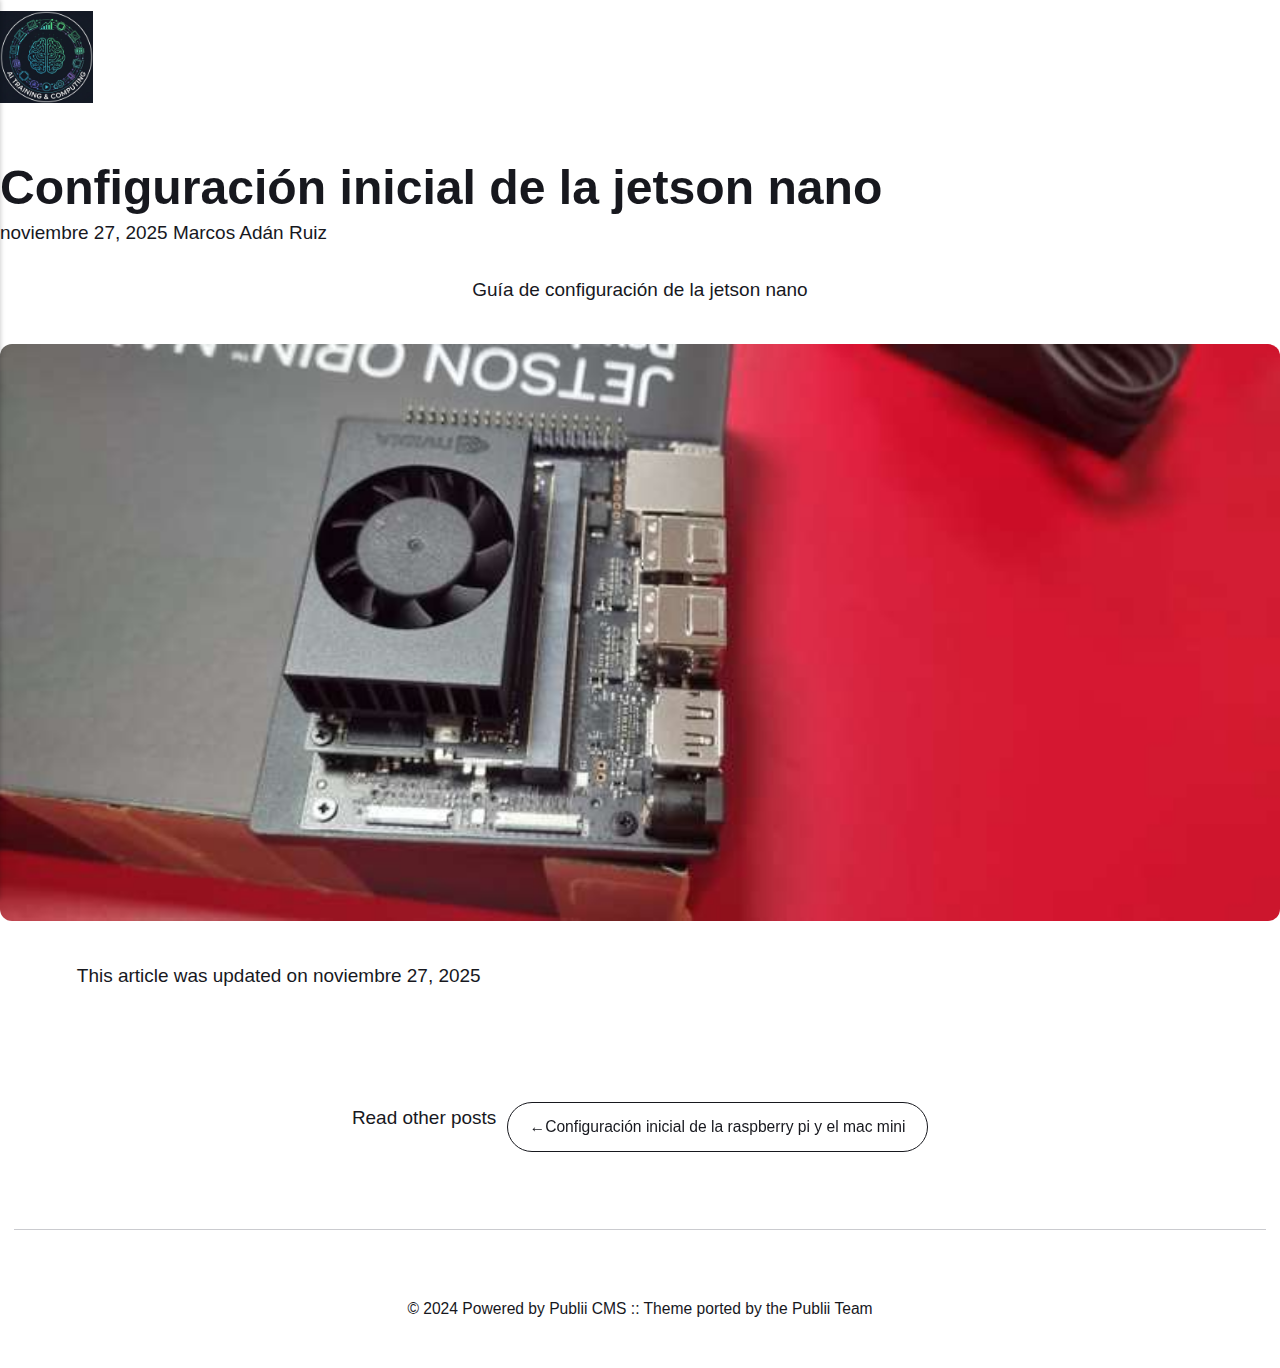
<file: configuracion-inicial-de-la-jetson-nano.html>
<!DOCTYPE html><html lang="es"><head><meta charset="utf-8"><meta http-equiv="X-UA-Compatible" content="IE=edge"><meta name="viewport" content="width=device-width,initial-scale=1"><title>Configuración inicial de la jetson nano - IA</title><meta name="description" content="Guía de configuración de la jetson nano"><meta name="generator" content="Publii Open-Source CMS for Static Site"><link rel="canonical" href="./configuracion-inicial-de-la-jetson-nano.html"><link rel="stylesheet" href="./assets/css/style.css?v=773dc18b14690b5e82038b093be04665"><script type="application/ld+json">{"@context":"http://schema.org","@type":"Article","mainEntityOfPage":{"@type":"WebPage","@id":"./configuracion-inicial-de-la-jetson-nano.html"},"headline":"Configuración inicial de la jetson nano","datePublished":"2025-11-27T13:56+01:00","dateModified":"2025-11-27T13:57+01:00","image":{"@type":"ImageObject","url":"./media/website/Captura-de-pantalla-2025-11-27-145032.png","height":936,"width":944},"description":"Guía de configuración de la jetson nano","author":{"@type":"Person","name":"Marcos Adán Ruiz","url":"./authors/marcos-adan-ruiz/"},"publisher":{"@type":"Organization","name":"Marcos Adán Ruiz","logo":{"@type":"ImageObject","url":"./media/website/Captura-de-pantalla-2025-11-27-145032.png","height":936,"width":944}}}</script><noscript><style>img[loading] {
                    opacity: 1;
                }</style></noscript></head><body class="post-template"><div class="container container--center"><header class="header"><div class="header__logo"><a class="logo" href="./"><img src="./media/website/Captura-de-pantalla-2025-11-27-145032.png" alt="IA" width="944" height="936"></a></div><nav class="navbar js-navbar"><button class="navbar__toggle js-toggle" aria-label="Menu" aria-haspopup="true" aria-expanded="false"><span class="navbar__toggle-box"><span class="navbar__toggle-inner">Menu</span></span></button><ul class="navbar__menu"></ul></nav></header><main class="content"><article class="post"><header><h1 class="post__title">Configuración inicial de la jetson nano</h1><div class="post__meta"><time datetime="2025-11-27T13:56" class="post__date">noviembre 27, 2025 </time><span class="post__author"><a href="./authors/marcos-adan-ruiz/" class="feed__author">Marcos Adán Ruiz</a></span></div></header><div class="post__entry"><p class="align-center"><a href="./configuracion-inicial-de-la-jetson-nano-2.html" title="Guía de configuración de la jetson nano">Guía de configuración de la jetson nano</a></p><figure class="post__image"><img loading="lazy" src="./media/posts/3/Jetson-nano.jpg" alt="" width="1600" height="720" sizes="(min-width: 920px) 703px, (min-width: 700px) calc(82vw - 35px), calc(100vw - 81px)" srcset="./media/posts/3/responsive/Jetson-nano-xs.jpg 300w, ./media/posts/3/responsive/Jetson-nano-sm.jpg 480w, ./media/posts/3/responsive/Jetson-nano-md.jpg 768w, ./media/posts/3/responsive/Jetson-nano-lg.jpg 1024w"></figure></div><footer class="wrapper post__footer"><p class="post__last-updated">This article was updated on noviembre 27, 2025</p><div class="post__share"></div></footer><nav class="pagination"><div class="pagination__title"><span>Read other posts</span></div><div class="pagination__buttons"><a href="./configuracion-inicial-de-la-raspberry-pi-y-el-mac-mini.html" class="btn previous" rel="prev" aria-label="[MISSING TRANSLATION]:  Configuración inicial de la raspberry pi y el mac mini "><span class="btn__icon">←</span> <span class="btn__text">Configuración inicial de la raspberry pi y el mac mini</span></a></div></nav></article></main><footer class="footer"><div class="footer__inner"><div class="footer__copyright"><p>© 2024 Powered by Publii CMS :: <a href="https://github.com/panr/hugo-theme-terminal" target="_blank" rel="noopener">Theme</a> ported by the <a href="https://getpublii.com/customization-service/" target="_blank" rel="noopener">Publii Team</a></p></div></div></footer></div><script defer="defer" src="./assets/js/scripts.min.js?v=c2232aa7558e9517946129d2a1b8c770"></script><script>window.publiiThemeMenuConfig={mobileMenuMode:'sidebar',animationSpeed:300,submenuWidth: 'auto',doubleClickTime:500,mobileMenuExpandableSubmenus:true,relatedContainerForOverlayMenuSelector:'.top'};</script><script>var images = document.querySelectorAll('img[loading]');
        for (var i = 0; i < images.length; i++) {
            if (images[i].complete) {
                images[i].classList.add('is-loaded');
            } else {
                images[i].addEventListener('load', function () {
                    this.classList.add('is-loaded');
                }, false);
            }
        }</script></body></html>
</file>
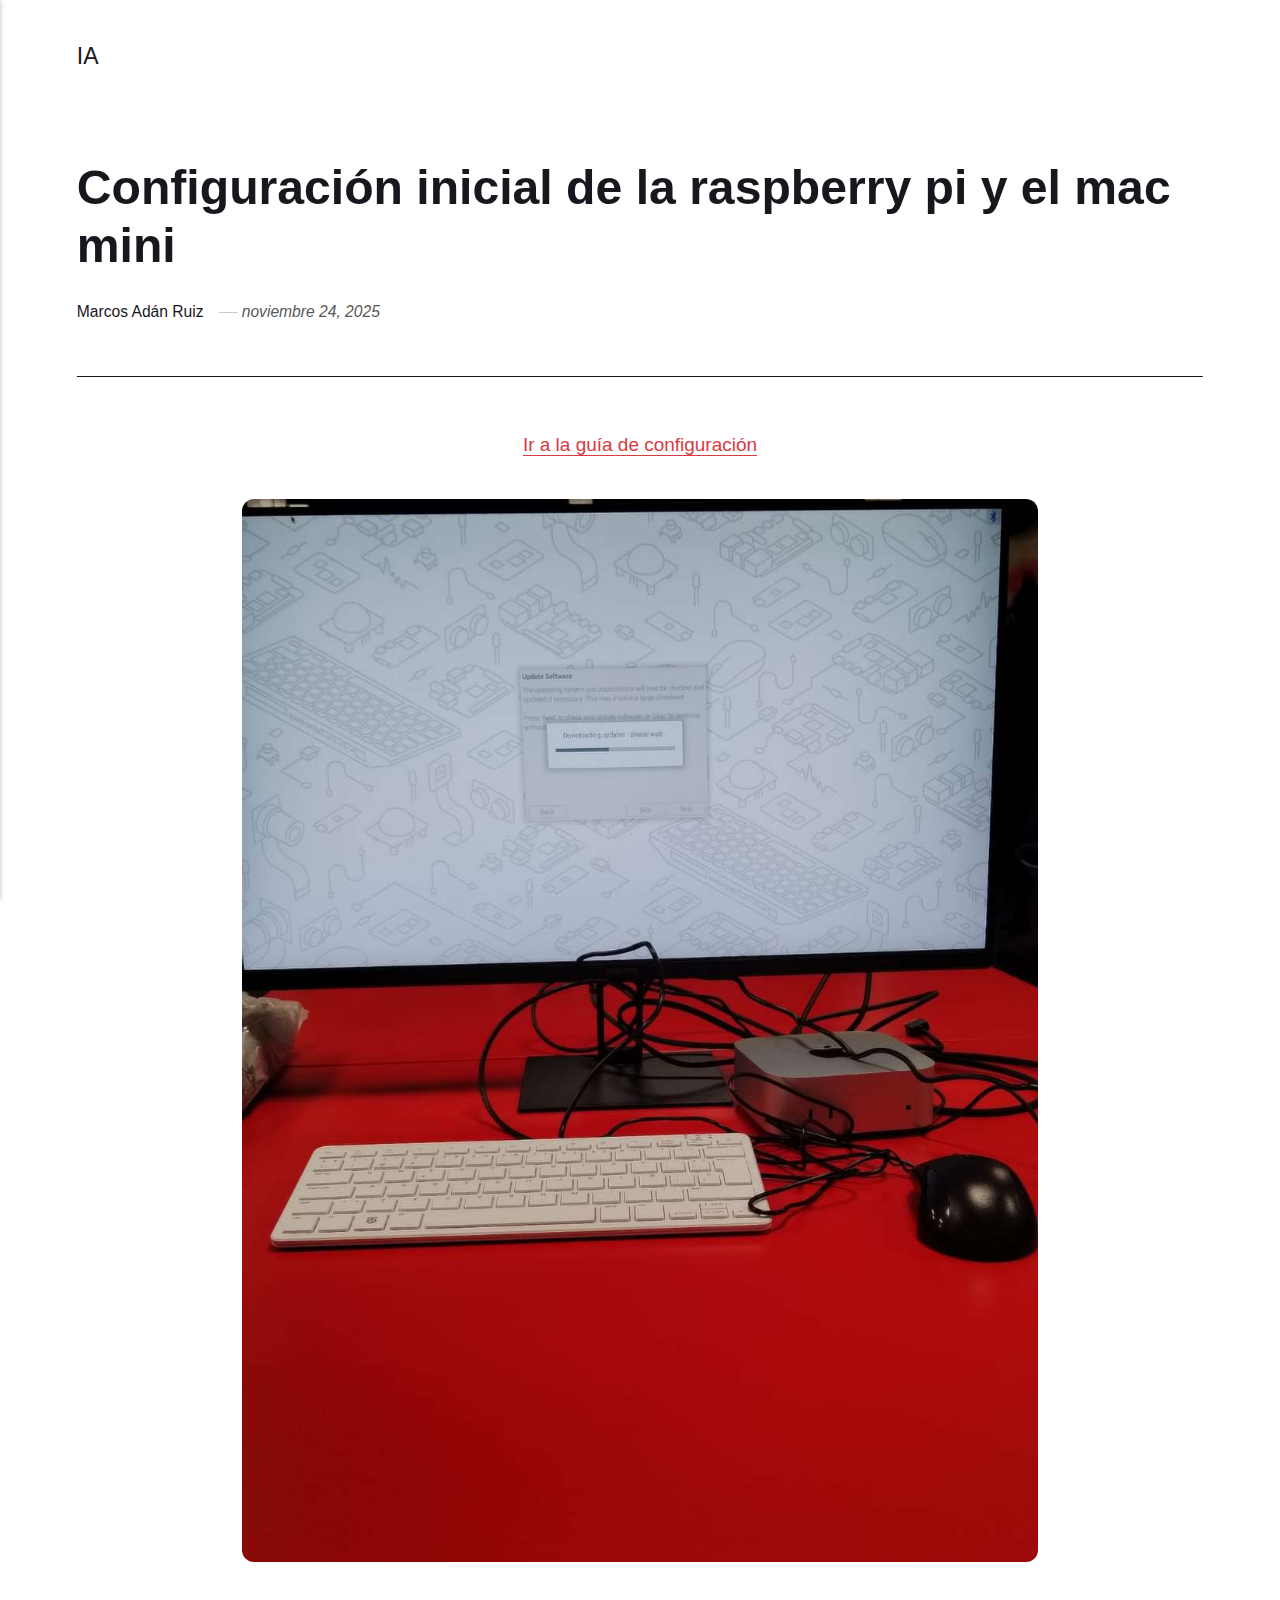
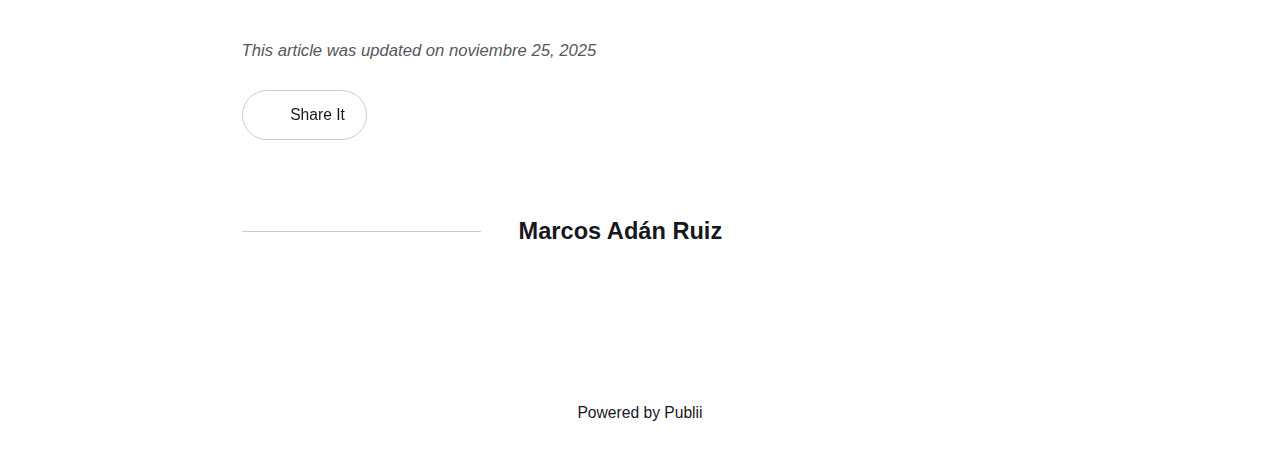
<file: configuracion-inicial-de-la-raspberry-pi-y-el-mac-mini.html>
<!DOCTYPE html><html lang="es"><head><meta charset="utf-8"><meta http-equiv="X-UA-Compatible" content="IE=edge"><meta name="viewport" content="width=device-width,initial-scale=1"><title>Configuración inicial de la raspberry pi y el mac mini - IA</title><meta name="description" content="Ir a la guía de configuración"><meta name="generator" content="Publii Open-Source CMS for Static Site"><link rel="canonical" href="./configuracion-inicial-de-la-raspberry-pi-y-el-mac-mini.html"><link rel="stylesheet" href="./assets/css/style.css?v=b09e72b2ca1a38c969d44da51bb22509"><script type="application/ld+json">{"@context":"http://schema.org","@type":"Article","mainEntityOfPage":{"@type":"WebPage","@id":"./configuracion-inicial-de-la-raspberry-pi-y-el-mac-mini.html"},"headline":"Configuración inicial de la raspberry pi y el mac mini","datePublished":"2025-11-24T15:17+01:00","dateModified":"2025-11-25T14:14+01:00","description":"Ir a la guía de configuración","author":{"@type":"Person","name":"Marcos Adán Ruiz","url":"./authors/marcos-adan-ruiz/"},"publisher":{"@type":"Organization","name":"Marcos Adán Ruiz"}}</script><noscript><style>img[loading] {
                    opacity: 1;
                }</style></noscript></head><body class="post-template"><header class="top js-header"><a class="logo" href="./">IA</a><nav class="navbar js-navbar"><button class="navbar__toggle js-toggle" aria-label="Menu" aria-haspopup="true" aria-expanded="false"><span class="navbar__toggle-box"><span class="navbar__toggle-inner">Menu</span></span></button><ul class="navbar__menu"></ul></nav></header><main class="post"><article class="content"><div class="hero hero--noimage"><header class="hero__content"><div class="wrapper"><h1>Configuración inicial de la raspberry pi y el mac mini</h1><div class="feed__meta content__meta"><a href="./authors/marcos-adan-ruiz/" class="feed__author">Marcos Adán Ruiz</a> <time datetime="2025-11-24T15:17" class="feed__date">noviembre 24, 2025</time></div></div></header></div><div class="entry-wrapper content__entry"><p class="align-center"><a href="./configuracion-inicial-de-la-raspberry-y-el-mac-mini.html" title="Ir a la guía de configuración">Ir a la guía de configuración</a></p><figure class="post__image"><img loading="lazy" src="./media/posts/1/Portada-raspi-y-mac-mini.jpg" alt="" width="1200" height="1600" sizes="(max-width: 1920px) 100vw, 1920px" srcset="./media/posts/1/responsive/Portada-raspi-y-mac-mini-xs.jpg 640w, ./media/posts/1/responsive/Portada-raspi-y-mac-mini-sm.jpg 768w, ./media/posts/1/responsive/Portada-raspi-y-mac-mini-md.jpg 1024w, ./media/posts/1/responsive/Portada-raspi-y-mac-mini-lg.jpg 1366w, ./media/posts/1/responsive/Portada-raspi-y-mac-mini-xl.jpg 1600w, ./media/posts/1/responsive/Portada-raspi-y-mac-mini-2xl.jpg 1920w"></figure></div><footer class="content__footer"><div class="entry-wrapper"><p class="content__updated">This article was updated on noviembre 25, 2025</p><div class="content__actions"><div class="content__share"><button class="btn--icon content__share-button js-content__share-button"><svg width="20" height="20" aria-hidden="true"><use xlink:href="./assets/svg/svg-map.svg#share"></use></svg> <span>Share It</span></button><div class="content__share-popup js-content__share-popup"></div></div></div><div class="content__bio bio"><div><h3 class="h4 bio__name"><a href="./authors/marcos-adan-ruiz/" rel="author">Marcos Adán Ruiz</a></h3></div></div></div></footer></article></main><footer class="footer footer--glued"><div class="wrapper"><div class="footer__copyright"><p>Powered by Publii</p></div><button id="backToTop" class="footer__bttop" aria-label="Back to top" title="Back to top"><svg width="20" height="20"><use xlink:href="./assets/svg/svg-map.svg#toparrow"/></svg></button></div></footer><script defer="defer" src="./assets/js/scripts.min.js?v=700105c316933a8202041b6415abb233"></script><script>window.publiiThemeMenuConfig={mobileMenuMode:'sidebar',animationSpeed:300,submenuWidth: 'auto',doubleClickTime:500,mobileMenuExpandableSubmenus:true,relatedContainerForOverlayMenuSelector:'.top'};</script><script>var images = document.querySelectorAll('img[loading]');
        for (var i = 0; i < images.length; i++) {
            if (images[i].complete) {
                images[i].classList.add('is-loaded');
            } else {
                images[i].addEventListener('load', function () {
                    this.classList.add('is-loaded');
                }, false);
            }
        }</script></body></html>
</file>
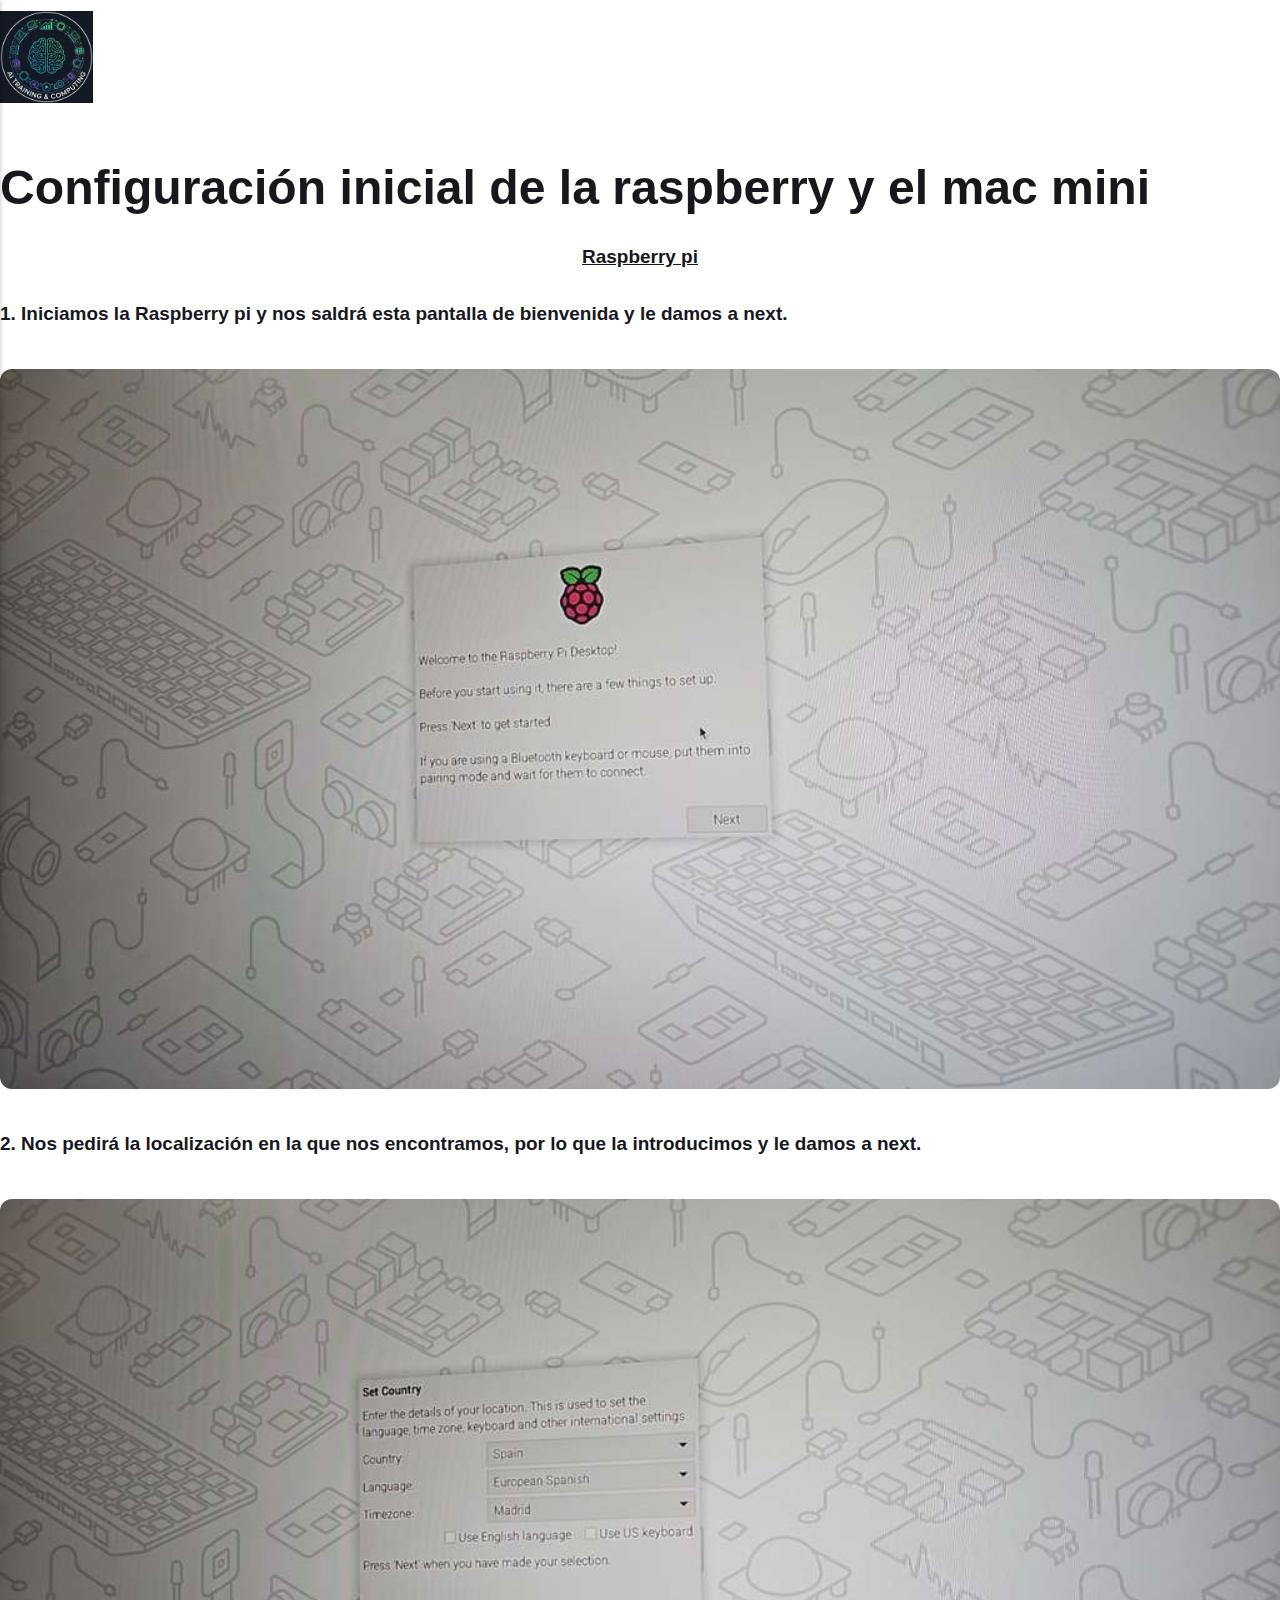
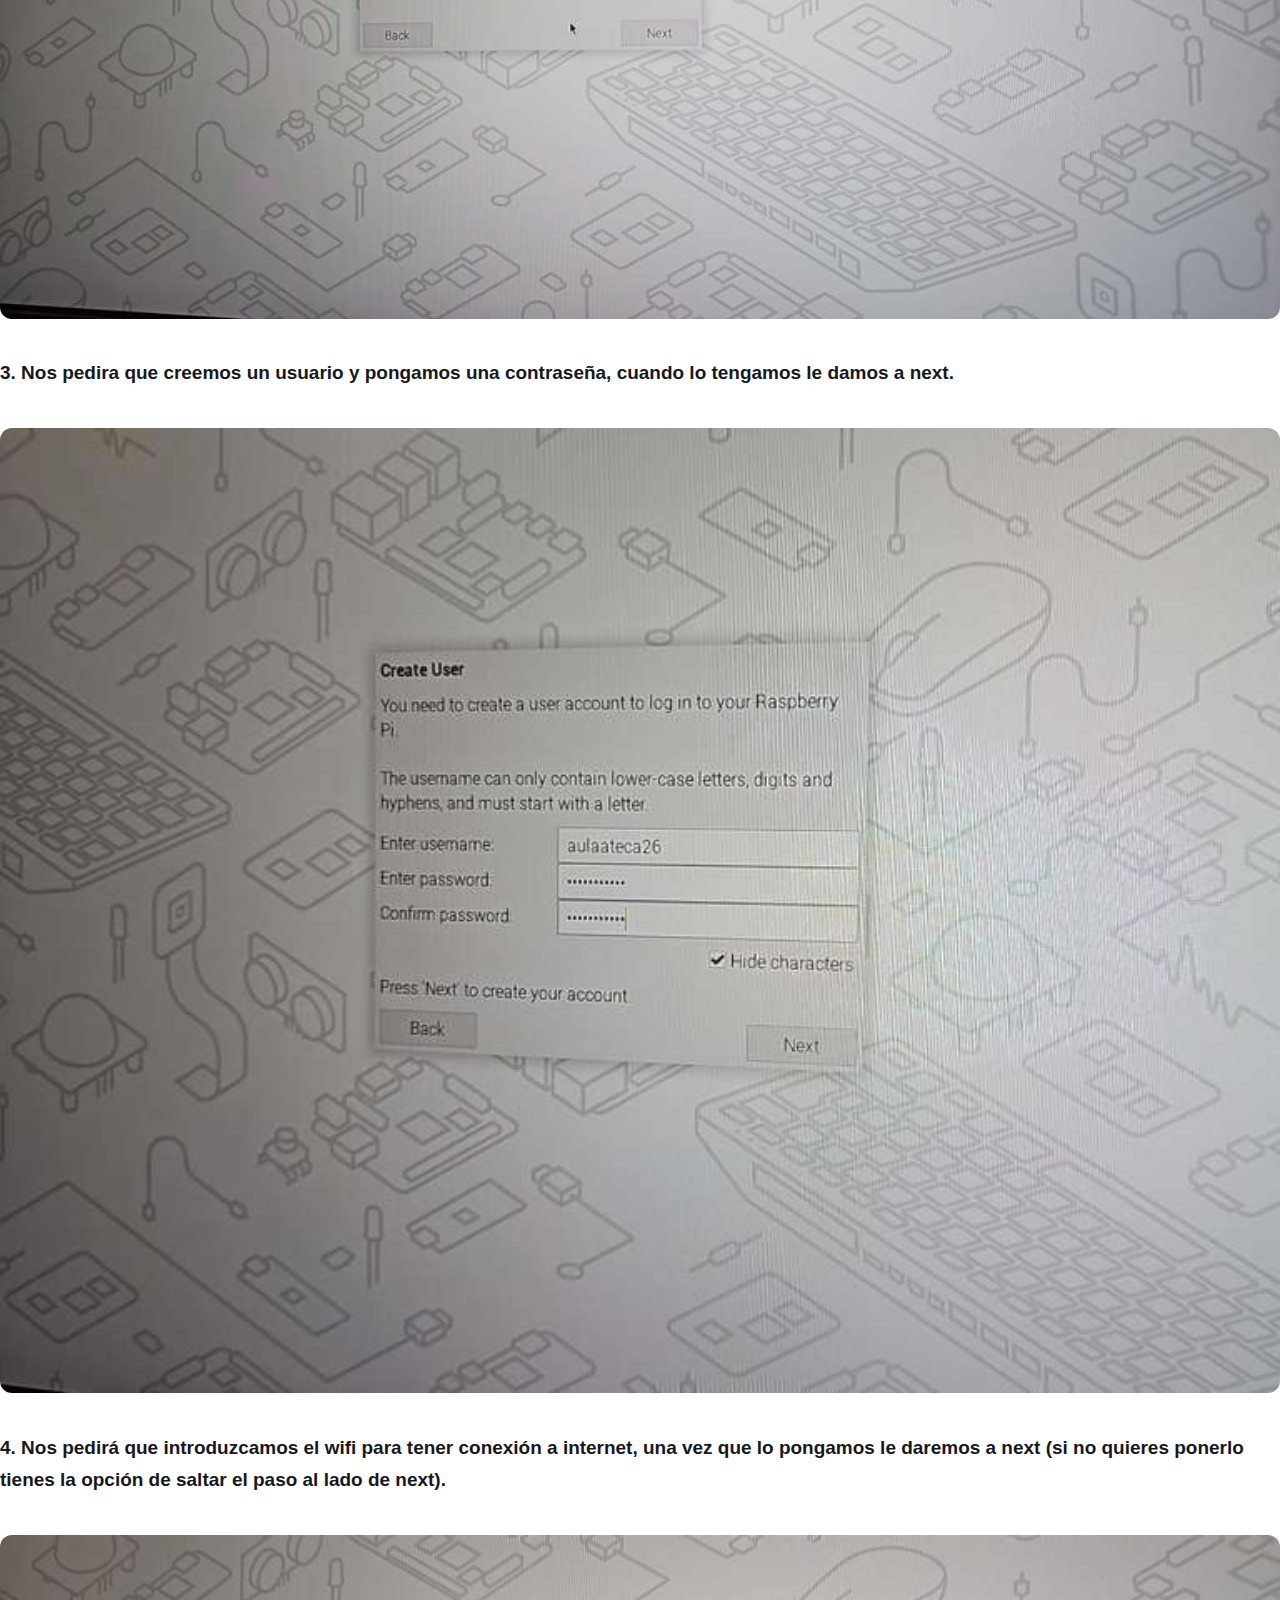
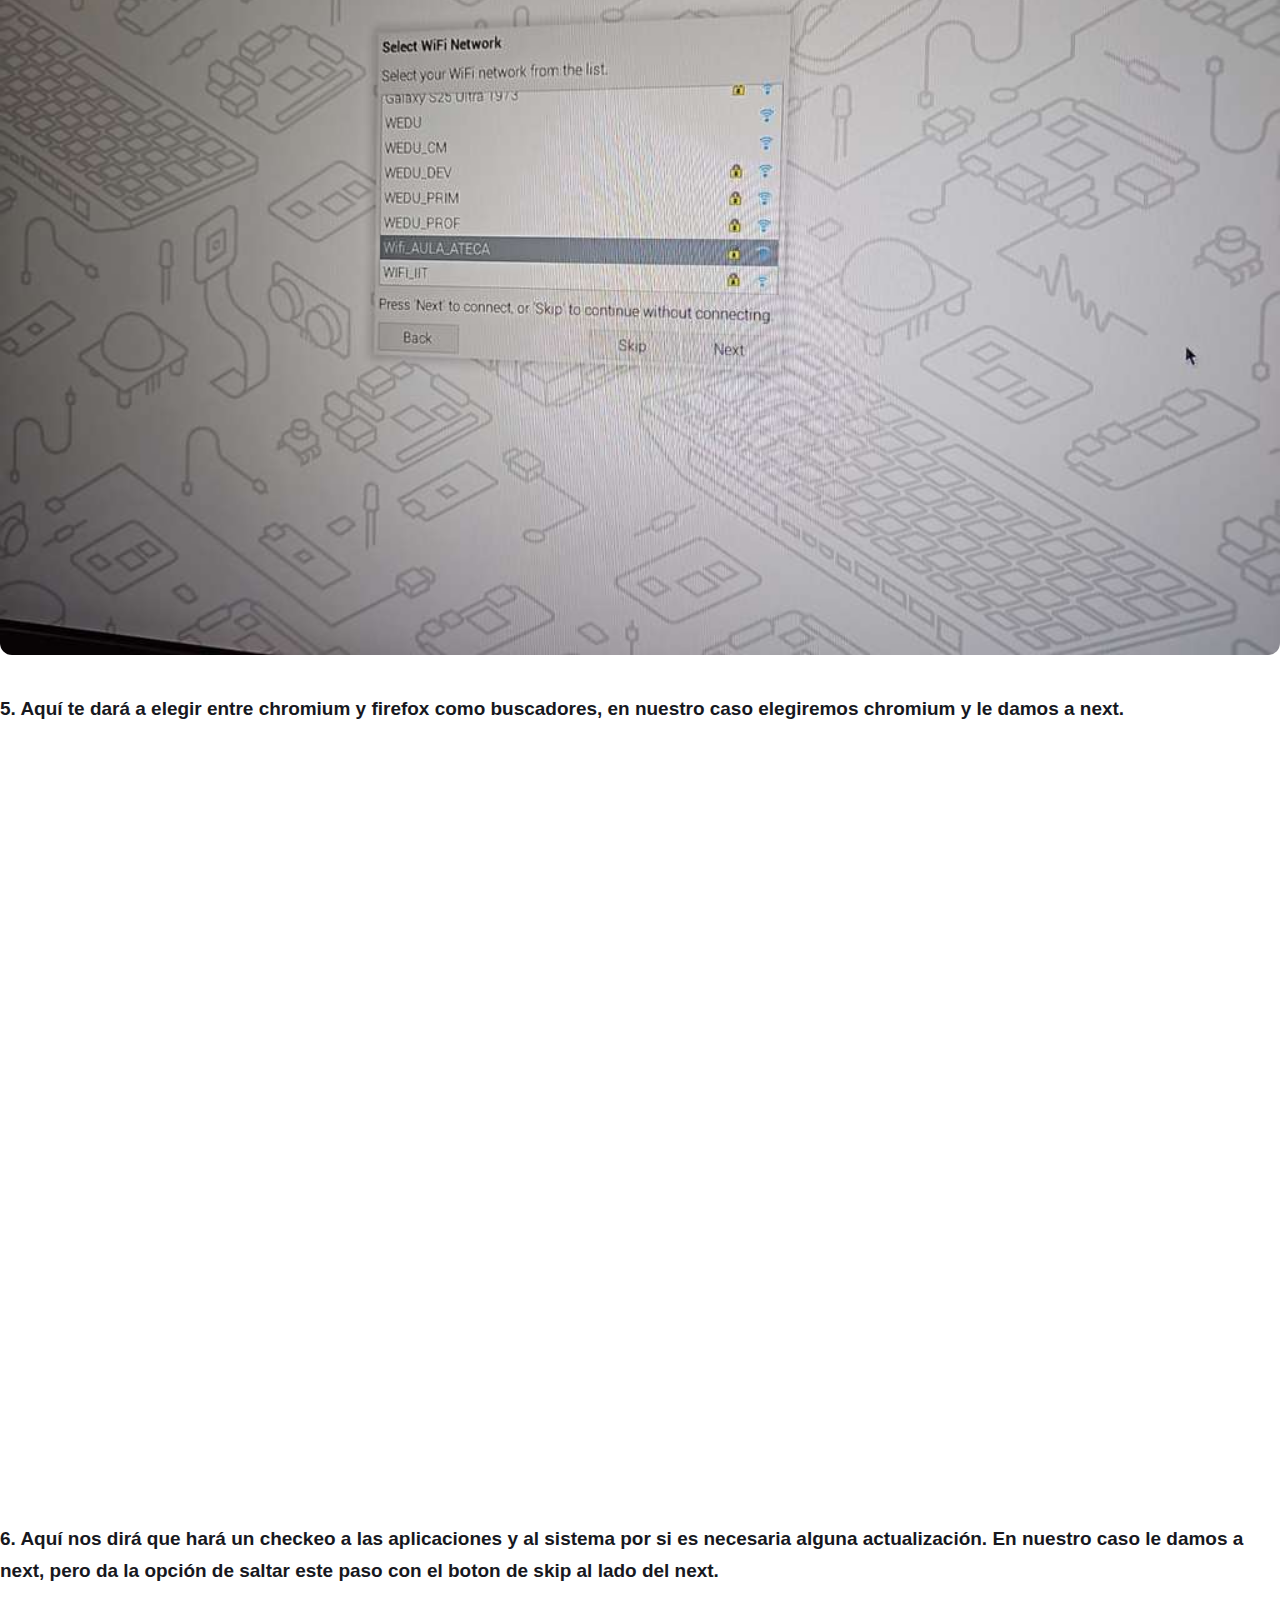
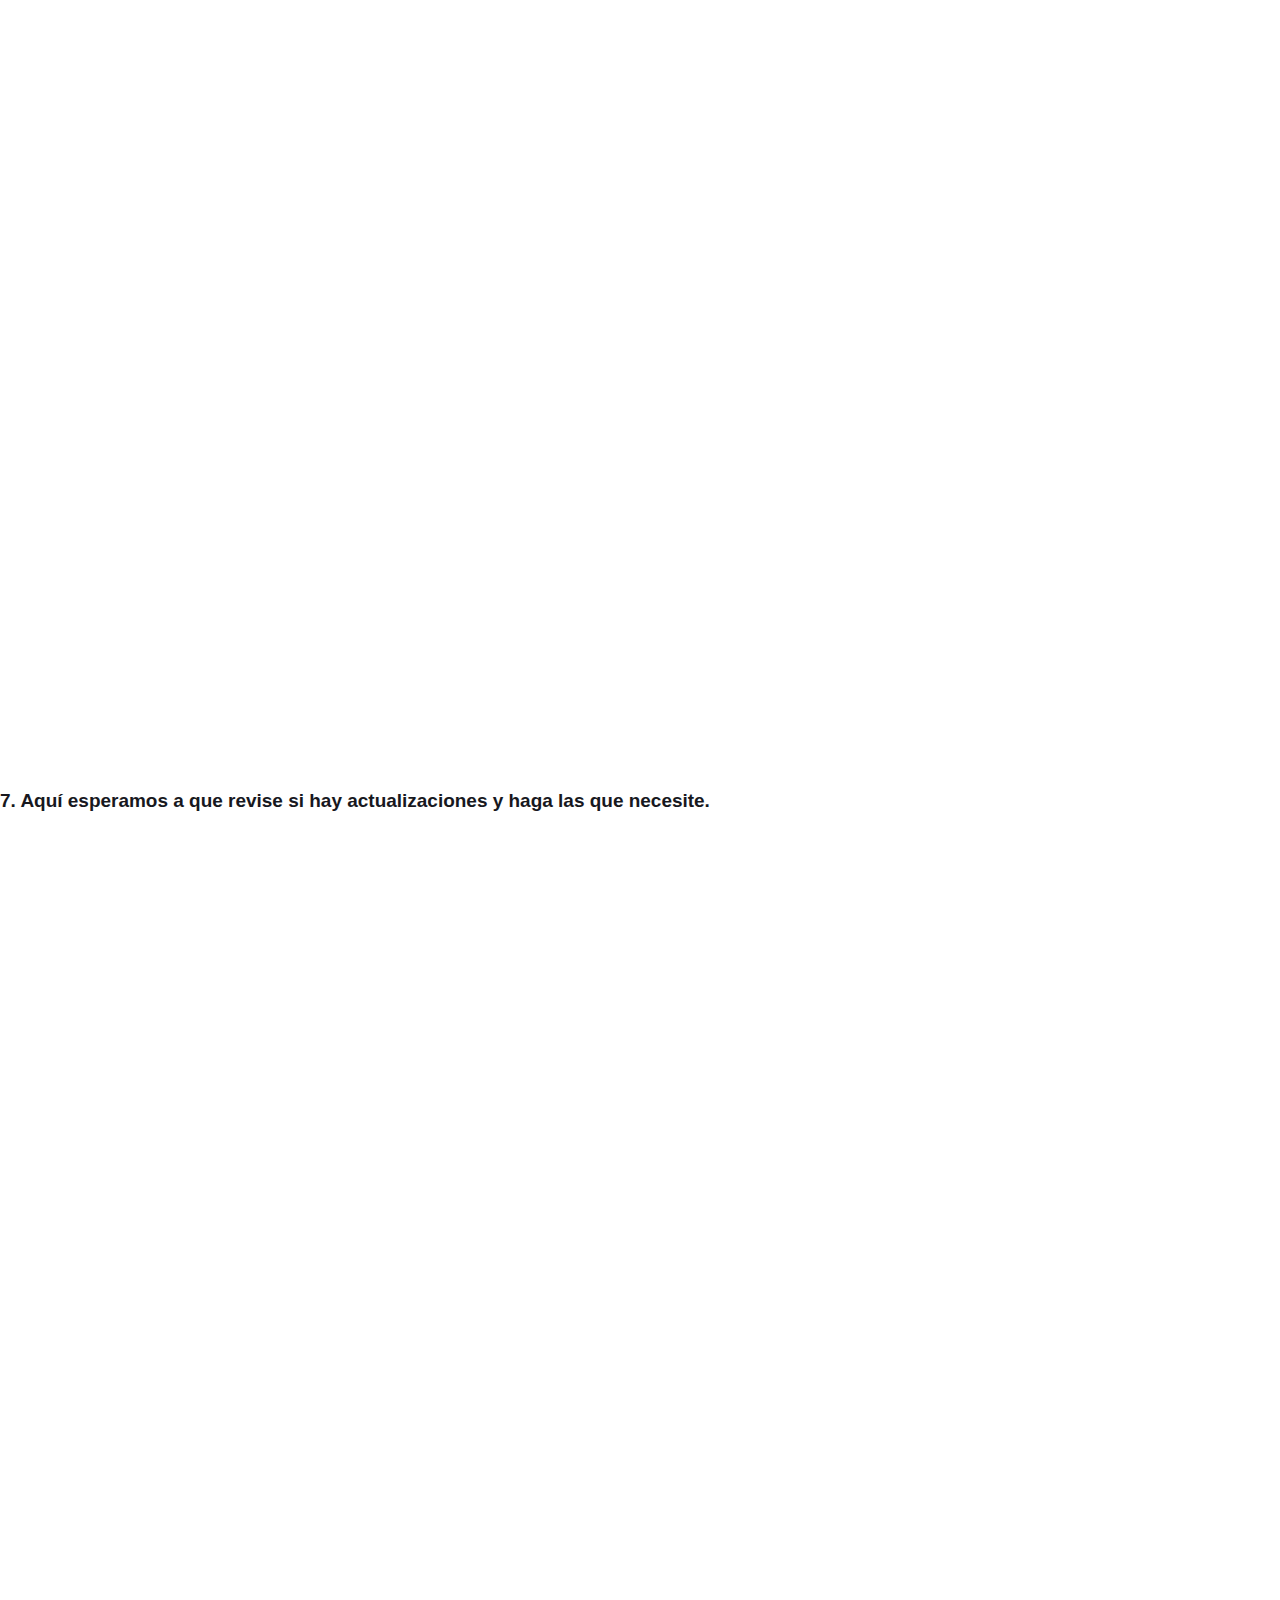
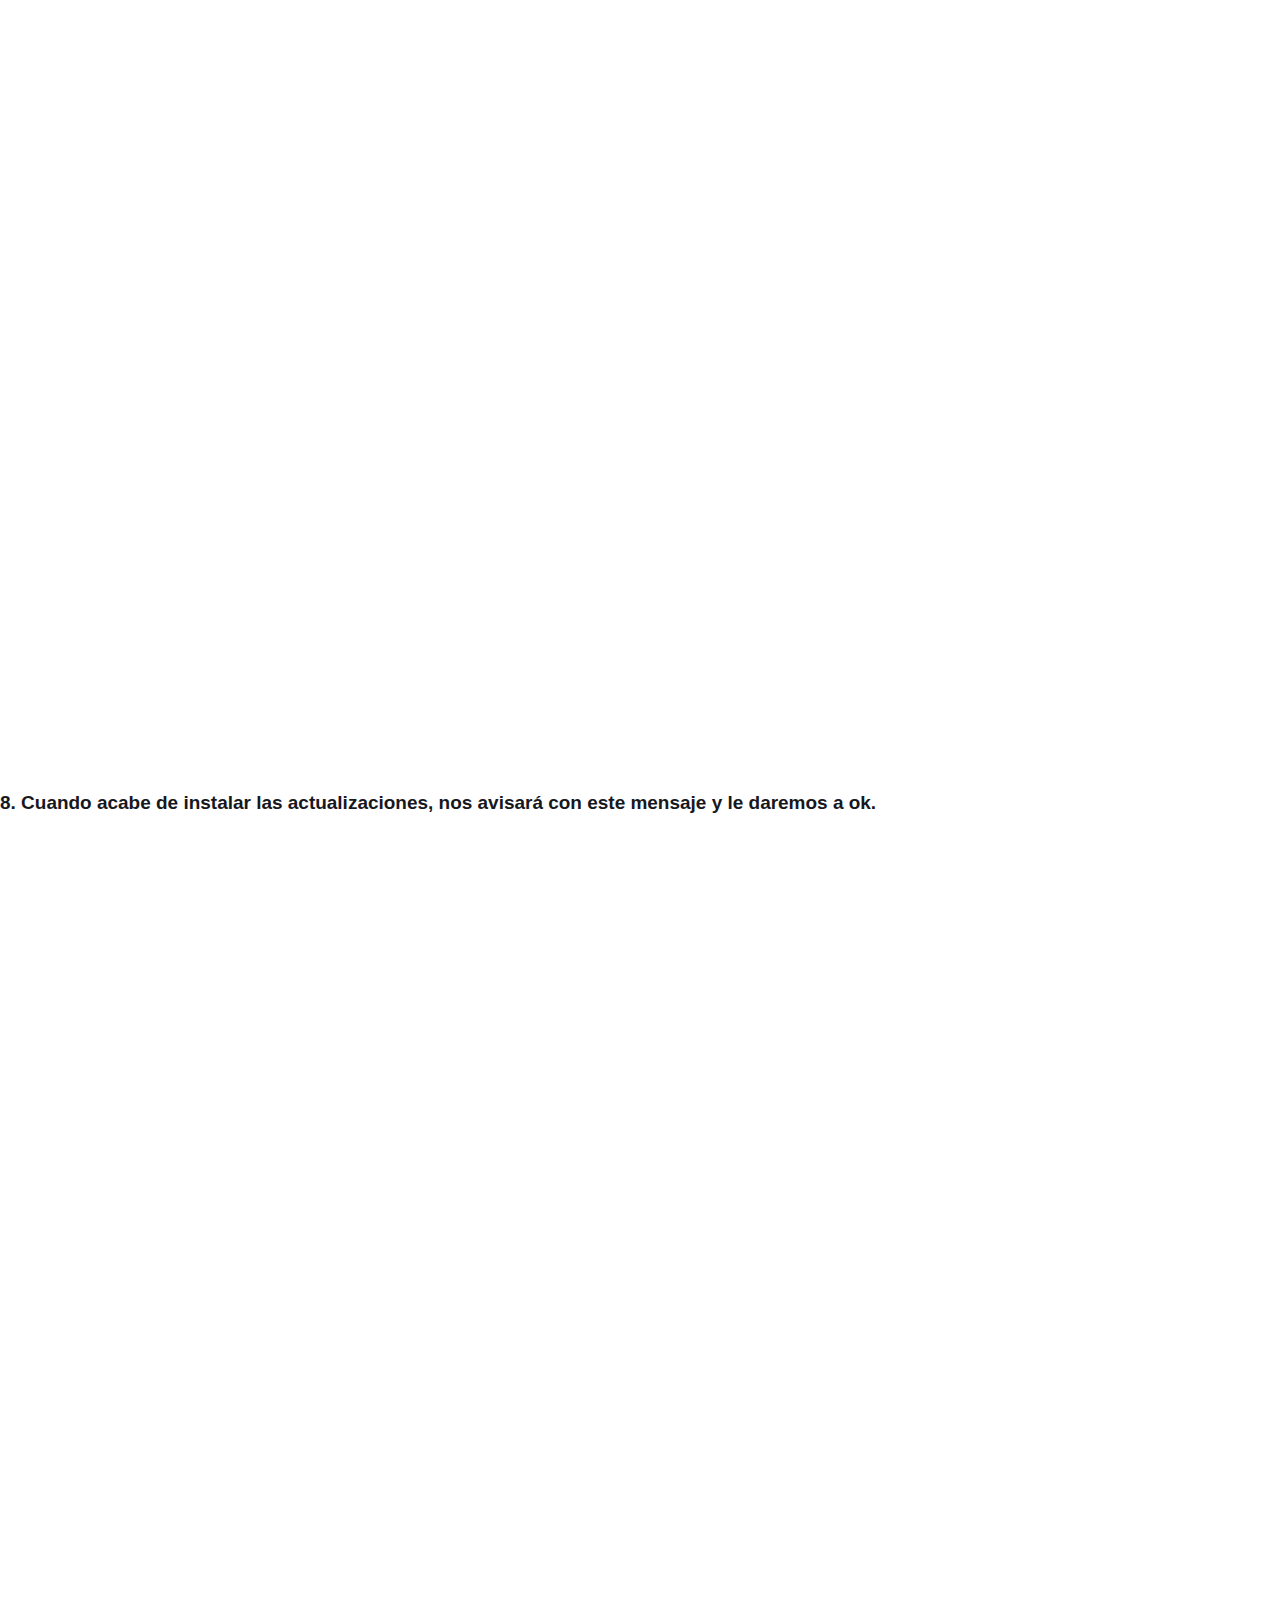
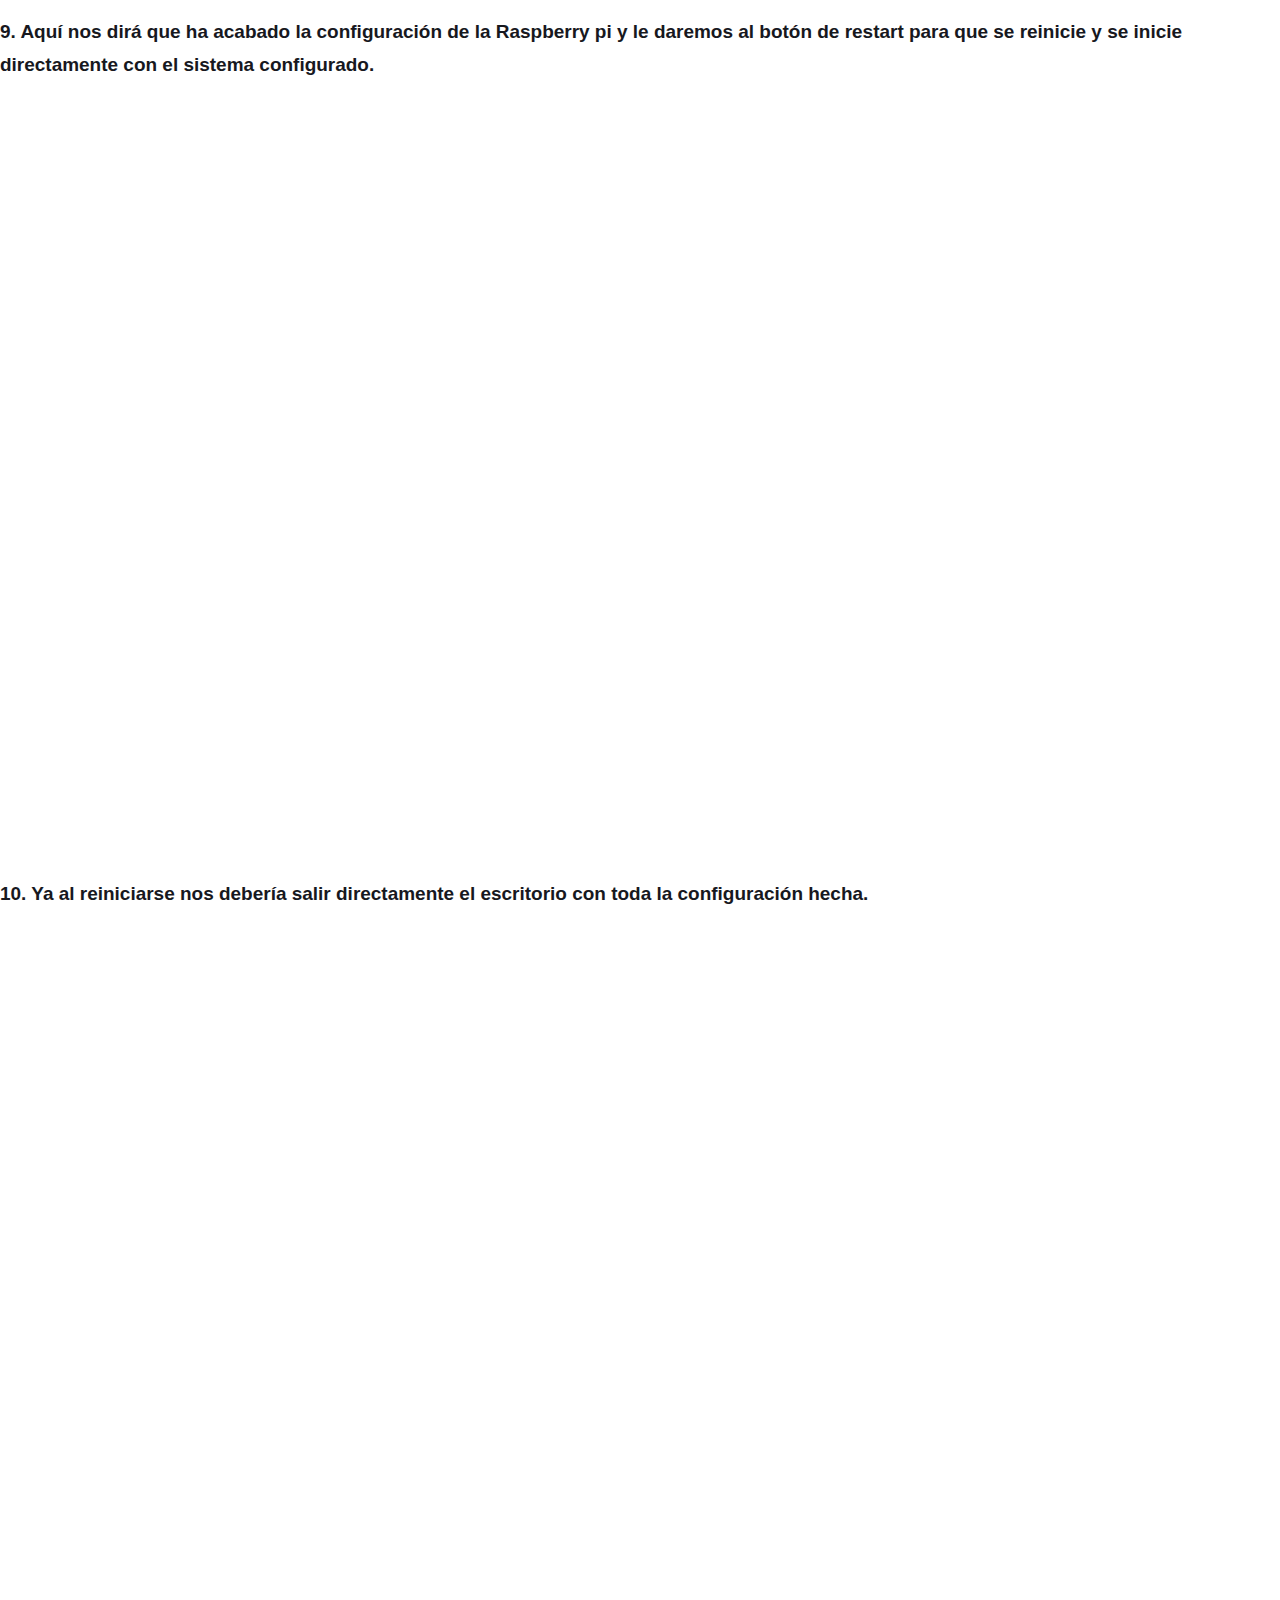
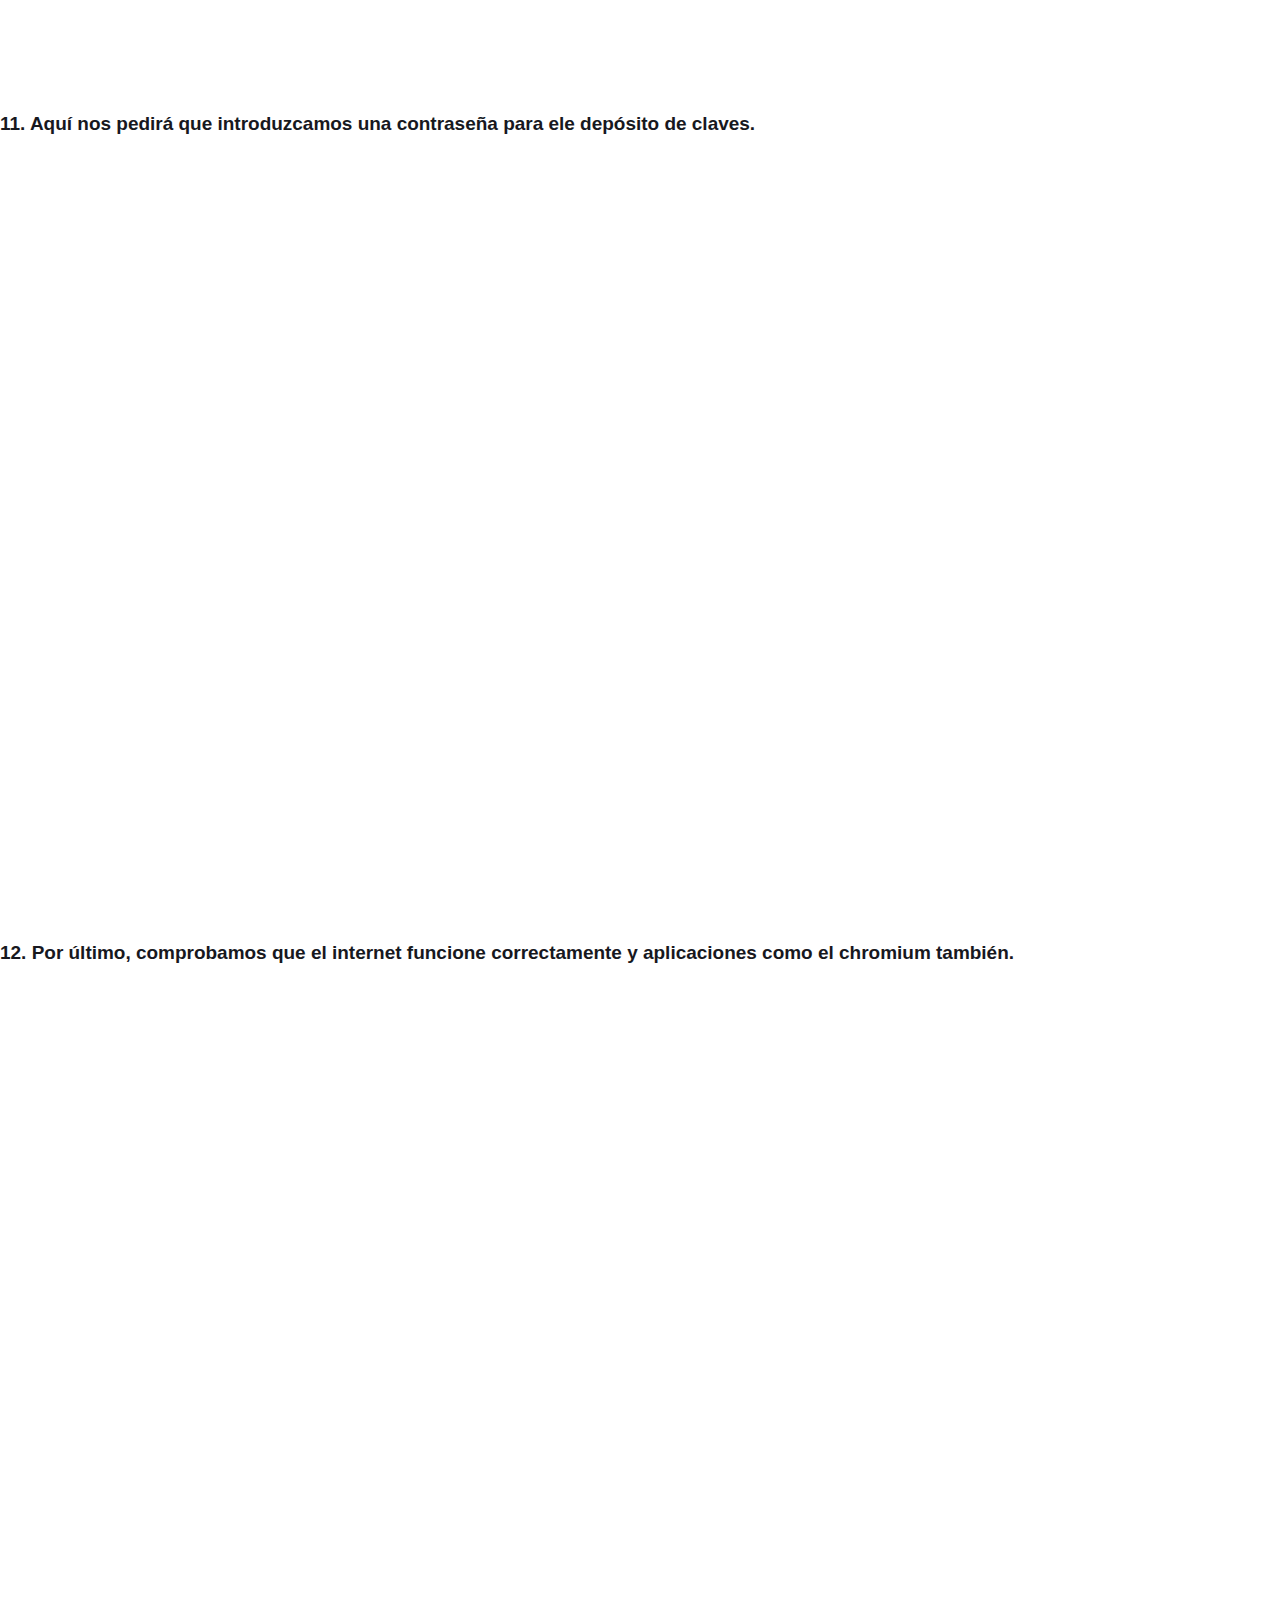
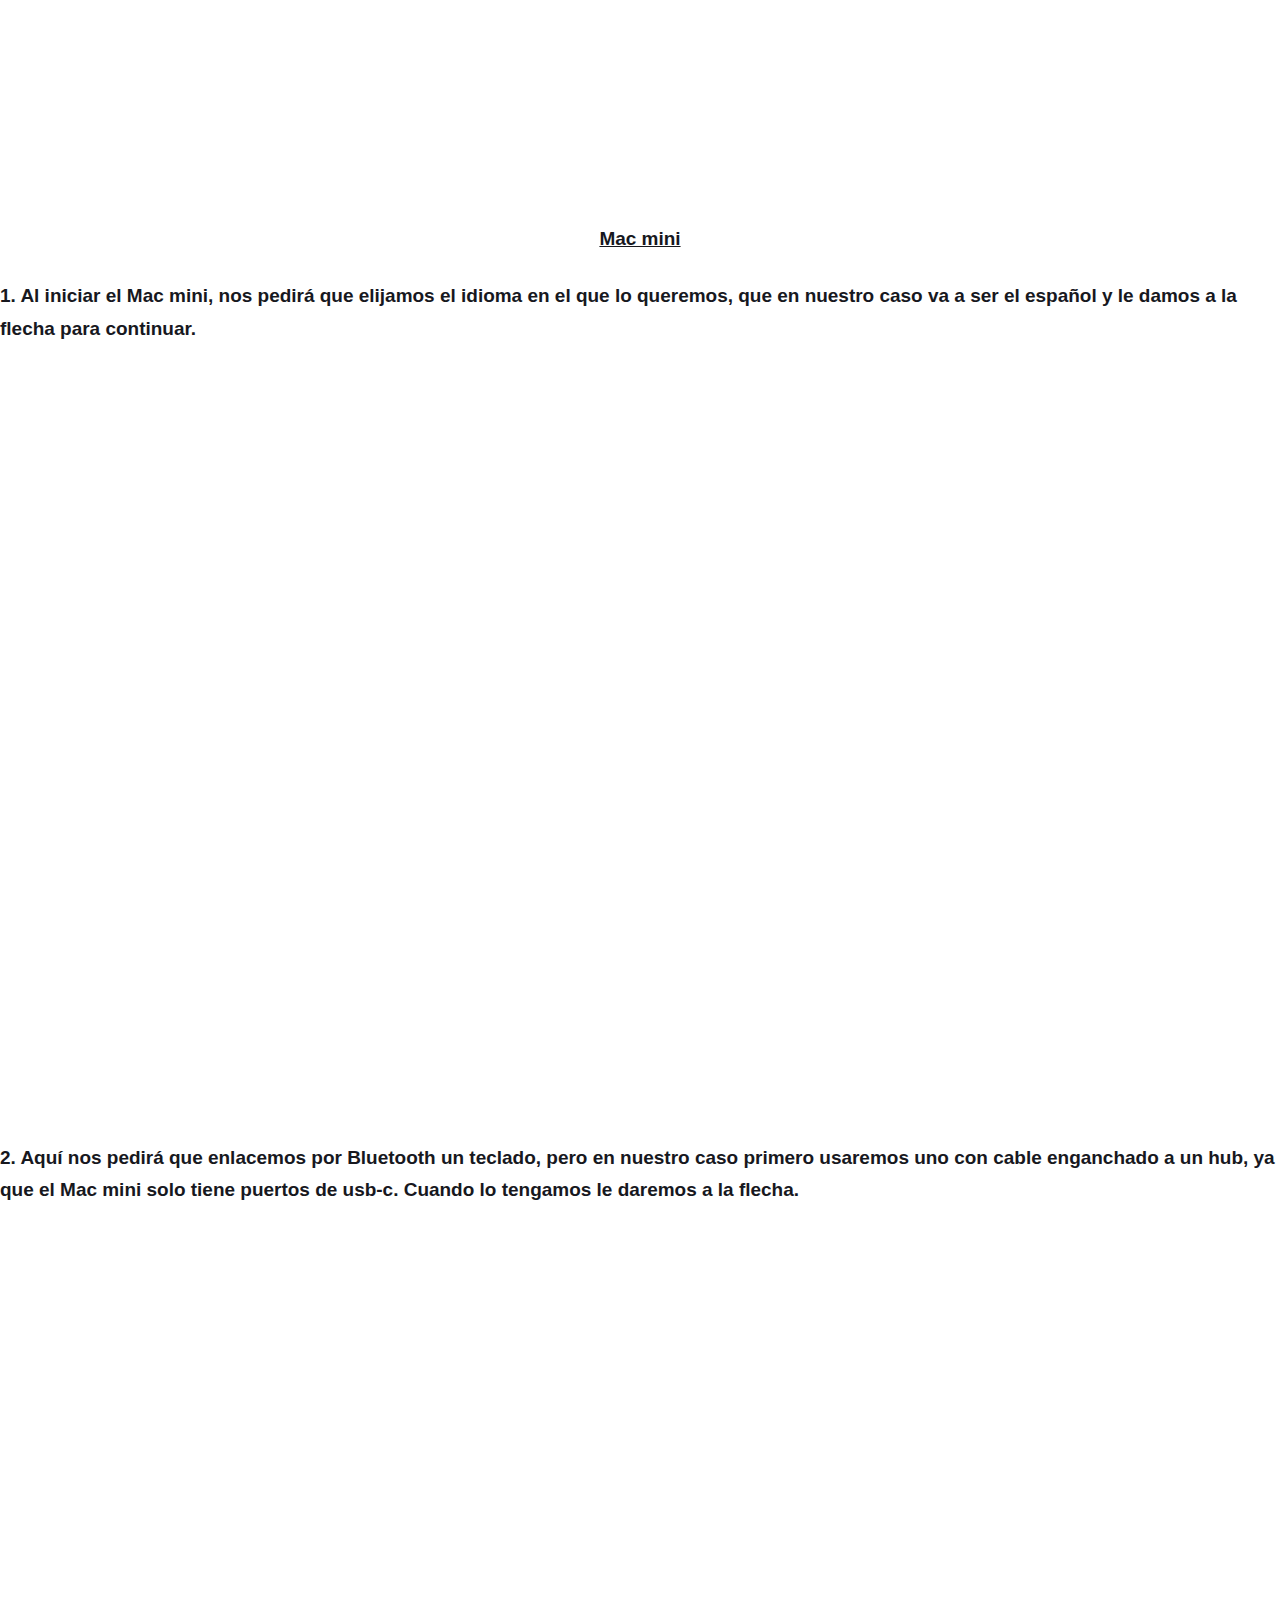
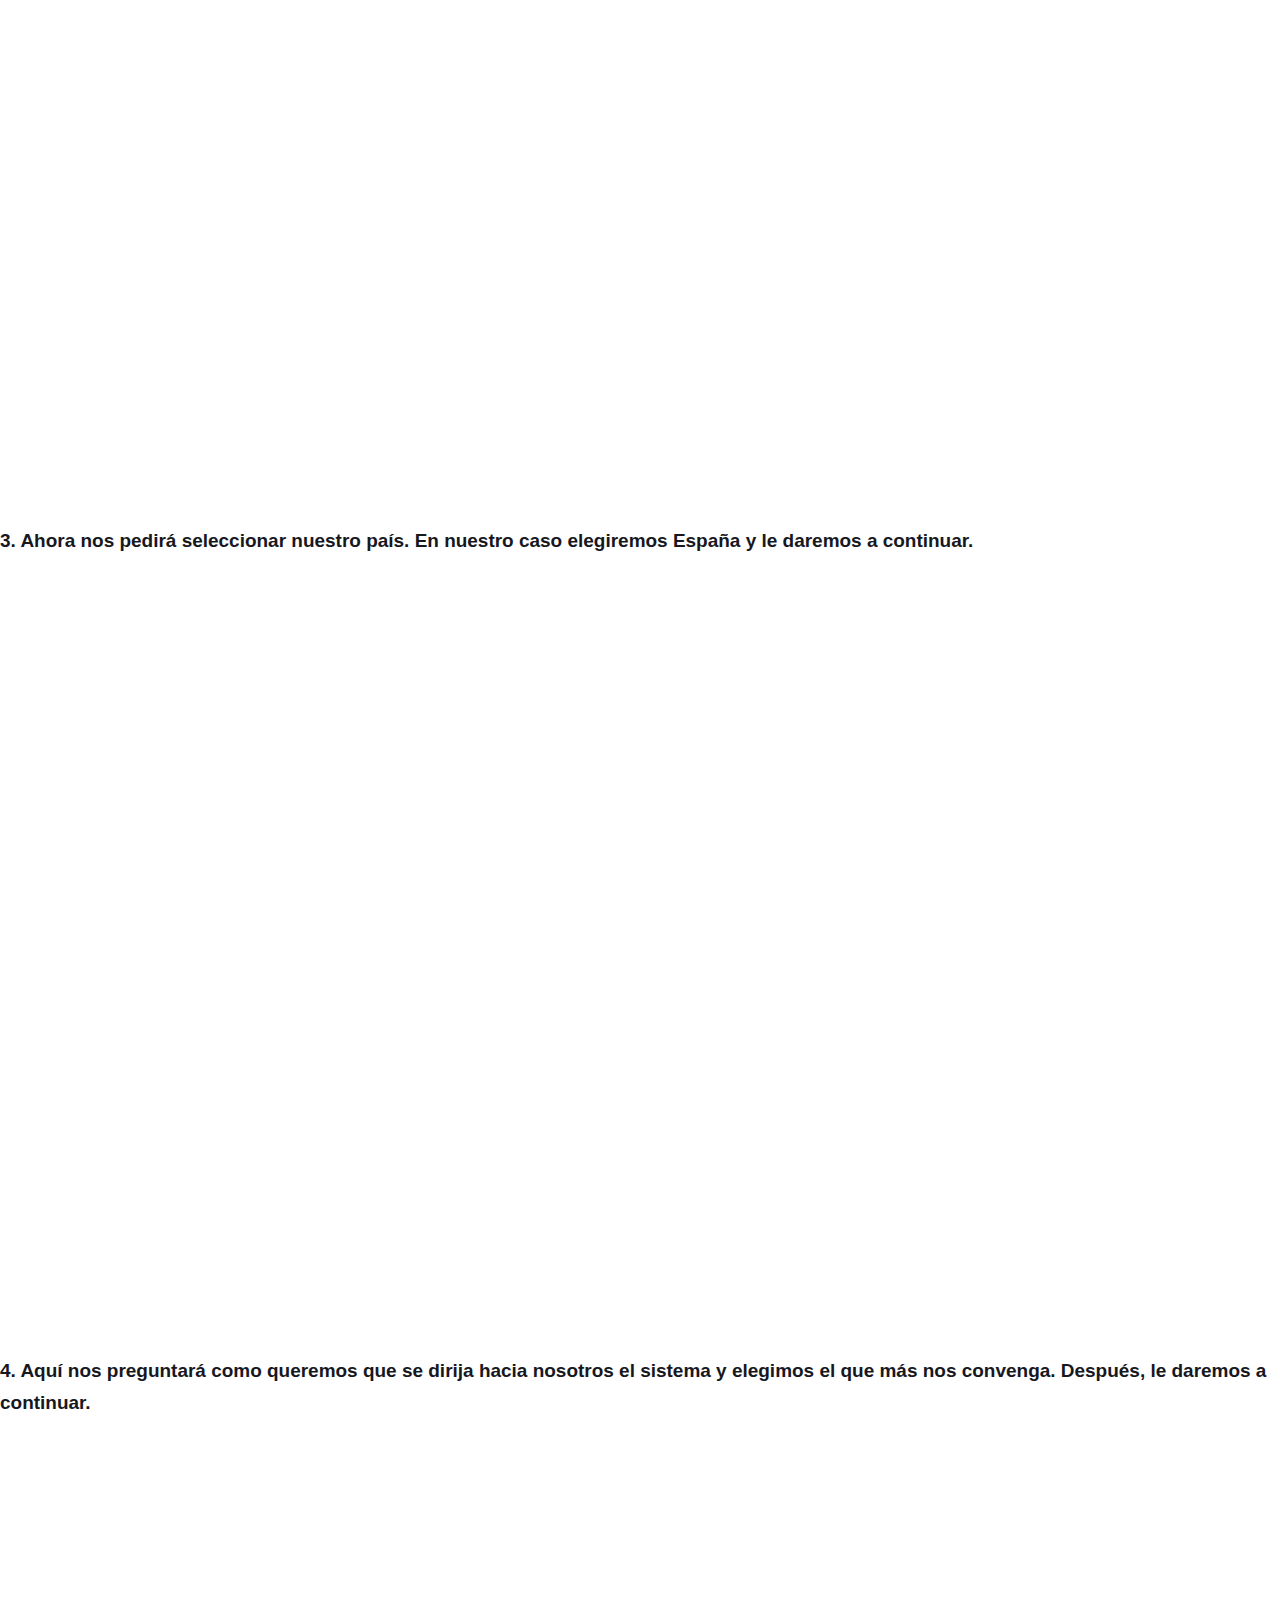
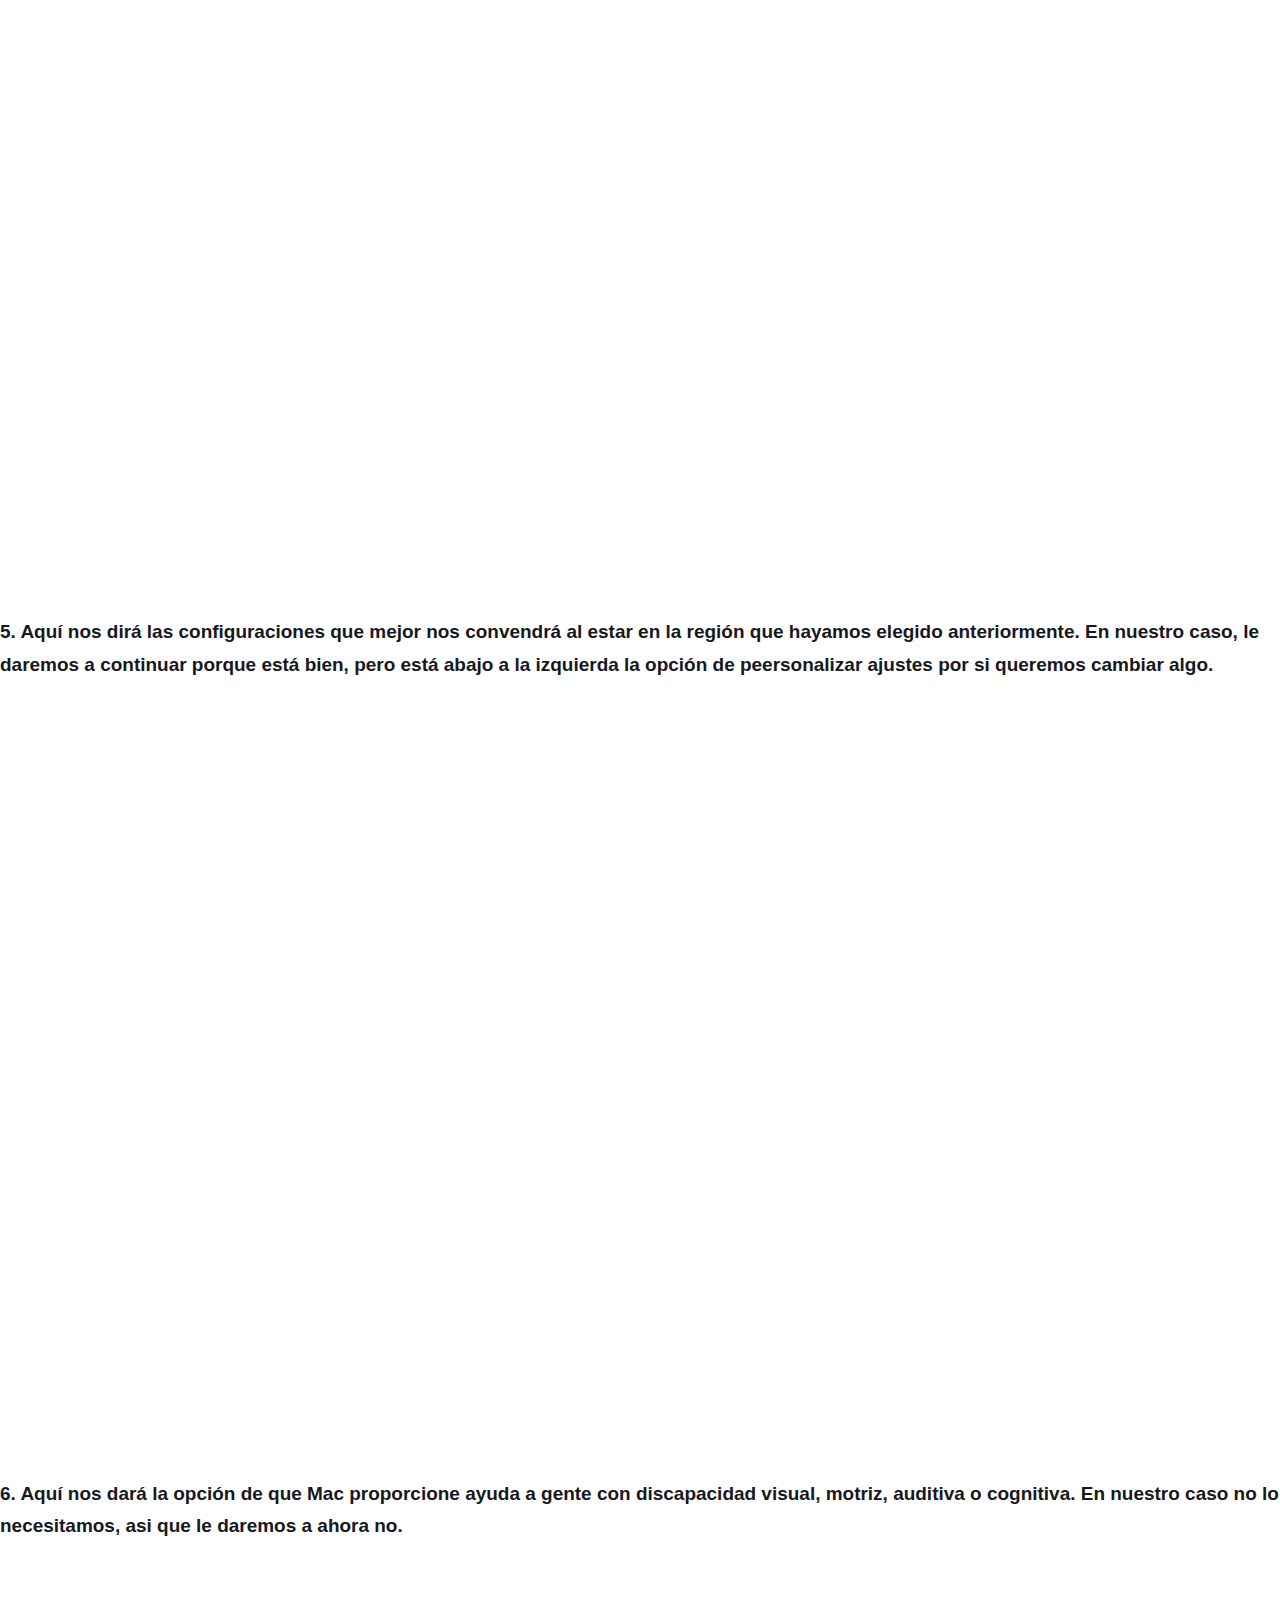
<file: configuracion-inicial-de-la-raspberry-y-el-mac-mini.html>
<!DOCTYPE html><html lang="es"><head><meta charset="utf-8"><meta http-equiv="X-UA-Compatible" content="IE=edge"><meta name="viewport" content="width=device-width,initial-scale=1"><title>Configuración inicial de la raspberry y el mac mini - IA</title><meta name="description" content="Raspberry pi 1. Iniciamos la Raspberry pi y nos saldrá esta pantalla de bienvenida y le damos a next. 2. Nos pedirá la localización en&hellip;"><meta name="generator" content="Publii Open-Source CMS for Static Site"><link rel="canonical" href="./configuracion-inicial-de-la-raspberry-y-el-mac-mini.html"><link rel="stylesheet" href="./assets/css/style.css?v=773dc18b14690b5e82038b093be04665"><script type="application/ld+json">{"@context":"http://schema.org","@type":"Article","mainEntityOfPage":{"@type":"WebPage","@id":"./configuracion-inicial-de-la-raspberry-y-el-mac-mini.html"},"headline":"Configuración inicial de la raspberry y el mac mini","datePublished":"2025-11-25T00:43+01:00","dateModified":"2025-11-25T14:50+01:00","image":{"@type":"ImageObject","url":"./media/website/Captura-de-pantalla-2025-11-27-145032.png","height":936,"width":944},"description":"Raspberry pi 1. Iniciamos la Raspberry pi y nos saldrá esta pantalla de bienvenida y le damos a next. 2. Nos pedirá la localización en&hellip;","author":{"@type":"Person","name":"Marcos Adán Ruiz","url":"./authors/marcos-adan-ruiz/"},"publisher":{"@type":"Organization","name":"Marcos Adán Ruiz","logo":{"@type":"ImageObject","url":"./media/website/Captura-de-pantalla-2025-11-27-145032.png","height":936,"width":944}}}</script><noscript><style>img[loading] {
                    opacity: 1;
                }</style></noscript></head><body class="page-template"><div class="container container--center"><header class="header"><div class="header__logo"><a class="logo" href="./"><img src="./media/website/Captura-de-pantalla-2025-11-27-145032.png" alt="IA" width="944" height="936"></a></div><nav class="navbar js-navbar"><button class="navbar__toggle js-toggle" aria-label="Menu" aria-haspopup="true" aria-expanded="false"><span class="navbar__toggle-box"><span class="navbar__toggle-inner">Menu</span></span></button><ul class="navbar__menu"></ul></nav></header><main class="content page"><article class="post"><header><h1 class="post__title">Configuración inicial de la raspberry y el mac mini</h1></header><div class="post__entry"><p class="align-center"><span style="text-decoration: underline;"><strong>Raspberry pi</strong></span></p><p><strong>1. Iniciamos la Raspberry pi y nos saldrá esta pantalla de bienvenida y le damos a next.</strong></p><figure class="post__image"><img loading="lazy" src="./media/posts/2/paso1R-2.jpg" alt="" width="1600" height="900" sizes="(min-width: 920px) 703px, (min-width: 700px) calc(82vw - 35px), calc(100vw - 81px)" srcset="./media/posts/2/responsive/paso1R-2-xs.jpg 300w, ./media/posts/2/responsive/paso1R-2-sm.jpg 480w, ./media/posts/2/responsive/paso1R-2-md.jpg 768w, ./media/posts/2/responsive/paso1R-2-lg.jpg 1024w"></figure><p><strong>2. Nos pedirá la localización en la que nos encontramos, por lo que la introducimos y le damos a next.</strong></p><figure class="post__image"><img loading="lazy" src="./media/posts/2/Paso2R.jpg" alt="" width="1600" height="900" sizes="(min-width: 920px) 703px, (min-width: 700px) calc(82vw - 35px), calc(100vw - 81px)" srcset="./media/posts/2/responsive/Paso2R-xs.jpg 300w, ./media/posts/2/responsive/Paso2R-sm.jpg 480w, ./media/posts/2/responsive/Paso2R-md.jpg 768w, ./media/posts/2/responsive/Paso2R-lg.jpg 1024w"></figure><p><strong>3. Nos pedira que creemos un usuario y pongamos una contraseña, cuando lo tengamos le damos a next.</strong></p><figure class="post__image"><img loading="lazy" src="./media/posts/2/Paso3R-2.jpg" alt="" width="1358" height="1024" sizes="(min-width: 920px) 703px, (min-width: 700px) calc(82vw - 35px), calc(100vw - 81px)" srcset="./media/posts/2/responsive/Paso3R-2-xs.jpg 300w, ./media/posts/2/responsive/Paso3R-2-sm.jpg 480w, ./media/posts/2/responsive/Paso3R-2-md.jpg 768w, ./media/posts/2/responsive/Paso3R-2-lg.jpg 1024w"></figure><p><strong>4. Nos pedirá que introduzcamos el wifi para tener conexión a internet, una vez que lo pongamos le daremos a next (si no quieres ponerlo tienes la opción de saltar el paso al lado de next).</strong></p><figure class="post__image"><img loading="lazy" src="./media/posts/2/Paso4R.jpg" alt="" width="1600" height="900" sizes="(min-width: 920px) 703px, (min-width: 700px) calc(82vw - 35px), calc(100vw - 81px)" srcset="./media/posts/2/responsive/Paso4R-xs.jpg 300w, ./media/posts/2/responsive/Paso4R-sm.jpg 480w, ./media/posts/2/responsive/Paso4R-md.jpg 768w, ./media/posts/2/responsive/Paso4R-lg.jpg 1024w"></figure><p><strong>5. Aquí te dará a elegir entre chromium y firefox como buscadores, en nuestro caso elegiremos chromium y le damos a next.</strong></p><figure class="post__image"><img loading="lazy" src="./media/posts/2/Paso5R.jpg" alt="" width="1600" height="900" sizes="(min-width: 920px) 703px, (min-width: 700px) calc(82vw - 35px), calc(100vw - 81px)" srcset="./media/posts/2/responsive/Paso5R-xs.jpg 300w, ./media/posts/2/responsive/Paso5R-sm.jpg 480w, ./media/posts/2/responsive/Paso5R-md.jpg 768w, ./media/posts/2/responsive/Paso5R-lg.jpg 1024w"></figure><p><strong>6. Aquí nos dirá que hará un checkeo a las aplicaciones y al sistema por si es necesaria alguna actualización. En nuestro caso le damos a next, pero da la opción de saltar este paso con el boton de skip al lado del next.</strong></p><figure class="post__image"><img loading="lazy" src="./media/posts/2/Paso6R.jpg" alt="" width="1600" height="900" sizes="(min-width: 920px) 703px, (min-width: 700px) calc(82vw - 35px), calc(100vw - 81px)" srcset="./media/posts/2/responsive/Paso6R-xs.jpg 300w, ./media/posts/2/responsive/Paso6R-sm.jpg 480w, ./media/posts/2/responsive/Paso6R-md.jpg 768w, ./media/posts/2/responsive/Paso6R-lg.jpg 1024w"></figure><p><strong>7. Aquí esperamos a que revise si hay actualizaciones y haga las que necesite.</strong></p><figure class="post__image"><img loading="lazy" src="./media/posts/2/Paso7R.jpg" alt="" width="1600" height="900" sizes="(min-width: 920px) 703px, (min-width: 700px) calc(82vw - 35px), calc(100vw - 81px)" srcset="./media/posts/2/responsive/Paso7R-xs.jpg 300w, ./media/posts/2/responsive/Paso7R-sm.jpg 480w, ./media/posts/2/responsive/Paso7R-md.jpg 768w, ./media/posts/2/responsive/Paso7R-lg.jpg 1024w"></figure><figure class="post__image"><img loading="lazy" src="./media/posts/2/Paso7.2R.jpg" alt="" width="1600" height="900" sizes="(min-width: 920px) 703px, (min-width: 700px) calc(82vw - 35px), calc(100vw - 81px)" srcset="./media/posts/2/responsive/Paso7.2R-xs.jpg 300w, ./media/posts/2/responsive/Paso7.2R-sm.jpg 480w, ./media/posts/2/responsive/Paso7.2R-md.jpg 768w, ./media/posts/2/responsive/Paso7.2R-lg.jpg 1024w"></figure><p><strong>8. Cuando acabe de instalar las actualizaciones, nos avisará con este mensaje y le daremos a ok.</strong></p><figure class="post__image"><img loading="lazy" src="./media/posts/2/Paso8R.jpg" alt="" width="1600" height="900" sizes="(min-width: 920px) 703px, (min-width: 700px) calc(82vw - 35px), calc(100vw - 81px)" srcset="./media/posts/2/responsive/Paso8R-xs.jpg 300w, ./media/posts/2/responsive/Paso8R-sm.jpg 480w, ./media/posts/2/responsive/Paso8R-md.jpg 768w, ./media/posts/2/responsive/Paso8R-lg.jpg 1024w"></figure><p><strong>9. Aquí nos dirá que ha acabado la configuración de la Raspberry pi y le daremos al botón de restart para que se reinicie y se inicie directamente con el sistema configurado.</strong></p><figure class="post__image"><img loading="lazy" src="./media/posts/2/Paso9R.jpg" alt="" width="1600" height="900" sizes="(min-width: 920px) 703px, (min-width: 700px) calc(82vw - 35px), calc(100vw - 81px)" srcset="./media/posts/2/responsive/Paso9R-xs.jpg 300w, ./media/posts/2/responsive/Paso9R-sm.jpg 480w, ./media/posts/2/responsive/Paso9R-md.jpg 768w, ./media/posts/2/responsive/Paso9R-lg.jpg 1024w"></figure><p><strong>10. Ya al reiniciarse nos debería salir directamente el escritorio con toda la configuración hecha.</strong></p><figure class="post__image"><img loading="lazy" src="./media/posts/2/Paso10R.jpg" alt="" width="1600" height="900" sizes="(min-width: 920px) 703px, (min-width: 700px) calc(82vw - 35px), calc(100vw - 81px)" srcset="./media/posts/2/responsive/Paso10R-xs.jpg 300w, ./media/posts/2/responsive/Paso10R-sm.jpg 480w, ./media/posts/2/responsive/Paso10R-md.jpg 768w, ./media/posts/2/responsive/Paso10R-lg.jpg 1024w"></figure><p><strong>11. Aquí nos pedirá que introduzcamos una contraseña para ele depósito de claves.</strong></p><figure class="post__image"><img loading="lazy" src="./media/posts/2/Paso11R.jpg" alt="" width="1600" height="900" sizes="(min-width: 920px) 703px, (min-width: 700px) calc(82vw - 35px), calc(100vw - 81px)" srcset="./media/posts/2/responsive/Paso11R-xs.jpg 300w, ./media/posts/2/responsive/Paso11R-sm.jpg 480w, ./media/posts/2/responsive/Paso11R-md.jpg 768w, ./media/posts/2/responsive/Paso11R-lg.jpg 1024w"></figure><p><strong>12. Por último, comprobamos que el internet funcione correctamente y aplicaciones como el chromium también.</strong></p><figure class="post__image"><img loading="lazy" src="./media/posts/2/Paso12R.jpg" alt="" width="1600" height="900" sizes="(min-width: 920px) 703px, (min-width: 700px) calc(82vw - 35px), calc(100vw - 81px)" srcset="./media/posts/2/responsive/Paso12R-xs.jpg 300w, ./media/posts/2/responsive/Paso12R-sm.jpg 480w, ./media/posts/2/responsive/Paso12R-md.jpg 768w, ./media/posts/2/responsive/Paso12R-lg.jpg 1024w"></figure><p> </p><p class="align-center"><span style="text-decoration: underline;"><strong>Mac mini</strong></span></p><p><strong>1. Al iniciar el Mac mini, nos pedirá que elijamos el idioma en el que lo queremos, que en nuestro caso va a ser el español y le damos a la flecha para continuar.</strong></p><figure class="post__image"><img loading="lazy" src="./media/posts/2/Paso1M.jpg" alt="" width="1600" height="900" sizes="(min-width: 920px) 703px, (min-width: 700px) calc(82vw - 35px), calc(100vw - 81px)" srcset="./media/posts/2/responsive/Paso1M-xs.jpg 300w, ./media/posts/2/responsive/Paso1M-sm.jpg 480w, ./media/posts/2/responsive/Paso1M-md.jpg 768w, ./media/posts/2/responsive/Paso1M-lg.jpg 1024w"></figure><p><strong>2. Aquí nos pedirá que enlacemos por Bluetooth un teclado, pero en nuestro caso primero usaremos uno con cable enganchado a un hub, ya que el Mac mini solo tiene puertos de usb-c. Cuando lo tengamos le daremos a la flecha.</strong></p><figure class="post__image"><img loading="lazy" src="./media/posts/2/Paso2M.jpg" alt="" width="1561" height="1026" sizes="(min-width: 920px) 703px, (min-width: 700px) calc(82vw - 35px), calc(100vw - 81px)" srcset="./media/posts/2/responsive/Paso2M-xs.jpg 300w, ./media/posts/2/responsive/Paso2M-sm.jpg 480w, ./media/posts/2/responsive/Paso2M-md.jpg 768w, ./media/posts/2/responsive/Paso2M-lg.jpg 1024w"></figure><p><strong>3. Ahora nos pedirá seleccionar nuestro país. En nuestro caso elegiremos España y le daremos a continuar.</strong></p><figure class="post__image"><img loading="lazy" src="./media/posts/2/Paso3M.jpg" alt="" width="1600" height="900" sizes="(min-width: 920px) 703px, (min-width: 700px) calc(82vw - 35px), calc(100vw - 81px)" srcset="./media/posts/2/responsive/Paso3M-xs.jpg 300w, ./media/posts/2/responsive/Paso3M-sm.jpg 480w, ./media/posts/2/responsive/Paso3M-md.jpg 768w, ./media/posts/2/responsive/Paso3M-lg.jpg 1024w"></figure><p><strong>4. Aquí nos preguntará como queremos que se dirija hacia nosotros el sistema y elegimos el que más nos convenga. Después, le daremos a continuar.</strong></p><figure class="post__image"><img loading="lazy" src="./media/posts/2/Paso4M.jpg" alt="" width="1600" height="900" sizes="(min-width: 920px) 703px, (min-width: 700px) calc(82vw - 35px), calc(100vw - 81px)" srcset="./media/posts/2/responsive/Paso4M-xs.jpg 300w, ./media/posts/2/responsive/Paso4M-sm.jpg 480w, ./media/posts/2/responsive/Paso4M-md.jpg 768w, ./media/posts/2/responsive/Paso4M-lg.jpg 1024w"></figure><p><strong>5. Aquí nos dirá las configuraciones que mejor nos convendrá al estar en la región que hayamos elegido anteriormente. En nuestro caso, le daremos a continuar porque está bien, pero está abajo a la izquierda la opción de peersonalizar ajustes por si queremos cambiar algo.</strong></p><figure class="post__image"><img loading="lazy" src="./media/posts/2/Paso5M.jpg" alt="" width="1600" height="900" sizes="(min-width: 920px) 703px, (min-width: 700px) calc(82vw - 35px), calc(100vw - 81px)" srcset="./media/posts/2/responsive/Paso5M-xs.jpg 300w, ./media/posts/2/responsive/Paso5M-sm.jpg 480w, ./media/posts/2/responsive/Paso5M-md.jpg 768w, ./media/posts/2/responsive/Paso5M-lg.jpg 1024w"></figure><p><strong>6. Aquí nos dará la opción de que Mac proporcione ayuda a gente con discapacidad visual, motriz, auditiva o cognitiva. En nuestro caso no lo necesitamos, asi que le daremos a ahora no.</strong></p><figure class="post__image"><img loading="lazy" src="./media/posts/2/Paso6M.jpg" alt="" width="1600" height="900" sizes="(min-width: 920px) 703px, (min-width: 700px) calc(82vw - 35px), calc(100vw - 81px)" srcset="./media/posts/2/responsive/Paso6M-xs.jpg 300w, ./media/posts/2/responsive/Paso6M-sm.jpg 480w, ./media/posts/2/responsive/Paso6M-md.jpg 768w, ./media/posts/2/responsive/Paso6M-lg.jpg 1024w"></figure><p><strong>7. Aquí nos pedirá que introduzcamos la señal wifi que tengamos , en nuestro caso es la señalada e introduciremos la contraseña y despues le daremos a continuar.</strong></p><figure class="post__image"><img loading="lazy" src="./media/posts/2/Paso7M.jpg" alt="" width="1600" height="900" sizes="(min-width: 920px) 703px, (min-width: 700px) calc(82vw - 35px), calc(100vw - 81px)" srcset="./media/posts/2/responsive/Paso7M-xs.jpg 300w, ./media/posts/2/responsive/Paso7M-sm.jpg 480w, ./media/posts/2/responsive/Paso7M-md.jpg 768w, ./media/posts/2/responsive/Paso7M-lg.jpg 1024w"></figure><p><strong>8. Aquí nos avisará de que Apple va a solicitar tu información personal y le daremos a continuar.</strong></p><figure class="post__image"><img loading="lazy" src="./media/posts/2/Paso8M.jpg" alt="" width="1600" height="900" sizes="(min-width: 920px) 703px, (min-width: 700px) calc(82vw - 35px), calc(100vw - 81px)" srcset="./media/posts/2/responsive/Paso8M-xs.jpg 300w, ./media/posts/2/responsive/Paso8M-sm.jpg 480w, ./media/posts/2/responsive/Paso8M-md.jpg 768w, ./media/posts/2/responsive/Paso8M-lg.jpg 1024w"></figure><p><strong>9. Aquí como no tenemos datos de otro Mac o pc, le daremos a ahora no. Pero está la oción de transferir los datos de otro ordenador a este.</strong></p><figure class="post__image"><img loading="lazy" src="./media/posts/2/Paso9M.jpg" alt="" width="1600" height="900" sizes="(min-width: 920px) 703px, (min-width: 700px) calc(82vw - 35px), calc(100vw - 81px)" srcset="./media/posts/2/responsive/Paso9M-xs.jpg 300w, ./media/posts/2/responsive/Paso9M-sm.jpg 480w, ./media/posts/2/responsive/Paso9M-md.jpg 768w, ./media/posts/2/responsive/Paso9M-lg.jpg 1024w"></figure><p><strong>10. Aquí como en nuestro caso no tenemos cuenta de Apple le daremos a configurar más tarde y después a omitir, pero si tienes cuenta puedes introducirla en el recuadrito e iniciar sesión con ella.</strong></p><figure class="post__image"><img loading="lazy" src="./media/posts/2/Paso10M.jpg" alt="" width="1600" height="900" sizes="(min-width: 920px) 703px, (min-width: 700px) calc(82vw - 35px), calc(100vw - 81px)" srcset="./media/posts/2/responsive/Paso10M-xs.jpg 300w, ./media/posts/2/responsive/Paso10M-sm.jpg 480w, ./media/posts/2/responsive/Paso10M-md.jpg 768w, ./media/posts/2/responsive/Paso10M-lg.jpg 1024w"></figure><figure class="post__image"><img loading="lazy" src="./media/posts/2/Paso10.1M.jpg" alt="" width="1600" height="900" sizes="(min-width: 920px) 703px, (min-width: 700px) calc(82vw - 35px), calc(100vw - 81px)" srcset="./media/posts/2/responsive/Paso10.1M-xs.jpg 300w, ./media/posts/2/responsive/Paso10.1M-sm.jpg 480w, ./media/posts/2/responsive/Paso10.1M-md.jpg 768w, ./media/posts/2/responsive/Paso10.1M-lg.jpg 1024w"></figure><p><strong>11. Aquí aceptarermos los términos y condiciones de Mac.</strong></p><figure class="post__image"><img loading="lazy" src="./media/posts/2/Paso11M.jpg" alt="" width="1600" height="900" sizes="(min-width: 920px) 703px, (min-width: 700px) calc(82vw - 35px), calc(100vw - 81px)" srcset="./media/posts/2/responsive/Paso11M-xs.jpg 300w, ./media/posts/2/responsive/Paso11M-sm.jpg 480w, ./media/posts/2/responsive/Paso11M-md.jpg 768w, ./media/posts/2/responsive/Paso11M-lg.jpg 1024w"></figure><figure class="post__image"><img loading="lazy" src="./media/posts/2/Paso11.1M.jpg" alt="" width="1600" height="900" sizes="(min-width: 920px) 703px, (min-width: 700px) calc(82vw - 35px), calc(100vw - 81px)" srcset="./media/posts/2/responsive/Paso11.1M-xs.jpg 300w, ./media/posts/2/responsive/Paso11.1M-sm.jpg 480w, ./media/posts/2/responsive/Paso11.1M-md.jpg 768w, ./media/posts/2/responsive/Paso11.1M-lg.jpg 1024w"></figure><p><strong>12. Aquí nos pedirá crear una cuenta para el Mac mini, por lo que ponemos el nombre, contraseña y le daremos a continuar.</strong></p><figure class="post__image"><img loading="lazy" src="./media/posts/2/Paso12M.jpg" alt="" width="1824" height="1026" sizes="(min-width: 920px) 703px, (min-width: 700px) calc(82vw - 35px), calc(100vw - 81px)" srcset="./media/posts/2/responsive/Paso12M-xs.jpg 300w, ./media/posts/2/responsive/Paso12M-sm.jpg 480w, ./media/posts/2/responsive/Paso12M-md.jpg 768w, ./media/posts/2/responsive/Paso12M-lg.jpg 1024w"></figure><p><strong>13. Aquí nos dirá de activar la localización, en nuestro caso continuaremos sin activarla.</strong></p><figure class="post__image"><img loading="lazy" src="./media/posts/2/Paso13M.jpg" alt="" width="1824" height="1026" sizes="(min-width: 920px) 703px, (min-width: 700px) calc(82vw - 35px), calc(100vw - 81px)" srcset="./media/posts/2/responsive/Paso13M-xs.jpg 300w, ./media/posts/2/responsive/Paso13M-sm.jpg 480w, ./media/posts/2/responsive/Paso13M-md.jpg 768w, ./media/posts/2/responsive/Paso13M-lg.jpg 1024w"></figure><figure class="post__image"><img loading="lazy" src="./media/posts/2/Paso13.1M.jpg" alt="" width="1824" height="1026" sizes="(min-width: 920px) 703px, (min-width: 700px) calc(82vw - 35px), calc(100vw - 81px)" srcset="./media/posts/2/responsive/Paso13.1M-xs.jpg 300w, ./media/posts/2/responsive/Paso13.1M-sm.jpg 480w, ./media/posts/2/responsive/Paso13.1M-md.jpg 768w, ./media/posts/2/responsive/Paso13.1M-lg.jpg 1024w"></figure><p><strong>14. Aquí nos pedirá la zona horaria en la que estemos y seleccionaremos la que más nos convenga.</strong></p><figure class="post__image"><img loading="lazy" src="./media/posts/2/Paso14M.jpg" alt="" width="1824" height="1026" sizes="(min-width: 920px) 703px, (min-width: 700px) calc(82vw - 35px), calc(100vw - 81px)" srcset="./media/posts/2/responsive/Paso14M-xs.jpg 300w, ./media/posts/2/responsive/Paso14M-sm.jpg 480w, ./media/posts/2/responsive/Paso14M-md.jpg 768w, ./media/posts/2/responsive/Paso14M-lg.jpg 1024w"></figure><p><strong>15. Aquí nos pedirá que colaboremos con Apple para hacer un analisis de nuestros movimientos con el Mac, en nuestro caso continuaremos sin marcarlo.</strong></p><figure class="post__image"><img loading="lazy" src="./media/posts/2/Paso15M.jpg" alt="" width="1824" height="1026" sizes="(min-width: 920px) 703px, (min-width: 700px) calc(82vw - 35px), calc(100vw - 81px)" srcset="./media/posts/2/responsive/Paso15M-xs.jpg 300w, ./media/posts/2/responsive/Paso15M-sm.jpg 480w, ./media/posts/2/responsive/Paso15M-md.jpg 768w, ./media/posts/2/responsive/Paso15M-lg.jpg 1024w"></figure><p><strong>16. Aquí nos pedirá hacer la configuración de tiempo de uso del Mac, pero nosotros le daremos a configurar más tarde.</strong></p><figure class="post__image"><img loading="lazy" src="./media/posts/2/Paso16M.jpg" alt="" width="1824" height="1026" sizes="(min-width: 920px) 703px, (min-width: 700px) calc(82vw - 35px), calc(100vw - 81px)" srcset="./media/posts/2/responsive/Paso16M-xs.jpg 300w, ./media/posts/2/responsive/Paso16M-sm.jpg 480w, ./media/posts/2/responsive/Paso16M-md.jpg 768w, ./media/posts/2/responsive/Paso16M-lg.jpg 1024w"></figure><p><strong>17. Aquí nos pedirá el aspecto que queramos que tenga la pantalla del Mac y en nuestro caso seguiremos tal cual estaba.</strong></p><figure class="post__image"><img loading="lazy" src="./media/posts/2/Paso17M.jpg" alt="" width="1600" height="900" sizes="(min-width: 920px) 703px, (min-width: 700px) calc(82vw - 35px), calc(100vw - 81px)" srcset="./media/posts/2/responsive/Paso17M-xs.jpg 300w, ./media/posts/2/responsive/Paso17M-sm.jpg 480w, ./media/posts/2/responsive/Paso17M-md.jpg 768w, ./media/posts/2/responsive/Paso17M-lg.jpg 1024w"></figure><p><strong>18. Después nos dará la bienvenida al Mac y se habrá terminado la configuración de este.</strong></p><figure class="post__image"><img loading="lazy" src="./media/posts/2/Paso18M.jpg" alt="" width="1600" height="900" sizes="(min-width: 920px) 703px, (min-width: 700px) calc(82vw - 35px), calc(100vw - 81px)" srcset="./media/posts/2/responsive/Paso18M-xs.jpg 300w, ./media/posts/2/responsive/Paso18M-sm.jpg 480w, ./media/posts/2/responsive/Paso18M-md.jpg 768w, ./media/posts/2/responsive/Paso18M-lg.jpg 1024w"></figure><p><strong>19. Por último, configuramos el teclado y el ratón Bluetooth.</strong></p><figure class="post__image"><img loading="lazy" src="./media/posts/2/Paso19M.jpg" alt="" width="1600" height="900" sizes="(min-width: 920px) 703px, (min-width: 700px) calc(82vw - 35px), calc(100vw - 81px)" srcset="./media/posts/2/responsive/Paso19M-xs.jpg 300w, ./media/posts/2/responsive/Paso19M-sm.jpg 480w, ./media/posts/2/responsive/Paso19M-md.jpg 768w, ./media/posts/2/responsive/Paso19M-lg.jpg 1024w"></figure><figure class="post__image"><img loading="lazy" src="./media/posts/2/Paso19.1M.jpg" alt="" width="1600" height="900" sizes="(min-width: 920px) 703px, (min-width: 700px) calc(82vw - 35px), calc(100vw - 81px)" srcset="./media/posts/2/responsive/Paso19.1M-xs.jpg 300w, ./media/posts/2/responsive/Paso19.1M-sm.jpg 480w, ./media/posts/2/responsive/Paso19.1M-md.jpg 768w, ./media/posts/2/responsive/Paso19.1M-lg.jpg 1024w"></figure><figure class="post__image"><img loading="lazy" src="./media/posts/2/Paso19.2M.jpg" alt="" width="1600" height="900" sizes="(min-width: 920px) 703px, (min-width: 700px) calc(82vw - 35px), calc(100vw - 81px)" srcset="./media/posts/2/responsive/Paso19.2M-xs.jpg 300w, ./media/posts/2/responsive/Paso19.2M-sm.jpg 480w, ./media/posts/2/responsive/Paso19.2M-md.jpg 768w, ./media/posts/2/responsive/Paso19.2M-lg.jpg 1024w"></figure></div></article></main><footer class="footer"><div class="footer__inner"><div class="footer__copyright"><p>© 2024 Powered by Publii CMS :: <a href="https://github.com/panr/hugo-theme-terminal" target="_blank" rel="noopener">Theme</a> ported by the <a href="https://getpublii.com/customization-service/" target="_blank" rel="noopener">Publii Team</a></p></div></div></footer></div><script defer="defer" src="./assets/js/scripts.min.js?v=c2232aa7558e9517946129d2a1b8c770"></script><script>window.publiiThemeMenuConfig={mobileMenuMode:'sidebar',animationSpeed:300,submenuWidth: 'auto',doubleClickTime:500,mobileMenuExpandableSubmenus:true,relatedContainerForOverlayMenuSelector:'.top'};</script><script>var images = document.querySelectorAll('img[loading]');
        for (var i = 0; i < images.length; i++) {
            if (images[i].complete) {
                images[i].classList.add('is-loaded');
            } else {
                images[i].addEventListener('load', function () {
                    this.classList.add('is-loaded');
                }, false);
            }
        }</script></body></html>
</file>
<file: assets/css/style.css>
:root{--page-margin:6vw;--page-width:66rem;--entry-width:42rem;--navbar-height:4.4rem;--border-radius:3px;--baseline:0.28333rem;--gallery-gap:calc(var(--baseline) * 1.5);--body-font:-apple-system,BlinkMacSystemFont,"Segoe UI",Roboto,Oxygen,Ubuntu,Cantarell,"Fira Sans","Droid Sans","Helvetica Neue",Arial,sans-serif,"Apple Color Emoji","Segoe UI Emoji","Segoe UI Symbol";--heading-font:-apple-system,BlinkMacSystemFont,"Segoe UI",Roboto,Oxygen,Ubuntu,Cantarell,"Fira Sans","Droid Sans","Helvetica Neue",Arial,sans-serif,"Apple Color Emoji","Segoe UI Emoji","Segoe UI Symbol";--logo-font:var(--body-font);--menu-font:var(--body-font);--font-size:clamp(1.1rem, 1.1rem + (0.09999999999999987 * ((100vw - 20rem) / 70)), 1.2rem);--font-weight-normal:400;--font-weight-bold:600;--line-height:1.7;--letter-spacing:0em;--headings-weight:500;--headings-transform:none;--headings-style:normal;--headings-letter-spacing:0em;--headings-line-height:1.2;--hero-height:50vh;--feed-image-size:8rem;--white:#FFFFFF;--black:#17181E;--helper:#FFFFFF;--dark:#17181E;--gray:#57585a;--light:#CACBCF;--lighter:#F3F3F3;--page-bg:#FFFFFF;--color:#D73A42;--text-color:#17181E;--headings-color:#17181E;--link-color:#17181E;--link-color-hover:#D73A42;--nav-link-color:#17181E;--nav-link-color-hover:#17181E;--logo-color:#17181E;--highlight-color:#FFC700;--info-color:#67B1F3;--success-color:#00A563;--warning-color:#EE4E4E}@media all and (min-width:56.25em){:root{--navbar-height:6rem}}@media (prefers-color-scheme:dark){:root{--white:#FFFFFF;--black:#1e1e1e;--helper:#1e1e1e;--dark:#CECBCB;--gray:#9D9D9D;--light:#373737;--lighter:#1e1e1e;--page-bg:#181818;--color:#FFC074;--text-color:#BFBFBF;--headings-color:#EEEDED;--link-color:#EEEDED;--link-color-hover:#FFC074;--nav-link-color:rgba(255,255,255,1);--nav-link-color-hover:rgba(255,255,255,.7);--logo-color:#FFFFFF;--highlight-color:#F6DC90;--info-color:#5B9ED5;--success-color:#54A468;--warning-color:#FB6762}}*,:after,:before{-webkit-box-sizing:border-box;box-sizing:border-box;margin:0;padding:0}article,aside,footer,header,hgroup,main,nav,section{display:block}li{list-style:none}img{height:auto;max-width:100%;vertical-align:top}button,input,select,textarea{font:inherit}address{font-style:normal}::-moz-selection{background:var(--color);color:var(--white)}::selection{background:var(--color);color:var(--white)}:focus-visible{outline:2px solid var(--color)!important;outline-offset:2px}html{font-size:var(--font-size);-webkit-font-smoothing:antialiased;-moz-osx-font-smoothing:grayscale;scroll-behavior:smooth}html.no-scroll{overflow:hidden;position:fixed}body{background:var(--page-bg);color:var(--text-color);font-family:var(--body-font);font-variation-settings:"wght" var(--font-weight-normal);letter-spacing:var(--letter-spacing);line-height:var(--line-height);-ms-scroll-chaining:none;overscroll-behavior:none}a{text-decoration:none}a{color:var(--link-color);-webkit-transition:all .24s ease-out;transition:all .24s ease-out}a:hover{color:var(--link-color-hover)}a:active{color:var(--link-color-hover)}a:focus{outline:0}.invert{color:var(--link-color-hover);-webkit-transition:all .24s ease-out;transition:all .24s ease-out}.invert:hover{color:var(--link-color)}.invert:active{color:var(--link-color)}.invert:focus{outline:0}dl,ol,p,ul{margin-top:calc(var(--baseline) * 4 + .25vw)}blockquote,figure,hr,pre,table{margin-top:calc(var(--baseline) * 6 + .5vw);margin-bottom:calc(var(--baseline) * 6 + .5vw)}h1,h2,h3,h4,h5,h6{color:var(--headings-color);font-family:var(--heading-font);font-variation-settings:"wght" var(--headings-weight);font-style:var(--headings-style);-ms-hyphens:manual;hyphens:manual;letter-spacing:var(--headings-letter-spacing);line-height:var(--headings-line-height);margin-top:calc(var(--baseline) * 6 + 1vw);text-transform:var(--headings-transform)}.h1,h1{font-size:clamp(1.5710900065rem, 1.5710900065rem + 1.424540906 * (100vw - 20rem) / 70, 2.9956309125rem);font-family:var(--heading-font)}.h2,h2{font-size:clamp(1.3808408252rem, 1.3808408252rem + .9332127447 * (100vw - 20rem) / 70, 2.3140535699rem)}.h3,h3{font-size:clamp(1.2136296308rem, 1.2136296308rem + .4621997101 * (100vw - 20rem) / 70, 1.6758293408rem)}.h4,h4{font-size:clamp(1.1377777785rem, 1.1377777785rem + .1567604947 * (100vw - 20rem) / 70, 1.2945382732rem)}.h5,h5{font-size:clamp(1.066666667rem, 1.066666667rem + .0711111115 * (100vw - 20rem) / 70, 1.1377777785rem)}.h6,h6{font-size:clamp(1rem, 1rem + 0 * (100vw - 20rem) / 70, 1rem)}h2+*,h3+*,h4+*,h5+*,h6+*{margin-top:calc(var(--baseline) * 2 + .25vw)}b,strong{font-variation-settings:"wght" var(--font-weight-bold)}blockquote{border-top:2px solid var(--dark);border-bottom:2px solid var(--dark);color:var(--headings-color);font-family:var(--heading-font);font-style:italic;font-variation-settings:"wght" var(--font-weight-bold);padding:calc(var(--baseline) * 6 + 1vw) 2rem;font-size:clamp(1.1377777785rem, 1.1377777785rem + .1567604947 * (100vw - 20rem) / 70, 1.2945382732rem)}blockquote>:first-child{margin-top:0}ol,ul{margin-left:3ch}ol>li,ul>li{list-style:inherit;padding:0 0 var(--baseline) 1ch}dl dt{font-variation-settings:"wght" var(--font-weight-bold)}pre{background-color:var(--lighter);font-size:.8239746086rem;padding:calc(var(--baseline) * 6);white-space:pre-wrap;word-wrap:break-word}pre>code{color:var(--text-color);display:inline-block;font-size:inherit;padding:0}code{background-color:var(--lighter);color:var(--color);font-size:.8239746086rem;font-family:Menlo,Monaco,Consolas,Courier New,monospace}table{border:1px solid var(--light);border-collapse:collapse;border-spacing:0;vertical-align:top;text-align:left;width:100%}@media all and (max-width:37.4375em){table{display:block;overflow-x:auto}}table th{font-variation-settings:"wght" var(--font-weight-bold);padding:calc(var(--baseline) * 2.5) calc(var(--baseline) * 4)}table td{border-top:1px solid var(--light);padding:calc(var(--baseline) * 2.5) calc(var(--baseline) * 4)}.table-striped tr:nth-child(2n){background:var(--lighter)}.table-bordered td,.table-bordered th{border:1px solid var(--light)}.table-title th{background:var(--lighter)}figcaption{clear:both;color:var(--gray);font-style:italic;font-size:.7241964329rem;padding:calc(var(--baseline) * 3) 0 0;text-align:center}kbd{background:var(--dark);border-radius:2px;color:var(--white);font-family:Menlo,Monaco,Consolas,Courier New,monospace;font-size:.8789062495rem;padding:calc(var(--baseline) * .5) calc(var(--baseline) * 1.5)}sub,sup{font-size:65%}small{font-size:.8789062495rem}.separator,hr{background:0 0;border:none;height:auto;line-height:1;max-width:none;text-align:center}.separator::before,hr::before{content:"•••";color:var(--dark);font-size:1rem;font-variation-settings:"wght" var(--font-weight-bold);letter-spacing:1.1377777785rem;padding-left:1.1377777785rem}.separator--dot::before{content:"•";color:var(--dark);font-size:1rem;font-variation-settings:"wght" var(--font-weight-bold);letter-spacing:1.1377777785rem;padding-left:1.1377777785rem}.separator--long-line{position:relative}.separator--long-line::before{content:"";height:1rem}.separator--long-line::after{border-top:1px solid var(--light);content:"";height:1px;position:absolute;width:100%;top:50%;left:0}.btn,[type=button],[type=submit],button{align-items:center;background:0 0;border:1px solid var(--dark);border-radius:calc(var(--border-radius) * 10);color:var(--dark);cursor:pointer;display:inline-flex;font-family:var(--menu-font);font-size:.8239746086rem;font-variation-settings:"wght" var(--font-weight-bold);overflow:hidden;padding:calc(var(--baseline) * 2) calc(var(--baseline) * 4);text-align:center;-webkit-transition:all .24s ease-out;transition:all .24s ease-out;vertical-align:middle;will-change:transform}@media all and (max-width:19.9375em){.btn,[type=button],[type=submit],button{width:100%}}.btn:active,.btn:focus,.btn:hover,[type=button]:active,[type=button]:focus,[type=button]:hover,[type=submit]:active,[type=submit]:focus,[type=submit]:hover,button:active,button:focus,button:hover{background-color:var(--dark);color:var(--helper)}.btn--icon{gap:.3rem;justify-content:center}.btn--icon svg{stroke:currentColor}@media all and (min-width:20em){.btn+.btn,.btn+[type=button],.btn+[type=submit],.btn+button,[type=button]+.btn,[type=button]+[type=button],[type=button]+[type=submit],[type=button]+button,[type=submit]+.btn,[type=submit]+[type=button],[type=submit]+[type=submit],[type=submit]+button,button+.btn,button+[type=button],button+[type=submit],button+button{margin-left:calc(var(--baseline) * 2)}}@media all and (max-width:37.4375em){.btn+.btn,.btn+[type=button],.btn+[type=submit],.btn+button,[type=button]+.btn,[type=button]+[type=button],[type=button]+[type=submit],[type=button]+button,[type=submit]+.btn,[type=submit]+[type=button],[type=submit]+[type=submit],[type=submit]+button,button+.btn,button+[type=button],button+[type=submit],button+button{margin-bottom:calc(var(--baseline) * 2)}}.btn:disabled,.btn[disabled],[disabled][type=button],[disabled][type=submit],[type=button]:disabled,[type=submit]:disabled,button:disabled,button[disabled]{background-color:var(--light);border-color:var(--light);color:var(--gray);cursor:not-allowed;pointer-events:none}[type=button],[type=submit],button{-webkit-appearance:none;-moz-appearance:none}::-webkit-search-cancel-button{-webkit-appearance:none}fieldset{border:1px solid var(--light);margin:calc(var(--baseline) * 6 + 1vw) 0 0;padding:calc(var(--baseline) * 6)}fieldset>legend{margin-left:-1rem;padding:0 1rem}legend{font-variation-settings:"wght" 500;padding:0}label{font-variation-settings:"wght" 500;margin:0 calc(var(--baseline) * 4) calc(var(--baseline) * 3) 0}[type=email],[type=number],[type=search],[type=tel],[type=text],[type=url],select,textarea{background-color:var(--page-bg);border:none;border:1px solid var(--light);color:var(--text-color);font-size:1rem;outline:0;padding:calc(var(--baseline) * 1.2) calc(var(--baseline) * 3);vertical-align:middle;width:100%;-webkit-appearance:none;-moz-appearance:none}@media all and (min-width:37.5em){[type=email],[type=number],[type=search],[type=tel],[type=text],[type=url],select,textarea{width:auto}}[type=email]:focus,[type=number]:focus,[type=search]:focus,[type=tel]:focus,[type=text]:focus,[type=url]:focus,select:focus,textarea:focus{border-color:var(--dark)}input[type=checkbox],input[type=radio]{opacity:0;position:absolute}input[type=checkbox]+label,input[type=radio]+label{position:relative;margin-left:-1px;cursor:pointer;padding:0}input[type=checkbox]+label:before,input[type=radio]+label:before{background-color:var(--white);border:1px solid var(--light);border-radius:2px;content:"";display:inline-block;height:calc(var(--baseline) * 5);line-height:calc(var(--baseline) * 5);margin-right:calc(var(--baseline) * 4);vertical-align:middle;text-align:center;width:calc(var(--baseline) * 5)}input[type=checkbox]:checked+label:before,input[type=radio]:checked+label:before{content:"";background-image:url("data:image/svg+xml;charset=UTF-8,%3csvg xmlns='http://www.w3.org/2000/svg' viewBox='0 0 11 8'%3e%3cpolygon points='9.53 0 4.4 5.09 1.47 2.18 0 3.64 2.93 6.54 4.4 8 5.87 6.54 11 1.46 9.53 0' fill='%23d73a42'/%3e%3c/svg%3e");background-repeat:no-repeat;background-size:11px 8px;background-position:50% 50%}input[type=radio]+label:before{border-radius:50%}input[type=radio]:checked+label:before{background-image:url("data:image/svg+xml;charset=UTF-8,%3csvg xmlns='http://www.w3.org/2000/svg' viewBox='0 0 8 8'%3e%3ccircle cx='4' cy='4' r='4' fill='%23d73a42'/%3e%3c/svg%3e")}[type=file]{margin-bottom:calc(var(--baseline) * 6);width:100%}select{max-width:100%;width:auto;position:relative}select:not([multiple]){background:url('data:image/svg+xml;utf8,<svg xmlns="http://www.w3.org/2000/svg" viewBox="0 0 6 6"><polygon points="3 6 3 6 0 0 6 0 3 6" fill="%238a8b8c"/></svg>') no-repeat 90% 50%;background-size:8px;padding-right:calc(var(--baseline) * 12)}select[multiple]{border:1px solid var(--light);padding:calc(var(--baseline) * 6);width:100%}select[multiple]:hover{border-color:var(--light)}select[multiple]:focus{border-color:var(--dark)}select[multiple]:disabled{background-color:var(--light);cursor:not-allowed}select[multiple]:disabled:hover{border-color:var(--light)}textarea{display:block;overflow:auto;resize:vertical;max-width:100%}.top{align-items:center;display:flex;height:var(--navbar-height);position:relative;padding:0 var(--page-margin);-webkit-transition:background .5s ease;transition:background .5s ease;width:100%;z-index:2}@media all and (min-width:56.25em){.top{justify-content:space-between;height:var(--navbar-height)}}.top.sticky{background:var(--page-bg);position:sticky;top:-100px;-webkit-animation:slideDown .5s cubic-bezier(.17,.67,0,1) forwards;animation:slideDown .5s cubic-bezier(.17,.67,0,1) forwards}@-webkit-keyframes slideDown{from{opacity:0;top:-100px}to{opacity:1;top:0}}@keyframes slideDown{from{opacity:0;top:-100px}to{opacity:1;top:0}}.logo{color:var(--logo-color)!important;font-size:1.2136296308rem;font-family:var(--logo-font);font-variation-settings:"wght" var(--font-weight-bold);margin-right:auto;order:1}.logo>img{height:var(--navbar-height);-o-object-fit:contain;object-fit:contain;padding:calc(var(--baseline) * 2) 0;width:auto}.search{order:2}@media all and (min-width:56.25em){.search{order:3}}.search__btn{border-color:var(--light);margin:0;height:2.2rem;padding:0;width:2.2rem}@media all and (min-width:56.25em){.search__btn{margin-left:2rem}}.search__btn:focus,.search__btn:hover{border-color:var(--dark)}.search__form{display:flex;justify-content:space-between;width:100%}.search__form button{width:auto;flex-shrink:0}.search__input{background:0 0;border:none;border-bottom:1px solid var(--dark);display:block;font-family:var(--heading-font);padding:0;width:90%}.search__input:focus-visible{outline:0!important}.search__overlay{background-color:var(--page-bg);-webkit-box-shadow:0 3px 30px rgba(0,0,0,.05);box-shadow:0 3px 30px rgba(0,0,0,.05);left:0;opacity:0;position:fixed;-webkit-transition:all .24s ease-out;transition:all .24s ease-out;top:0;visibility:hidden;width:100%;z-index:2005}.search__overlay-inner{-webkit-animation:slideininput .24s 1s forwards;animation:slideininput .24s 1s forwards;align-items:center;display:flex;height:calc(var(--navbar-height) * 3);justify-content:space-between;padding:0 var(--page-margin);opacity:0;scale:0.9}@-webkit-keyframes slideininput{60%{opacity:0;scale:0.9}100%{opacity:1;scale:1}}@keyframes slideininput{60%{opacity:0;scale:0.9}100%{opacity:1;scale:1}}.search__overlay.expanded{-webkit-transform:translate(0,0);transform:translate(0,0);opacity:1;display:block;visibility:visible}.navbar{order:3}.navbar .navbar__menu{display:flex;flex-wrap:wrap;list-style:none;margin:0;padding:0}@media all and (max-width:56.1875em){.navbar .navbar__menu{display:none}}.navbar .navbar__menu li{font-family:var(--menu-font);display:block;font-size:.8789062495rem;line-height:var(--line-height);font-variation-settings:"wght" 500;padding:0;position:relative;width:auto}.navbar .navbar__menu li a,.navbar .navbar__menu li span[aria-haspopup=true]{color:var(--nav-link-color);display:block;padding:0 .6rem;-webkit-transition:all .24s ease-out;transition:all .24s ease-out}.navbar .navbar__menu li a:active,.navbar .navbar__menu li a:focus,.navbar .navbar__menu li a:hover,.navbar .navbar__menu li span[aria-haspopup=true]:active,.navbar .navbar__menu li span[aria-haspopup=true]:focus,.navbar .navbar__menu li span[aria-haspopup=true]:hover{color:var(--nav-link-color-hover)}.navbar .navbar__menu li span{color:var(--nav-link-color);cursor:default;display:block;padding:0 .6rem}.navbar .navbar__menu>li:hover>a,.navbar .navbar__menu>li:hover>span[aria-haspopup=true]{color:var(--nav-link-color-hover)}.navbar .has-submenu:active>.navbar__submenu,.navbar .has-submenu:focus>.navbar__submenu,.navbar .has-submenu:hover>.navbar__submenu{left:0;opacity:1;-webkit-transform:scale(1);transform:scale(1);visibility:visible;margin-top:.8rem}.navbar .has-submenu:active>.navbar__submenu:before,.navbar .has-submenu:focus>.navbar__submenu:before,.navbar .has-submenu:hover>.navbar__submenu:before{content:"";height:1rem;left:0;position:absolute;width:100%;top:-1rem}.navbar .has-submenu:active>.navbar__submenu.is-right-submenu,.navbar .has-submenu:focus>.navbar__submenu.is-right-submenu,.navbar .has-submenu:hover>.navbar__submenu.is-right-submenu{left:auto;right:0;-webkit-transform-origin:right top;transform-origin:right top}.navbar .has-submenu .has-submenu:active>.navbar__submenu,.navbar .has-submenu .has-submenu:focus>.navbar__submenu,.navbar .has-submenu .has-submenu:hover>.navbar__submenu{top:0;margin-top:0}.navbar .has-submenu .has-submenu:active>.navbar__submenu.is-right-submenu,.navbar .has-submenu .has-submenu:focus>.navbar__submenu.is-right-submenu,.navbar .has-submenu .has-submenu:hover>.navbar__submenu.is-right-submenu{top:0;margin-top:0}.navbar .navbar__submenu{background:var(--lighter);border-radius:calc(var(--border-radius) * 4);left:-9999px;list-style-type:none;margin:0;padding:1rem .85rem;position:absolute;visibility:hidden;white-space:nowrap;z-index:1;opacity:0;-webkit-transform:scale(.8);transform:scale(.8);-webkit-transform-origin:0 top;transform-origin:0 top;-webkit-transition:opacity .15s,-webkit-transform .3s cubic-bezier(.275, 1.375, .8, 1);transition:opacity .15s,-webkit-transform .3s cubic-bezier(.275, 1.375, .8, 1);transition:opacity .15s,transform .3s cubic-bezier(.275, 1.375, .8, 1);transition:opacity .15s,transform .3s cubic-bezier(.275, 1.375, .8, 1),-webkit-transform .3s cubic-bezier(.275, 1.375, .8, 1)}.navbar .navbar__submenu__submenu{z-index:2}.navbar .navbar__submenu li{line-height:1.5;font-size:.8789062495rem}.navbar .navbar__submenu li a,.navbar .navbar__submenu li span[aria-haspopup=true]{border-radius:calc(var(--border-radius) * 3);color:var(--nav-link-color-hover);padding:.5rem 1rem;-webkit-transition:all .24s ease;transition:all .24s ease}.navbar .navbar__submenu li a:active,.navbar .navbar__submenu li a:focus,.navbar .navbar__submenu li a:hover,.navbar .navbar__submenu li span[aria-haspopup=true]:active,.navbar .navbar__submenu li span[aria-haspopup=true]:focus,.navbar .navbar__submenu li span[aria-haspopup=true]:hover{background:var(--page-bg);color:var(--nav-link-color)}.navbar .navbar__submenu li span{color:var(--nav-link-color-hover)!important;padding:.5rem 1rem}.navbar .navbar__submenu li:hover>a,.navbar .navbar__submenu li:hover>span[aria-haspopup=true]{color:var(--nav-link-color)}.navbar .navbar__toggle{background:var(--black);-webkit-box-shadow:none;box-shadow:none;border:none;cursor:pointer;display:block;line-height:1;margin:0;overflow:visible;padding:0;position:relative;right:0;margin-left:.75rem;text-transform:none;z-index:2004;height:3.2rem;padding:0;width:3.2rem}@media all and (min-width:56.25em){.navbar .navbar__toggle{display:none}}.navbar .navbar__toggle:focus,.navbar .navbar__toggle:hover{-webkit-box-shadow:none;box-shadow:none;outline:0;-webkit-transform:none;transform:none}.navbar .navbar__toggle-box{width:20px;height:14px;display:inline-block;position:relative}.navbar .navbar__toggle-inner{display:block;top:50%;text-indent:-9999999em}.navbar .navbar__toggle-inner::before{content:"";display:block;top:-5px}.navbar .navbar__toggle-inner::after{content:"";display:block;bottom:-5px}.navbar .navbar__toggle-inner,.navbar .navbar__toggle-inner::after,.navbar .navbar__toggle-inner::before{width:20px;height:1px;background-color:var(--white);position:absolute;-webkit-transition:opacity .14s ease-out,-webkit-transform;transition:opacity .14s ease-out,-webkit-transform;transition:transform,opacity .14s ease-out;transition:transform,opacity .14s ease-out,-webkit-transform}.navbar .navbar__toggle-inner{-webkit-transition-duration:75ms;transition-duration:75ms;-webkit-transition-timing-function:cubic-bezier(0.55,0.055,0.675,0.19);transition-timing-function:cubic-bezier(0.55,0.055,0.675,0.19)}.navbar .navbar__toggle-inner::before{-webkit-transition:top 75ms ease .12s,opacity 75ms ease;transition:top 75ms ease .12s,opacity 75ms ease}.navbar .navbar__toggle-inner::after{-webkit-transition:bottom 75ms ease .12s,-webkit-transform 75ms cubic-bezier(.55, .055, .675, .19);transition:bottom 75ms ease .12s,-webkit-transform 75ms cubic-bezier(.55, .055, .675, .19);transition:bottom 75ms ease .12s,transform 75ms cubic-bezier(.55, .055, .675, .19);transition:bottom 75ms ease .12s,transform 75ms cubic-bezier(.55, .055, .675, .19),-webkit-transform 75ms cubic-bezier(.55, .055, .675, .19)}.navbar .navbar__toggle.is-active .navbar__toggle-inner{-webkit-transform:rotate(45deg);transform:rotate(45deg);-webkit-transition-delay:0.12s;transition-delay:0.12s;-webkit-transition-timing-function:cubic-bezier(0.215,0.61,0.355,1);transition-timing-function:cubic-bezier(0.215,0.61,0.355,1)}.navbar .navbar__toggle.is-active .navbar__toggle-inner::before{top:0;opacity:0;-webkit-transition:top 75ms ease,opacity 75ms ease .12s;transition:top 75ms ease,opacity 75ms ease .12s}.navbar .navbar__toggle.is-active .navbar__toggle-inner::after{bottom:0;-webkit-transform:rotate(-90deg);transform:rotate(-90deg);-webkit-transition:bottom 75ms ease,-webkit-transform 75ms cubic-bezier(.215, .61, .355, 1) .12s;transition:bottom 75ms ease,-webkit-transform 75ms cubic-bezier(.215, .61, .355, 1) .12s;transition:bottom 75ms ease,transform 75ms cubic-bezier(.215, .61, .355, 1) .12s;transition:bottom 75ms ease,transform 75ms cubic-bezier(.215, .61, .355, 1) .12s,-webkit-transform 75ms cubic-bezier(.215, .61, .355, 1) .12s}.navbar_mobile_overlay{background:var(--page-bg);height:calc(100vh - 4.4rem);left:0;opacity:1;overflow:auto;pointer-events:auto;position:fixed;top:4.4rem;-webkit-transition:all .3s cubic-bezier(0, 0, .3, 1);transition:all .3s cubic-bezier(0, 0, .3, 1);width:100%;z-index:1001}.navbar_mobile_overlay.is-hidden{opacity:0;pointer-events:none}.navbar_mobile_overlay .navbar__menu{margin:24px}.navbar_mobile_overlay .navbar__menu li{list-style:none;margin:0;padding:0;text-align:center}.navbar_mobile_overlay .navbar__menu li a,.navbar_mobile_overlay .navbar__menu li span{color:var(--dark);display:block;padding:calc(var(--baseline) * 2);position:relative}.navbar_mobile_overlay .navbar__menu li a:active,.navbar_mobile_overlay .navbar__menu li a:focus,.navbar_mobile_overlay .navbar__menu li a:hover,.navbar_mobile_overlay .navbar__menu li span:active,.navbar_mobile_overlay .navbar__menu li span:focus,.navbar_mobile_overlay .navbar__menu li span:hover{color:var(--dark)}.navbar_mobile_overlay .navbar__menu li a[aria-haspopup=true]::after,.navbar_mobile_overlay .navbar__menu li span[aria-haspopup=true]::after{content:"";width:0;height:0;border-style:solid;border-width:5px 5px 0 5px;border-color:currentColor transparent transparent transparent;left:calc(var(--baseline) * 2);top:15px;position:relative}.navbar_mobile_overlay .navbar__submenu{margin:0;padding:0;visibility:hidden}.navbar_mobile_overlay .navbar__submenu[aria-hidden=false]{visibility:visible}.navbar_mobile_overlay .navbar__submenu_wrapper{height:0;opacity:0;overflow:hidden;-webkit-transition:all .3s cubic-bezier(.275, 1.375, .8, 1);transition:all .3s cubic-bezier(.275, 1.375, .8, 1)}.navbar_mobile_overlay .navbar__submenu_wrapper.is-active{height:auto;opacity:1}.navbar_mobile_sidebar{background:var(--page-bg);-webkit-box-shadow:0 0 5px rgba(0,0,0,.25);box-shadow:0 0 5px rgba(0,0,0,.25);height:100vh;left:0;max-width:400px;overflow:auto;position:fixed;top:0;-webkit-transition:all .3s cubic-bezier(0, 0, .3, 1);transition:all .3s cubic-bezier(0, 0, .3, 1);width:80%;z-index:1001}.navbar_mobile_sidebar.is-hidden{left:-400px}.navbar_mobile_sidebar .navbar__menu{margin:24px}.navbar_mobile_sidebar .navbar__menu li{font-family:var(--menu-font);font-size:16px;list-style:none;line-height:1.3;margin:0;padding:0}.navbar_mobile_sidebar .navbar__menu li .is-separator,.navbar_mobile_sidebar .navbar__menu li a{color:var(--dark);display:block;padding:10px 20px 10px 0;position:relative}.navbar_mobile_sidebar .navbar__menu li .is-separator:active,.navbar_mobile_sidebar .navbar__menu li .is-separator:focus,.navbar_mobile_sidebar .navbar__menu li .is-separator:hover,.navbar_mobile_sidebar .navbar__menu li a:active,.navbar_mobile_sidebar .navbar__menu li a:focus,.navbar_mobile_sidebar .navbar__menu li a:hover{color:var(--dark)}.navbar_mobile_sidebar .navbar__menu li .is-separator[aria-haspopup=true]::after,.navbar_mobile_sidebar .navbar__menu li a[aria-haspopup=true]::after{content:"";width:0;height:0;border-style:solid;border-width:5px 5px 0 5px;border-color:currentColor transparent transparent transparent;right:0;top:18px;position:absolute}.navbar_mobile_sidebar .navbar__submenu{margin:0 0 0 24px;padding:0;visibility:hidden}.navbar_mobile_sidebar .navbar__submenu[aria-hidden=false]{visibility:visible}.navbar_mobile_sidebar .navbar__submenu_wrapper{height:0;opacity:0;overflow:hidden;-webkit-transition:all .3s cubic-bezier(.275, 1.375, .8, 1);transition:all .3s cubic-bezier(.275, 1.375, .8, 1)}.navbar_mobile_sidebar .navbar__submenu_wrapper.is-active{height:auto;opacity:1}.navbar_mobile_sidebar__overlay{background:rgba(0,0,0,.5);height:100%;opacity:1;pointer-events:auto;position:fixed;top:0;-webkit-transition:all .3s cubic-bezier(0, 0, .3, 1);transition:all .3s cubic-bezier(0, 0, .3, 1);width:100%;z-index:10}.navbar_mobile_sidebar__overlay.is-hidden{opacity:0;pointer-events:none}.wrapper{-webkit-box-sizing:content-box;box-sizing:content-box;max-width:var(--page-width);margin-left:auto;margin-right:auto;padding-left:var(--page-margin);padding-right:var(--page-margin)}.entry-wrapper{-webkit-box-sizing:content-box;box-sizing:content-box;max-width:var(--entry-width);margin-left:auto;margin-right:auto;padding-left:var(--page-margin);padding-right:var(--page-margin)}.hero{position:relative;z-index:1}.hero--noimage::after{background:var(--dark);content:"";display:block;height:1px;bottom:0;width:calc(100% - var(--page-margin) * 2);z-index:-1;max-width:var(--page-width);position:absolute;left:50%;-webkit-transform:translate(-50%,0);transform:translate(-50%,0)}.hero__content{padding-bottom:calc(var(--baseline) * 6 + 1.5vw)}.hero__content h1>sup{font-size:1.066666667rem;vertical-align:top}.hero__content--centered{text-align:center}.hero__content--centered .content__meta{justify-content:center}.hero__cta{margin-top:calc(var(--baseline) * 6)}.hero__image{margin:0 var(--page-margin)}.hero__image-wrapper{position:relative;background:var(--lighter);border-radius:calc(var(--border-radius) * 4)}@media all and (min-width:56.25em){.hero__image-wrapper{height:var(--hero-height)}}.hero__image-wrapper img{border-radius:inherit;display:block;height:100%;-o-object-fit:cover;object-fit:cover;width:100%}@media all and (min-width:56.25em){.hero__image-wrapper img{height:var(--hero-height)}}.hero__image>figcaption{background:var(--page-bg)}@media all and (min-width:56.25em){.hero__image>figcaption{text-align:right}}.feed__item{display:flex;flex-wrap:wrap;gap:calc(2rem + 2vw);margin-top:calc(var(--baseline) * 12 + 2vw)}@media all and (min-width:37.5em){.feed__item{flex-wrap:nowrap}}.feed__item--centered{justify-content:center}.feed__content{max-width:var(--entry-width)}.feed__image{background:var(--lighter);border-radius:calc(var(--border-radius) * 4);flex-shrink:0;height:100%;margin:0;width:100%}@media all and (min-width:37.5em){.feed__image{height:calc(var(--feed-image-size) + 4vw);width:calc(var(--feed-image-size) + 4vw)}}.feed__image>img{border-radius:inherit;display:inline-block;height:100%;-o-object-fit:cover;object-fit:cover;width:100%}.feed__image--wide{max-width:var(--page-width)}.feed__meta{align-items:center;color:var(--gray);display:flex;font-size:.8239746086rem;gap:.8rem;margin-bottom:calc(var(--baseline) * 3)}.feed__author{font-family:var(--menu-font);font-variation-settings:"wght" var(--font-weight-bold);text-decoration:none}.feed__author-thumb{border-radius:50%;height:1.7rem;margin-right:-.2rem;width:1.7rem}.feed__date{color:var(--gray);font-style:italic}.feed__author+.feed__date::before{content:"";background:var(--light);display:inline-block;height:1px;margin-right:4px;width:1rem;vertical-align:middle}.feed__readmore{margin-top:calc(var(--baseline) * 4 + .25vw)}.feed__title{margin-top:0}.feed--grid{margin:0}@media all and (min-width:37.5em){.feed--grid{display:grid;grid-template-columns:100%;gap:0 3rem}}@media all and (min-width:56.25em){.feed--grid{grid-template-columns:repeat(2,1fr)}}.feed--grid h2{margin-top:0}.feed--grid sup{font-size:1.066666667rem;vertical-align:top}.feed--grid li{align-items:center;list-style:none;gap:2rem;padding:0}.content{overflow:hidden}.content__meta{margin-top:calc(var(--baseline) * 4 + .25vw);margin-bottom:0}.content__meta--centered{justify-content:center}.content__entry{margin-top:calc(var(--baseline) * 6 + 1.5vw);overflow-wrap:break-word}.content__entry>:first-child{margin-top:0}.content__entry a:not(.btn):not([type=button]):not([type=submit]):not(button):not(.post__toc a):not(.gallery__item a){color:var(--link-color-hover);text-decoration:underline;text-decoration-thickness:1px;text-underline-offset:0.2em;-webkit-text-decoration-skip:ink;text-decoration-skip-ink:auto}.content__entry a:not(.btn):not([type=button]):not([type=submit]):not(button):not(.post__toc a):not(.gallery__item a):active,.content__entry a:not(.btn):not([type=button]):not([type=submit]):not(button):not(.post__toc a):not(.gallery__item a):focus,.content__entry a:not(.btn):not([type=button]):not([type=submit]):not(button):not(.post__toc a):not(.gallery__item a):hover{color:var(--link-color)}.content__entry--nospace{margin-top:0}.content__avatar-thumbs{border-radius:50%;height:4.5rem;width:4.5rem}.content__footer{margin-top:calc(var(--baseline) * 9 + 1vw)}.content__updated{color:var(--gray);font-size:.8789062495rem;font-style:italic}.content__actions{align-items:baseline;display:flex;flex-basis:auto;gap:2rem;justify-content:space-between;margin-top:calc(var(--baseline) * 4 + .25vw);position:relative}.content__share{flex-shrink:0}.content__share-button{border-color:var(--light)}.content__share-popup{background:var(--lighter);border-radius:calc(var(--border-radius) * 4);bottom:140%;display:none;padding:1rem .85rem;position:absolute;right:0;text-align:left;z-index:1}.content__share-popup.is-visible{-webkit-animation:share-popup .48s cubic-bezier(.17,.67,.6,1.34) backwards;animation:share-popup .48s cubic-bezier(.17,.67,.6,1.34) backwards;display:block}@-webkit-keyframes share-popup{from{-webkit-transform:scale(.9);transform:scale(.9)}to{-webkit-transform:scale(1);transform:scale(1)}}@keyframes share-popup{from{-webkit-transform:scale(.9);transform:scale(.9)}to{-webkit-transform:scale(1);transform:scale(1)}}.content__share-popup>a{border-radius:calc(var(--border-radius) * 3);color:var(--text-color);display:block;font-family:var(--menu-font);font-size:.8239746086rem;padding:.4rem .8rem}.content__share-popup>a:hover{background:var(--page-bg);color:var(--text-color);text-decoration:none}.content__share-popup>a>svg{fill:var(--text-color);display:inline-block;height:.9rem;margin-right:.5666666667rem;pointer-events:none;vertical-align:middle;width:.9rem}.content__tag{margin:0;font-family:var(--menu-font);font-size:.8239746086rem}.content__tag>li{display:inline-flex;margin:.3rem .3rem .3rem 0;padding:0}.content__tag>li>a{border:1px solid var(--light);border-radius:calc(var(--border-radius) * 10);color:var(--dark);font-size:.7241964329rem;font-variation-settings:"wght" var(--font-weight-normal);padding:calc(var(--baseline) * 1) calc(var(--baseline) * 2.5)}.content__tag>li>a:hover{border-color:var(--dark)}.content__bio{display:flex;margin:calc(var(--baseline) * 12 + 1vw) 0}@media all and (min-width:37.5em){.content__bio{align-items:center}}@media all and (min-width:37.5em){.content__bio::before{content:"";border-top:1px solid var(--light);height:1px;margin-right:2rem;width:30%}}.bio__avatar{border-radius:50%;flex-shrink:0;height:2.5rem;margin-right:1.2rem;width:2.5rem}@media all and (min-width:37.5em){.bio__avatar{height:4rem;margin-right:2rem;width:4rem}}.bio__name{margin:0}.bio__desc{font-family:var(--body-font);font-size:.8789062495rem;line-height:1.5}.bio__desc>:first-child{margin-top:calc(var(--baseline) * 2)}.bio__desc a{text-decoration:underline;text-decoration-thickness:1px;text-underline-offset:0.2em;-webkit-text-decoration-skip:ink;text-decoration-skip-ink:auto}.bio__desc a{color:var(--link-color-hover);-webkit-transition:all .24s ease-out;transition:all .24s ease-out}.bio__desc a:hover{color:var(--link-color)}.bio__desc a:active{color:var(--link-color)}.bio__desc a:focus{outline:0}.content__nav{margin-top:calc(var(--baseline) * 16 + 1vw)}.content__nav-inner{border-top:1px solid var(--dark);border-bottom:1px solid var(--dark);padding:calc(var(--baseline) * 16) 0}@media all and (min-width:37.5em){.content__nav-inner{display:flex;gap:1rem;justify-content:space-between}}@media all and (min-width:56.25em){.content__nav-inner{gap:2rem}}@media all and (max-width:37.4375em){.content__nav-prev+.content__nav-next{margin-top:calc(var(--baseline) * 6 + 1vw)}}@media all and (min-width:37.5em){.content__nav-next{margin-left:auto;text-align:right}}.content__nav-link{font-family:var(--heading-font);font-variation-settings:"wght" var(--font-weight-bold);font-style:italic;height:100%;line-height:1.5;display:flex;gap:1rem;justify-content:space-between;align-items:center}@media all and (min-width:37.5em){.content__nav-link{gap:2rem}}.content__nav-link>div{overflow:hidden;text-overflow:ellipsis;display:-webkit-box;-webkit-line-clamp:3;-webkit-box-orient:vertical}@media all and (min-width:56.25em){.content__nav-link>div{-webkit-line-clamp:4}}.content__nav-link span{color:var(--gray);display:block;font-size:.7724761953rem;font-family:var(--menu-font);font-style:normal;font-variation-settings:"wght" var(--font-weight-normal);margin-bottom:var(--baseline)}.content__nav-image{flex:1 0 4rem;margin:0;height:4rem}@media all and (min-width:37.5em) and (max-width:56.1875em){.content__nav-image{flex-basis:6rem;height:6rem}}@media all and (min-width:56.25em){.content__nav-image{flex-basis:8rem;height:8rem}}.content__nav-image>img{border-radius:calc(var(--border-radius) * 4);display:block;height:100%;-o-object-fit:cover;object-fit:cover;width:100%}.content__related{background:var(--lighter);margin-top:calc(var(--baseline) * 16 + 1vw);padding:calc(var(--baseline) * 12 + 3vw) 0}.related__title{margin-top:0}.content__comments{margin-top:calc(var(--baseline) * 9);overflow:hidden}.post__image:not(.post__image--wide):not(.post__image--full){display:inline-block;margin-bottom:calc(var(--baseline) * 2 + .25vw)}.post__image a,.post__image img{border-radius:calc(var(--border-radius) * 4);display:inline-block}.post__image>figcaption{background-color:var(--page-bg)}.post__image--left{float:left;margin-right:2rem;max-width:50%}.post__image--right{float:right;margin-left:2rem;max-width:50%}.post__image--center{display:block;margin-left:auto;margin-right:auto;text-align:center}.post__image--wide{display:block}@media all and (min-width:56.25em){.post__image--wide{margin-left:calc(-50vw + 50%);margin-right:calc(-50vw + 50%);padding:0 var(--page-margin);text-align:center}.post__image--wide a,.post__image--wide img{display:block;height:auto;margin:auto;max-width:var(--page-width);width:100%}}.post__image--full{background-color:var(--lighter);display:block;margin-left:calc(-50vw + 50%);margin-right:calc(-50vw + 50%);text-align:center}.post__image--full a,.post__image--full img{border-radius:0;display:block;height:auto;width:100%}.post__iframe,.post__video{display:block;margin-top:calc(var(--baseline) * 6 + .5vw);margin-bottom:calc(var(--baseline) * 6 + .5vw);overflow:hidden;padding:0;position:relative;width:100%}.post__iframe::before,.post__video::before{display:block;content:"";padding-top:var(--embed-aspect-ratio)}.post__iframe iframe[height*="%"][width*="%"],.post__iframe iframe[height]:not([height*="%"])[width]:not([width*="%"]),.post__iframe video[height*="%"][width*="%"],.post__iframe video[height]:not([height*="%"])[width]:not([width*="%"]),.post__video iframe[height*="%"][width*="%"],.post__video iframe[height]:not([height*="%"])[width]:not([width*="%"]),.post__video video[height*="%"][width*="%"],.post__video video[height]:not([height*="%"])[width]:not([width*="%"]){border:none;height:100%;left:0;position:absolute;top:0;bottom:0;width:100%}.post__iframe:has(iframe:not([height]))::before,.post__iframe:has(iframe:not([width]))::before,.post__iframe:has(video:not([height]))::before,.post__iframe:has(video:not([width]))::before,.post__video:has(iframe:not([height]))::before,.post__video:has(iframe:not([width]))::before,.post__video:has(video:not([height]))::before,.post__video:has(video:not([width]))::before{display:none}.post__toc{margin-top:calc(var(--baseline) * 6 + .5vw)}.post__toc h3{border-bottom:1px solid var(--dark);font-size:1rem;margin:0;padding-bottom:calc(var(--baseline) * 2 + .25vw)}.post__toc ul{counter-reset:item;list-style:decimal;margin:calc(var(--baseline) * 3 + .25vw) 0 0 3ch}.post__toc ul li{counter-increment:item;padding:0}.post__toc ul ul{margin-top:0}.post__toc ul ul li{display:block}.post__toc ul ul li:before{content:counters(item, ".") ". ";margin-left:-3ch}.banner{text-align:center}.banner--after-content{margin-top:calc(var(--baseline) * 9 + 1vw)}.page__desc a{text-decoration:underline;text-decoration-thickness:1px;text-underline-offset:0.2em;-webkit-text-decoration-skip:ink;text-decoration-skip-ink:auto}@media all and (min-width:37.5em){.page--author__wrapper{display:flex;gap:2rem}}@media all and (min-width:56.25em){.page--author__wrapper{gap:3rem}}.page--author__avatar{border-radius:50%;height:calc(var(--baseline) * 10 + 2vw);margin-top:calc(var(--baseline) * 6 + 1vw);width:calc(var(--baseline) * 10 + 2vw)}.page--author__website{margin-top:calc(var(--baseline) * 4 + .25vw)}.page--search form{align-items:flex-start;display:flex;flex-wrap:wrap}@media all and (max-width:37.4375em){.page--search input{margin-bottom:calc(var(--baseline) * 2)}}@media all and (min-width:20em){.page--search input{flex:1 0 auto;margin-right:calc(var(--baseline) * 2)}}@media all and (max-width:37.4375em){.page--search button{width:100%}}.subpages__title{border-top:1px solid var(--light);padding-top:calc(var(--baseline) * 6 + .5vw)}.subpages__list{list-style:initial;margin-left:2ch}.subpages__list ul{list-style:initial;margin:0 0 0 2ch}.subpages__list li{padding-bottom:0}.readmore{display:inline-block;color:var(--gray);font-size:.9374999997rem;font-style:italic;text-decoration:underline;-webkit-text-decoration-skip:ink;text-decoration-skip-ink:auto}.align-left{text-align:left}.align-right{text-align:right}.align-center{text-align:center}.align-justify{text-align:justify}.msg{background-color:var(--lighter);border-left:3px solid var(--light);font-size:.9374999997rem;padding:calc(var(--baseline) * 4) calc(var(--baseline) * 6);position:relative}.msg--highlight{border-left-color:var(--highlight-color)}.msg--info{border-left-color:var(--info-color)}.msg--success{border-left-color:var(--success-color)}.msg--warning{border-left-color:var(--warning-color)}.ordered-list{counter-reset:listCounter}.ordered-list li{counter-increment:listCounter;list-style:none;padding-left:.3rem;position:relative}.ordered-list li::before{color:var(--color);content:counter(listCounter,decimal-leading-zero) ".";font-variation-settings:"wght" var(--font-weight-bold);left:-2rem;position:absolute}.dropcap:first-letter{color:var(--headings-color);float:left;font-size:3.6355864383rem;line-height:.7;margin-right:.6rem;padding:calc(var(--baseline) * 2) calc(var(--baseline) * 2) calc(var(--baseline) * 2) 0}.pec-wrapper{height:100%;left:0;position:absolute;top:0;width:100%}.pec-overlay{align-items:center;background-color:var(--lighter);font-size:14px;display:none;height:inherit;justify-content:center;line-height:1.4;padding:1rem;position:relative;text-align:center}@media all and (min-width:37.5em){.pec-overlay{font-size:16px;line-height:var(--line-height);padding:1rem 2rem}}.pec-overlay.is-active{display:flex}.pec-overlay-inner p{margin:0 0 1rem}.pagination{display:flex;gap:calc(var(--baseline) * 2);justify-content:center;margin-top:calc(var(--baseline) * 12 + 1vw)}@media all and (min-width:56.25em){.pagination{margin-top:calc(var(--baseline) * 18 + 1vw)}}.footer{border-top:1px solid var(--light);font-size:.9374999997rem;padding:calc(var(--baseline) * 9 + 1vw) 0 calc(var(--baseline) * 6 + 1vw);margin:calc(var(--baseline) * 12 + 1vw) auto 0;max-width:var(--page-width);text-align:center}.footer--glued{border:none;padding-top:0}.footer__nav ul{list-style:none;margin:0}.footer__nav ul li{display:inline-block;padding:var(--baseline) .5rem}*+.footer__social{margin-top:calc(var(--baseline) * 6 + .5vw)}.footer__social svg{fill:var(--dark);height:1rem;margin:0 .5rem;-webkit-transition:all .12s linear 0s;transition:all .12s linear 0s;width:1rem}.footer__social svg:hover{fill:var(--gray)}.footer__copyright{font-size:.8239746086rem;margin-top:var(--baseline)}.footer__copyright>:first-child{margin:0}.footer__bttop{background:var(--page-bg);bottom:calc(var(--baseline) * 5);border-radius:50%;border-color:var(--light);line-height:1;opacity:0;padding:calc(var(--baseline) * 2);position:fixed;right:2rem;text-align:center;width:auto!important;visibility:hidden;z-index:999}@media all and (min-width:56.25em){.footer__bttop{bottom:calc(var(--baseline) * 10)}}.footer__bttop:hover{border-color:var(--dark);opacity:1}.footer__bttop.is-visible{visibility:visible;opacity:1}.gallery{margin:calc(var(--baseline) * 6 + 1vw) calc(var(--gallery-gap) * -1)}@media all and (min-width:20em){.gallery{display:flex;flex-wrap:wrap}}@media all and (min-width:56.25em){.gallery-wrapper--wide{display:flex;justify-content:center;margin-left:calc(-50vw + 50%);margin-right:calc(-50vw + 50%);padding:0 var(--page-margin)}.gallery-wrapper--wide .gallery{max-width:var(--page-width)}}@media all and (min-width:56.25em){.gallery-wrapper--full{margin-left:calc(-50vw + 50%);margin-right:calc(-50vw + 50%);padding:0 var(--page-margin)}}@media all and (min-width:20em){.gallery[data-columns="1"] .gallery__item{flex:1 0 100%}}@media all and (min-width:30em){.gallery[data-columns="2"] .gallery__item{flex:1 0 50%}}@media all and (min-width:37.5em){.gallery[data-columns="3"] .gallery__item{flex:1 0 33.333%}}@media all and (min-width:56.25em){.gallery[data-columns="4"] .gallery__item{flex:0 1 25%}}@media all and (min-width:56.25em){.gallery[data-columns="5"] .gallery__item{flex:0 1 20%}}@media all and (min-width:56.25em){.gallery[data-columns="6"] .gallery__item{flex:0 1 16.666%}}@media all and (min-width:56.25em){.gallery[data-columns="7"] .gallery__item{flex:1 0 14.285%}}@media all and (min-width:56.25em){.gallery[data-columns="8"] .gallery__item{flex:1 0 12.5%}}.gallery__item{margin:0;padding:var(--gallery-gap);position:relative}@media all and (min-width:20em){.gallery__item{flex:1 0 50%}}@media all and (min-width:30em){.gallery__item{flex:1 0 33.333%}}@media all and (min-width:37.5em){.gallery__item{flex:1 0 25%}}.gallery__item a{border-radius:calc(var(--border-radius) * 4);display:block;height:100%;width:100%}.gallery__item a::after{background:-webkit-gradient(linear,left bottom,left top,from(rgba(0,0,0,.4)),to(rgba(0,0,0,0)));background:linear-gradient(to top,rgba(0,0,0,.4) 0,rgba(0,0,0,0) 100%);border-radius:inherit;bottom:var(--gallery-gap);content:"";display:block;opacity:0;left:var(--gallery-gap);height:calc(100% - var(--gallery-gap) * 2);position:absolute;right:var(--gallery-gap);top:var(--gallery-gap);-webkit-transition:all .24s ease-out;transition:all .24s ease-out;width:calc(100% - var(--gallery-gap) * 2)}.gallery__item a:hover::after{opacity:1}.gallery__item img{border-radius:inherit;display:block;height:100%;-o-object-fit:cover;object-fit:cover;width:100%}.gallery__item figcaption{bottom:1.2rem;color:var(--white);left:50%;opacity:0;position:absolute;text-align:center;-webkit-transform:translate(-50%,1.2rem);transform:translate(-50%,1.2rem);-webkit-transition:all .24s ease-out;transition:all .24s ease-out}.gallery__item:hover figcaption{opacity:1;-webkit-transform:translate(-50%,0);transform:translate(-50%,0)}img[loading]{opacity:0}img.is-loaded{opacity:1;transition:opacity 1s cubic-bezier(.215, .61, .355, 1)}
</file>
